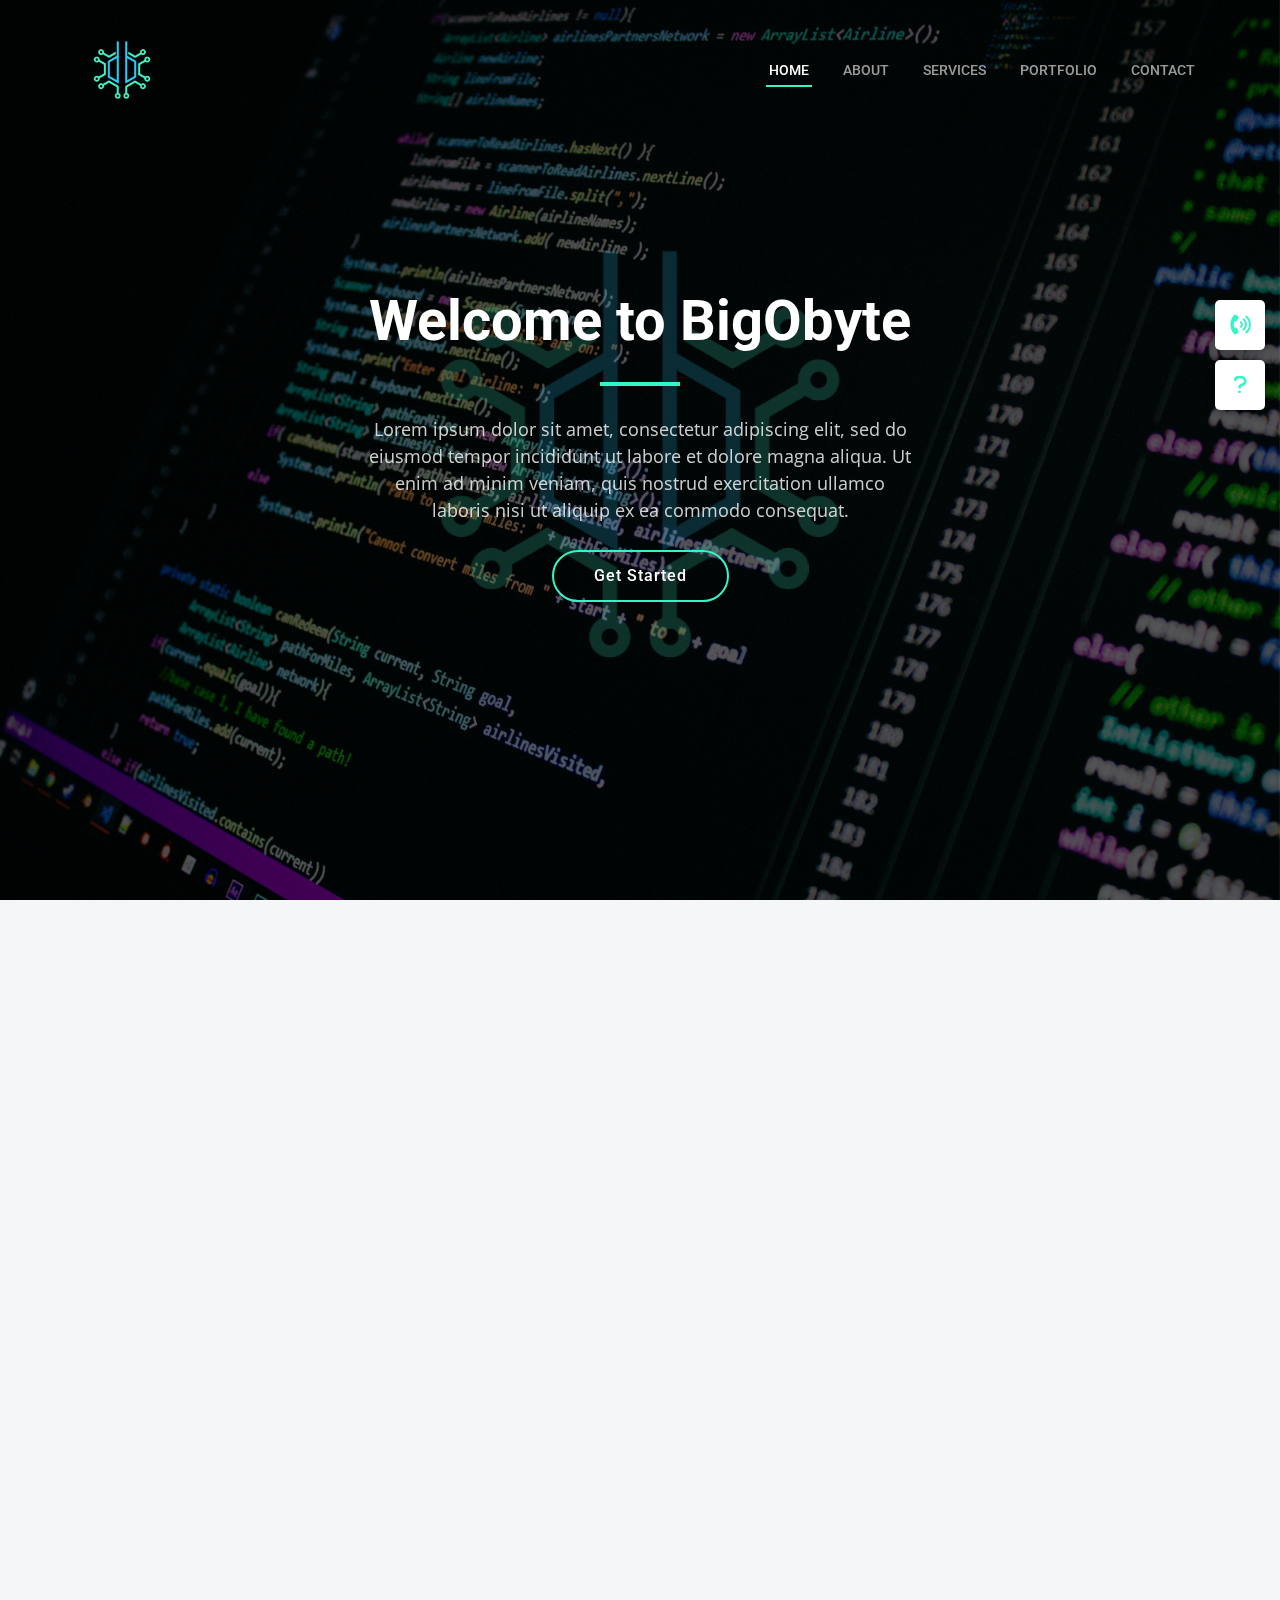
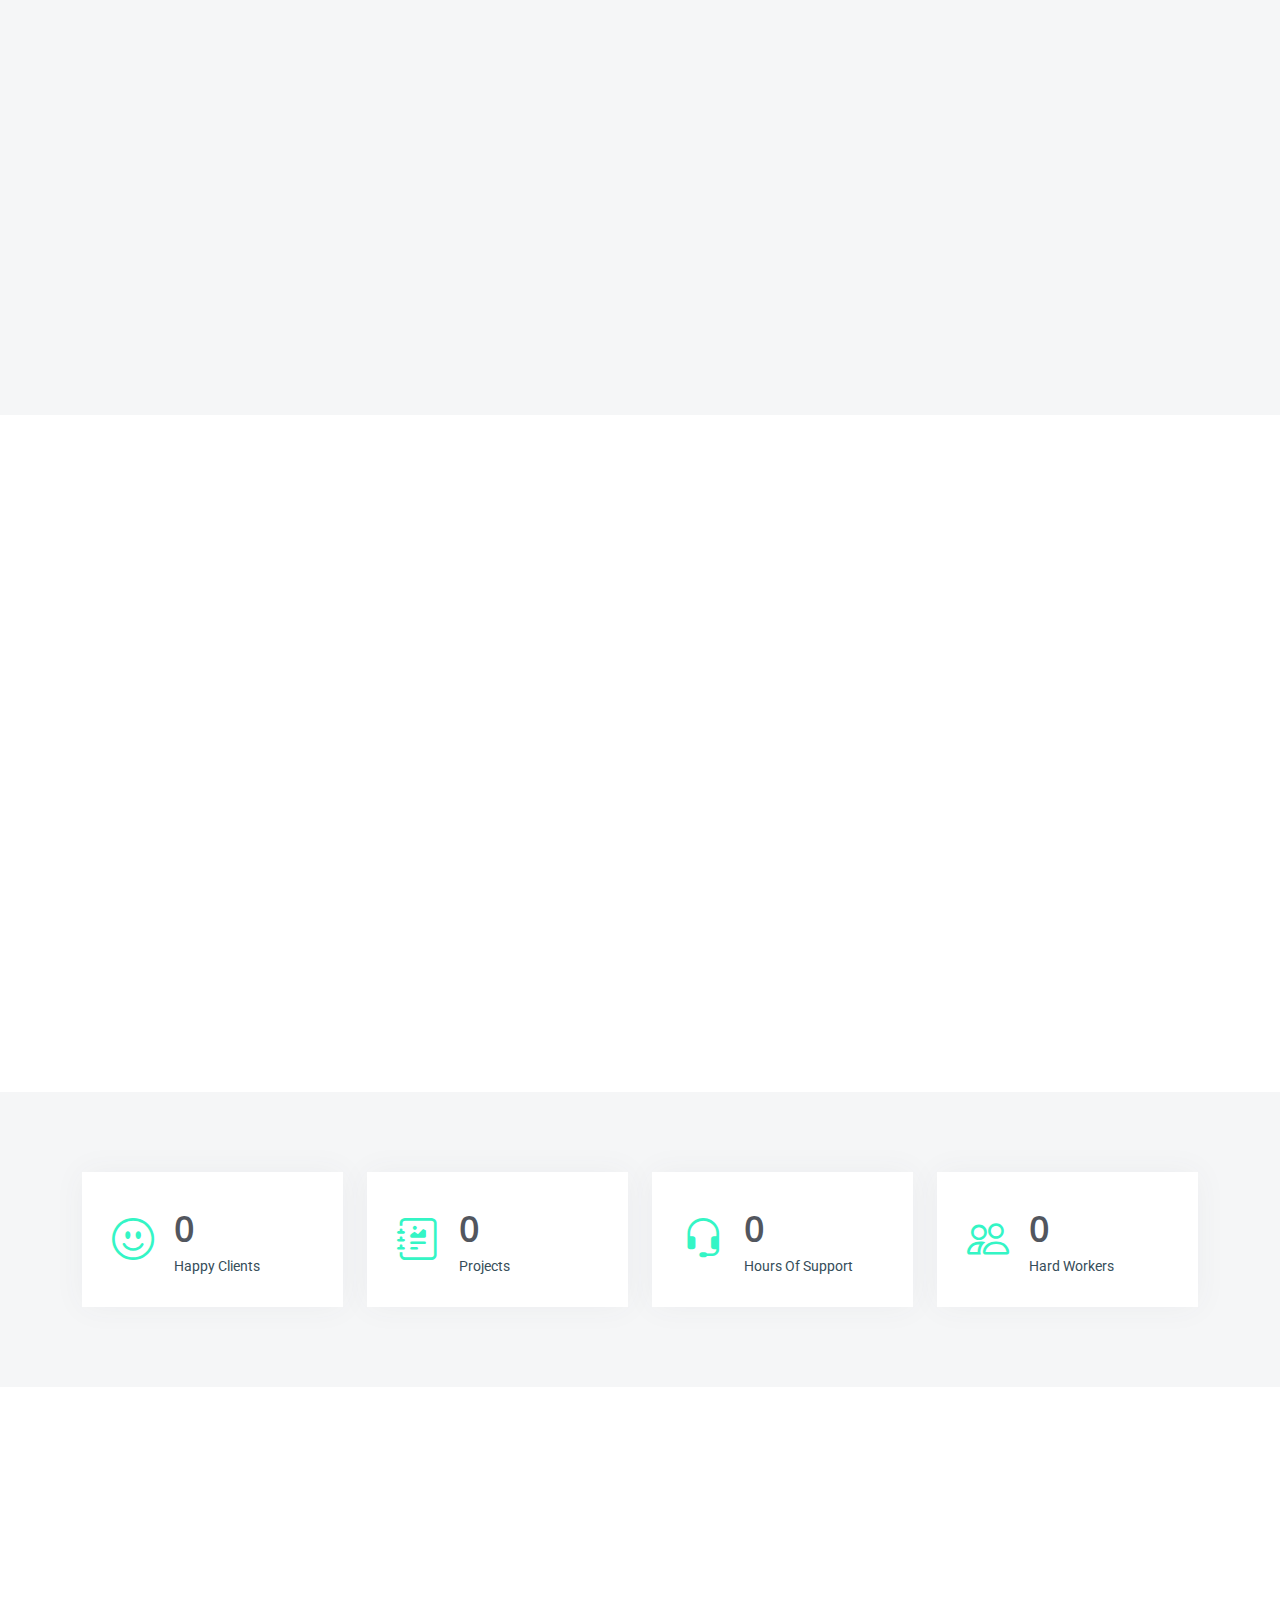
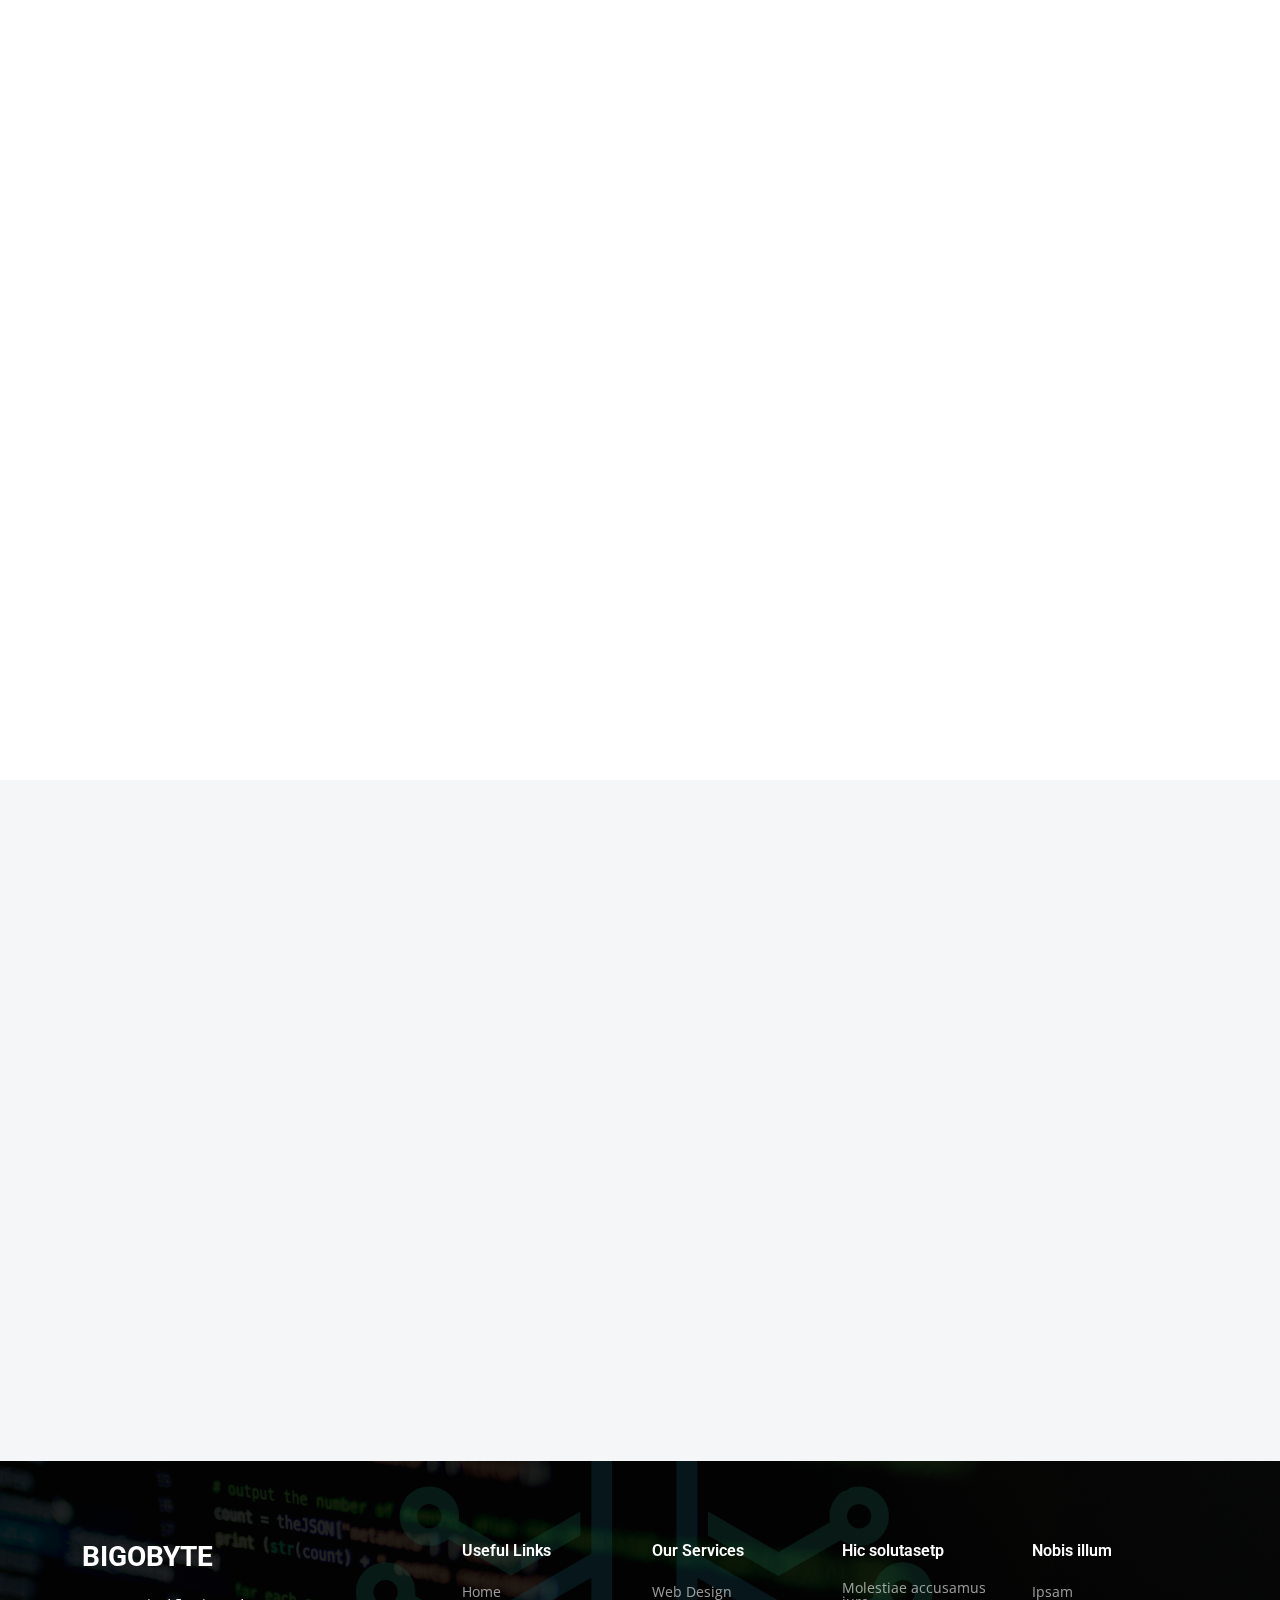
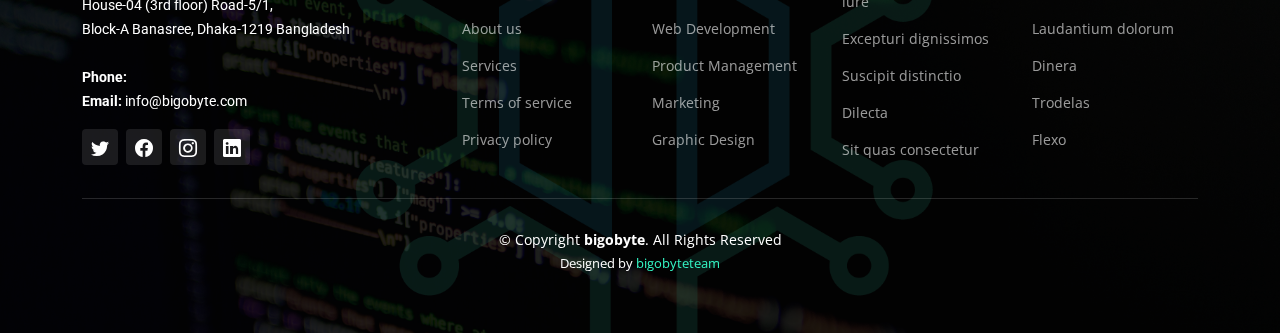
<file: index.html>
<!DOCTYPE html>
<html lang="en">

<head>
  <meta charset="utf-8">
  <meta content="width=device-width, initial-scale=1.0" name="viewport">

  <title>BigO byte</title>
  <meta content="" name="description">
  <meta content="" name="keywords">

  <!-- Favicons -->
  <link href="assets/img/favicon.png" rel="icon">
  <link href="assets/img/apple-touch-icon.png" rel="apple-touch-icon">

  <!-- Google Fonts -->
  <link rel="preconnect" href="https://fonts.googleapis.com">
  <link rel="preconnect" href="https://fonts.gstatic.com" crossorigin>
  <link
    href="https://fonts.googleapis.com/css2?family=Open+Sans:ital,wght@0,300;0,400;0,500;0,600;0,700;1,300;1,400;1,600;1,700&family=Roboto:ital,wght@0,300;0,400;0,500;0,600;0,700;1,300;1,400;1,500;1,600;1,700&family=Work+Sans:ital,wght@0,300;0,400;0,500;0,600;0,700;1,300;1,400;1,500;1,600;1,700&display=swap"
    rel="stylesheet">

  <!-- Vendor CSS Files -->
  <link href="assets/vendor/bootstrap/css/bootstrap.min.css" rel="stylesheet">
  <link href="assets/vendor/bootstrap-icons/bootstrap-icons.css" rel="stylesheet">
  <link href="assets/vendor/fontawesome-free/css/all.min.css" rel="stylesheet">
  <link href="assets/vendor/aos/aos.css" rel="stylesheet">
  <link href="assets/vendor/glightbox/css/glightbox.min.css" rel="stylesheet">
  <link href="assets/vendor/swiper/swiper-bundle.min.css" rel="stylesheet">

  <!-- Template Main CSS File -->
  <link href="assets/css/main.css" rel="stylesheet">

  <!-- =======================================================
  * Template Name: BigObyte - v1.2.1
  * Template URL: https://www.bigobyte.com/
  * License: https://www.bigobyte.com/license/
  ======================================================== -->
</head>

<body>

  <!-- ======= Header ======= -->
  <header id="header" class="header d-flex align-items-center">
    <div class="container-fluid container-xl d-flex align-items-center justify-content-between">

      <a href="index.html" class="logo d-flex align-items-center">
        <!-- Uncomment the line below if you also wish to use an image logo -->
        <img src="assets/img/bigobyte-without-subtitle-transparent.png" alt="">
      </a>

      <i class="mobile-nav-toggle mobile-nav-show bi bi-list"></i>
      <i class="mobile-nav-toggle mobile-nav-hide d-none bi bi-x"></i>
      <nav id="navbar" class="navbar">
        <ul>
          <li><a href="index.html" class="active">Home</a></li>
          <li><a href="about.html">About</a></li>
          <li><a href="services.html">Services</a></li>
          <li><a href="projects.html">Portfolio</a></li>
          <li><a href="contact.html">Contact</a></li>
        </ul>
      </nav><!-- .navbar -->

    </div>
  </header><!-- End Header -->

  <!-- ======= Hero Section ======= -->
  <section id="hero" class="hero">
    <div class="info d-flex align-items-center">
      <div class="container">
        <div class="row justify-content-center">
          <div class="col-lg-6 text-center">
            <h2 data-aos="fade-down">Welcome to <span>BigObyte</span></h2>
            <p data-aos="fade-up">Lorem ipsum dolor sit amet, consectetur adipiscing elit, sed do eiusmod tempor
              incididunt ut labore et dolore magna aliqua. Ut enim ad minim veniam, quis nostrud exercitation ullamco
              laboris nisi ut aliquip ex ea commodo consequat.</p>
            <a data-aos="fade-up" data-aos-delay="200" href="#get-started" class="btn-get-started">Get Started</a>
          </div>
        </div>
      </div>
    </div>

    <div id="hero-carousel" class="carousel slide" data-bs-ride="carousel" data-bs-interval="5000">

      <div class="carousel-item active" style="background-image: url('assets/img/custom-image.png')">
      </div>
      <!-- <div class="carousel-item" style="background-image: url('assets/img/custom-image\ \(2\).png')"></div> -->
      <!-- <div class="carousel-item" style="background-image: url('assets/img/custom-image-two.png')"></div> -->
      

      <a class="carousel-control-prev" href="#hero-carousel" role="button" data-bs-slide="prev">
        <span class="carousel-control-prev-icon bi bi-chevron-left" aria-hidden="true"></span>
      </a>

      <a class="carousel-control-next" href="#hero-carousel" role="button" data-bs-slide="next">
        <span class="carousel-control-next-icon bi bi-chevron-right" aria-hidden="true"></span>
      </a>

    </div>

  </section><!-- End Hero Section -->

  <main id="main">

    <!-- ======= Services Section ======= -->
    <section id="services" class="services section-bg">
      <div class="container" data-aos="fade-up">
        <div class="section-header">
          <h2>Services</h2>
          <p>Voluptatem quibusdam ut ullam perferendis repellat non ut consequuntur est eveniet deleniti fignissimos eos
            quam</p>
        </div>
        <div class="row gy-4 justify-content-center">
          <div class="col-lg-4 col-md-6" data-aos="fade-up" data-aos-delay="100">
            <div class="service-item  position-relative">
              <div class="icon">
                <i class="fa-solid fa-code"></i>
              </div>
              <h3>Web Design & Development</h3>
              <p>BigObyte Delivers full-cycle of web development services.</p>
              <a href="service-details.html" class="readmore stretched-link">See more <i
                  class="bi bi-arrow-right"></i></a>
            </div>
          </div><!-- End Service Item -->

          <div class="col-lg-4 col-md-6" data-aos="fade-up" data-aos-delay="200">
            <div class="service-item position-relative">
              <div class="icon">
                <i class="fa-solid fa-mobile-screen-button"></i>
              </div>
              <h3>Mobile Development</h3>
              <p>BigObyte delivers all types of mobile application.</p>
              <a href="service-details.html" class="readmore stretched-link">See more <i
                  class="bi bi-arrow-right"></i></a>
            </div>
          </div><!-- End Service Item -->

          <div class="col-lg-4 col-md-6" data-aos="fade-up" data-aos-delay="300">
            <div class="service-item position-relative">
              <div class="icon">
                <i class="fa-solid fa-compass-drafting"></i>
              </div>
              <h3>UI/UX Design</h3>
              <p>Our experts create useful and usable UI/UX designs for software, including visual, interactive, and informative designs that provide better accessibility.</p>
              <a href="service-details.html" class="readmore stretched-link">See more <i
                  class="bi bi-arrow-right"></i></a>
            </div>
          </div><!-- End Service Item -->

          <div class="col-lg-4 col-md-6" data-aos="fade-up" data-aos-delay="400">
            <div class="service-item position-relative">
              <div class="icon">
                <i class="fa-solid fa-briefcase"></i>
              </div>
              <h3>Support Services</h3>
              <p>The team works with all three levels of support for your business or corporate infrastructure and provides system monitoring of all support channels.</p>
              <a href="service-details.html" class="readmore stretched-link">See more <i
                  class="bi bi-arrow-right"></i></a>
            </div>
          </div><!-- End Service Item -->

          <div class="col-lg-4 col-md-6" data-aos="fade-up" data-aos-delay="500">
            <div class="service-item position-relative">
              <div class="icon">
                <i class="fa-solid fa-lock"></i>
              </div>
              <h3>Security Consulting</h3>
              <p>BigObyte ensures business continuity and risk management of your software by integrating testing and auditing into the Software Solution Development lifecycle.</p>
              <a href="service-details.html" class="readmore stretched-link">See more <i
                  class="bi bi-arrow-right"></i></a>
            </div>
          </div><!-- End Service Item -->
        </div>

      </div>
    </section><!-- End Services Section -->

    <!-- ======= Our Projects Section ======= -->
    
    <!-- ======= Alt Services Section ======= -->
    <section id="alt-services" class="alt-services">
      <div class="container" data-aos="fade-up">
        <div class="section-header">
          <h2>Our Projects</h2>
          
        </div>

        <div class="row justify-content-around gy-4">
          <div class="col-lg-6 img-bg" style="background-image: url(assets/img/custom-image.png);" data-aos="zoom-in"
            data-aos-delay="100"></div>

          <div class="col-lg-5 d-flex flex-column justify-content-center">
            <h3>Enim quis est voluptatibus aliquid consequatur fugiat</h3>
            <p>Lorem ipsum dolor sit amet consectetur adipisicing elit. Doloribus repellendus et rerum error! Aperiam quo quidem distinctio mollitia omnis similique tempora tempore fugit, amet natus sit rerum porro numquam molestiae! Tempore porro a laboriosam.</p>
            <a href="projects.html" class="bob_show_more_btn">Show More</a>

            

          </div>
        </div>

      </div>
    </section><!-- End Alt Services Section -->
    
    
    <!-- End Our Projects Section -->

    <!-- ======= Stats Counter Section ======= -->
    <section id="stats-counter" class="stats-counter section-bg">
      <div class="container">

        <div class="row gy-4">

          <div class="col-lg-3 col-md-6">
            <div class="stats-item d-flex align-items-center w-100 h-100">
              <i class="bi bi-emoji-smile color-blue flex-shrink-0"></i>
              <div>
                <span data-purecounter-start="0" data-purecounter-end="232" data-purecounter-duration="1" class="purecounter"></span>
                <p>Happy Clients</p>
              </div>
            </div>
          </div><!-- End Stats Item -->

          <div class="col-lg-3 col-md-6">
            <div class="stats-item d-flex align-items-center w-100 h-100">
              <i class="bi bi-journal-richtext color-orange flex-shrink-0"></i>
              <div>
                <span data-purecounter-start="0" data-purecounter-end="521" data-purecounter-duration="1" class="purecounter"></span>
                <p>Projects</p>
              </div>
            </div>
          </div><!-- End Stats Item -->

          <div class="col-lg-3 col-md-6">
            <div class="stats-item d-flex align-items-center w-100 h-100">
              <i class="bi bi-headset color-green flex-shrink-0"></i>
              <div>
                <span data-purecounter-start="0" data-purecounter-end="1463" data-purecounter-duration="1" class="purecounter"></span>
                <p>Hours Of Support</p>
              </div>
            </div>
          </div><!-- End Stats Item -->

          <div class="col-lg-3 col-md-6">
            <div class="stats-item d-flex align-items-center w-100 h-100">
              <i class="bi bi-people color-pink flex-shrink-0"></i>
              <div>
                <span data-purecounter-start="0" data-purecounter-end="15" data-purecounter-duration="1" class="purecounter"></span>
                <p>Hard Workers</p>
              </div>
            </div>
          </div><!-- End Stats Item -->

        </div>

      </div>
    </section><!-- End Stats Counter Section -->

    <!-- ======= Get Started Section ======= -->
    
    <!-- End Get Started Section -->

    <!-- ======= Alt Services Section ======= -->
    <section id="alt-services" class="alt-services">
      <div class="container" data-aos="fade-up">

        <div class="row justify-content-around gy-4">
          <div class="col-lg-6 img-bg" style="background-image: url(assets/img/custom-image.png);" data-aos="zoom-in"
            data-aos-delay="100"></div>

          <div class="col-lg-5 d-flex flex-column justify-content-center">
            <h3>Enim quis est voluptatibus aliquid consequatur fugiat</h3>
            <p>Esse voluptas cumque vel exercitationem. Reiciendis est hic accusamus. Non ipsam et sed minima temporibus
              laudantium. Soluta voluptate sed facere corporis dolores excepturi</p>

            <div class="icon-box d-flex position-relative" data-aos="fade-up" data-aos-delay="100">
              <i class="bi bi-easel flex-shrink-0"></i>
              <div>
                <h4><a href="" class="stretched-link">Lorem Ipsum</a></h4>
                <p>Voluptatum deleniti atque corrupti quos dolores et quas molestias excepturi sint occaecati cupiditate
                  non provident</p>
              </div>
            </div><!-- End Icon Box -->

            <div class="icon-box d-flex position-relative" data-aos="fade-up" data-aos-delay="200">
              <i class="bi bi-patch-check flex-shrink-0"></i>
              <div>
                <h4><a href="" class="stretched-link">Nemo Enim</a></h4>
                <p>At vero eos et accusamus et iusto odio dignissimos ducimus qui blanditiis praesentium voluptatum
                  deleniti atque</p>
              </div>
            </div><!-- End Icon Box -->

            <div class="icon-box d-flex position-relative" data-aos="fade-up" data-aos-delay="300">
              <i class="bi bi-brightness-high flex-shrink-0"></i>
              <div>
                <h4><a href="" class="stretched-link">Dine Pad</a></h4>
                <p>Explicabo est voluptatum asperiores consequatur magnam. Et veritatis odit. Sunt aut deserunt minus
                  aut eligendi omnis</p>
              </div>
            </div><!-- End Icon Box -->

            <div class="icon-box d-flex position-relative" data-aos="fade-up" data-aos-delay="400">
              <i class="bi bi-brightness-high flex-shrink-0"></i>
              <div>
                <h4><a href="" class="stretched-link">Tride clov</a></h4>
                <p>Est voluptatem labore deleniti quis a delectus et. Saepe dolorem libero sit non aspernatur odit amet.
                  Et eligendi</p>
              </div>
            </div><!-- End Icon Box -->

          </div>
        </div>

      </div>
    </section><!-- End Alt Services Section -->


    <!-- ======= Testimonials Section ======= -->
    <section id="testimonials" class="testimonials section-bg">
      <div class="container" data-aos="fade-up">

        <div class="section-header">
          <h2>Testimonials</h2>
          <p>Quam sed id excepturi ccusantium dolorem ut quis dolores nisi llum nostrum enim velit qui ut et autem uia
            reprehenderit sunt deleniti</p>
        </div>

        <div class="slides-2 swiper">
          <div class="swiper-wrapper">

            <div class="swiper-slide">
              <div class="testimonial-wrap">
                <div class="testimonial-item">
                  <img src="assets/img/testimonials/testimonials-1.jpg" class="testimonial-img" alt="">
                  <h3>Saul Goodman</h3>
                  <h4>Ceo &amp; Founder</h4>
                  <div class="stars">
                    <i class="bi bi-star-fill"></i><i class="bi bi-star-fill"></i><i class="bi bi-star-fill"></i><i
                      class="bi bi-star-fill"></i><i class="bi bi-star-fill"></i>
                  </div>
                  <p>
                    <i class="bi bi-quote quote-icon-left"></i>
                    Proin iaculis purus consequat sem cure digni ssim donec porttitora entum suscipit rhoncus.
                    Accusantium quam, ultricies eget id, aliquam eget nibh et. Maecen aliquam, risus at semper.
                    <i class="bi bi-quote quote-icon-right"></i>
                  </p>
                </div>
              </div>
            </div><!-- End testimonial item -->

            <div class="swiper-slide">
              <div class="testimonial-wrap">
                <div class="testimonial-item">
                  <img src="assets/img/testimonials/testimonials-2.jpg" class="testimonial-img" alt="">
                  <h3>Sara Wilsson</h3>
                  <h4>Designer</h4>
                  <div class="stars">
                    <i class="bi bi-star-fill"></i><i class="bi bi-star-fill"></i><i class="bi bi-star-fill"></i><i
                      class="bi bi-star-fill"></i><i class="bi bi-star-fill"></i>
                  </div>
                  <p>
                    <i class="bi bi-quote quote-icon-left"></i>
                    Export tempor illum tamen malis malis eram quae irure esse labore quem cillum quid cillum eram malis
                    quorum velit fore eram velit sunt aliqua noster fugiat irure amet legam anim culpa.
                    <i class="bi bi-quote quote-icon-right"></i>
                  </p>
                </div>
              </div>
            </div><!-- End testimonial item -->

            <div class="swiper-slide">
              <div class="testimonial-wrap">
                <div class="testimonial-item">
                  <img src="assets/img/testimonials/testimonials-3.jpg" class="testimonial-img" alt="">
                  <h3>Jena Karlis</h3>
                  <h4>Store Owner</h4>
                  <div class="stars">
                    <i class="bi bi-star-fill"></i><i class="bi bi-star-fill"></i><i class="bi bi-star-fill"></i><i
                      class="bi bi-star-fill"></i><i class="bi bi-star-fill"></i>
                  </div>
                  <p>
                    <i class="bi bi-quote quote-icon-left"></i>
                    Enim nisi quem export duis labore cillum quae magna enim sint quorum nulla quem veniam duis minim
                    tempor labore quem eram duis noster aute amet eram fore quis sint minim.
                    <i class="bi bi-quote quote-icon-right"></i>
                  </p>
                </div>
              </div>
            </div><!-- End testimonial item -->

            <div class="swiper-slide">
              <div class="testimonial-wrap">
                <div class="testimonial-item">
                  <img src="assets/img/testimonials/testimonials-4.jpg" class="testimonial-img" alt="">
                  <h3>Matt Brandon</h3>
                  <h4>Freelancer</h4>
                  <div class="stars">
                    <i class="bi bi-star-fill"></i><i class="bi bi-star-fill"></i><i class="bi bi-star-fill"></i><i
                      class="bi bi-star-fill"></i><i class="bi bi-star-fill"></i>
                  </div>
                  <p>
                    <i class="bi bi-quote quote-icon-left"></i>
                    Fugiat enim eram quae cillum dolore dolor amet nulla culpa multos export minim fugiat minim velit
                    minim dolor enim duis veniam ipsum anim magna sunt elit fore quem dolore labore illum veniam.
                    <i class="bi bi-quote quote-icon-right"></i>
                  </p>
                </div>
              </div>
            </div><!-- End testimonial item -->

            <div class="swiper-slide">
              <div class="testimonial-wrap">
                <div class="testimonial-item">
                  <img src="assets/img/testimonials/testimonials-5.jpg" class="testimonial-img" alt="">
                  <h3>John Larson</h3>
                  <h4>Entrepreneur</h4>
                  <div class="stars">
                    <i class="bi bi-star-fill"></i><i class="bi bi-star-fill"></i><i class="bi bi-star-fill"></i><i
                      class="bi bi-star-fill"></i><i class="bi bi-star-fill"></i>
                  </div>
                  <p>
                    <i class="bi bi-quote quote-icon-left"></i>
                    Quis quorum aliqua sint quem legam fore sunt eram irure aliqua veniam tempor noster veniam enim
                    culpa labore duis sunt culpa nulla illum cillum fugiat legam esse veniam culpa fore nisi cillum
                    quid.
                    <i class="bi bi-quote quote-icon-right"></i>
                  </p>
                </div>
              </div>
            </div><!-- End testimonial item -->

          </div>
          <div class="swiper-pagination"></div>
        </div>

      </div>
    </section><!-- End Testimonials Section -->

  </main><!-- End #main -->

  <!-- ======= Footer ======= -->
  <footer id="footer" class="footer">

    <div class="footer-content position-relative">
      <div class="container">
        <div class="row">

          <div class="col-lg-4 col-md-6">
            <div class="footer-info">
              <h3>BIGOBYTE</h3>
              <p>
                House-04 (3rd floor) Road-5/1,<br>
                Block-A Banasree, Dhaka-1219 Bangladesh<br><br>
                <strong>Phone:</strong> <br>
                <strong>Email:</strong> info@bigobyte.com<br>
              </p>
              <div class="social-links d-flex mt-3">
                <a href="https://twitter.com/bytebigo/" target="_blank" class="d-flex align-items-center justify-content-center"><i class="bi bi-twitter"></i></a>
                <a href="https://www.facebook.com/profile.php?id=100088198250264" target="_blank" class="d-flex align-items-center justify-content-center"><i class="bi bi-facebook"></i></a>
                <a href="https://www.instagram.com/bigobyte/" target="_blank" class="d-flex align-items-center justify-content-center"><i class="bi bi-instagram"></i></a>
                <a href="https://www.linkedin.com/bigobyte/" target="_blank" class="d-flex align-items-center justify-content-center"><i class="bi bi-linkedin"></i></a>
              </div>
            </div>
          </div><!-- End footer info column-->

          <div class="col-lg-2 col-md-3 footer-links">
            <h4>Useful Links</h4>
            <ul>
              <li><a href="#">Home</a></li>
              <li><a href="#">About us</a></li>
              <li><a href="#">Services</a></li>
              <li><a href="#">Terms of service</a></li>
              <li><a href="#">Privacy policy</a></li>
            </ul>
          </div><!-- End footer links column-->

          <div class="col-lg-2 col-md-3 footer-links">
            <h4>Our Services</h4>
            <ul>
              <li><a href="#">Web Design</a></li>
              <li><a href="#">Web Development</a></li>
              <li><a href="#">Product Management</a></li>
              <li><a href="#">Marketing</a></li>
              <li><a href="#">Graphic Design</a></li>
            </ul>
          </div><!-- End footer links column-->

          <div class="col-lg-2 col-md-3 footer-links">
            <h4>Hic solutasetp</h4>
            <ul>
              <li><a href="#">Molestiae accusamus iure</a></li>
              <li><a href="#">Excepturi dignissimos</a></li>
              <li><a href="#">Suscipit distinctio</a></li>
              <li><a href="#">Dilecta</a></li>
              <li><a href="#">Sit quas consectetur</a></li>
            </ul>
          </div><!-- End footer links column-->

          <div class="col-lg-2 col-md-3 footer-links">
            <h4>Nobis illum</h4>
            <ul>
              <li><a href="#">Ipsam</a></li>
              <li><a href="#">Laudantium dolorum</a></li>
              <li><a href="#">Dinera</a></li>
              <li><a href="#">Trodelas</a></li>
              <li><a href="#">Flexo</a></li>
            </ul>
          </div><!-- End footer links column-->

        </div>
      </div>
    </div>

    <div class="footer-legal text-center position-relative">
      <div class="container">
        <div class="copyright">
          &copy; Copyright <strong><span>bigobyte</span></strong>. All Rights Reserved
        </div>
        <div class="credits">
          <!-- All the links in the footer should remain intact. -->
          <!-- You can delete the links only if you purchased the pro version. -->
          <!-- Licensing information: https://bootstrapmade.com/license/ -->
          <!-- Purchase the pro version with working PHP/AJAX contact form: https://bootstrapmade.com/BigObyte-bootstrap-BigObyte-website-template/ -->
          Designed by <a href="https://bigobyte.com/">bigobyteteam</a>
        </div>
      </div>
    </div>

  </footer>
  <!-- End Footer -->

  <a href="#" class="scroll-top d-flex align-items-center justify-content-center"><i
      class="bi bi-arrow-up-short"></i></a>

  <div id="preloader"></div>

 
  <div class="bob_float_action_btn_parent">
    <a href="contact.html" class="btn btn-primary bob_float_action_btn">
      <i class="fa-solid fa-phone-volume"></i>
    </a>
    <button type="button" class="btn btn-primary bob_float_action_btn bob_float_action_btn_question">
      <i class="fa-solid fa-question"></i>
    </button>
  </div>
  
  <!-- Modal -->
  <div class="bob_model_form_parent">
    <div class="bob_model_form_header">
      <h3>Contact Us</h3>
      <button class="bob_cross_btn"><i class="fa-solid fa-caret-right"></i></button>
    </div>
    <form action="" class="bob_model_form" >
      <div class="bob_model_input_parent_double">
        <div class="bob_model_input_parent">
          <label for="">First Name</label>
          <input type="text">
        </div>
        <div class="bob_model_input_parent">
          <label for="">Last Name</label>
          <input type="text">
        </div>
      </div>
      <div class="bob_model_input_parent">
        <label for="">Email</label>
        <input type="email">
      </div>
      <div class="bob_model_input_parent">
        <label for="">Phone Number</label>
        <input type="text">
      </div>
      <div class="bob_model_input_parent">
        <label for="">Project Type</label>
        <select name="" id="">
          <option value="web-design">Web Design</option>
          <option value="web-development">Web Development</option>
          <option value="mobile-development">Mobile Development</option>
        </select>
      </div>
      <div class="bob_model_input_parent">
        <label for="">Message</label>
        <textarea name="" id="" cols="30" rows="10"></textarea>
      </div>
      <button type="submit">Submit</button>
    </form>
  </div>

  <!-- Vendor JS Files -->
  <script src="https://code.jquery.com/jquery-3.6.3.min.js" integrity="sha256-pvPw+upLPUjgMXY0G+8O0xUf+/Im1MZjXxxgOcBQBXU=" crossorigin="anonymous"></script>
  <script src="assets/vendor/bootstrap/js/bootstrap.bundle.min.js"></script>
  <script src="assets/vendor/aos/aos.js"></script>
  <script src="assets/vendor/glightbox/js/glightbox.min.js"></script>
  <script src="assets/vendor/isotope-layout/isotope.pkgd.min.js"></script>
  <script src="assets/vendor/swiper/swiper-bundle.min.js"></script>
  <script src="assets/vendor/purecounter/purecounter_vanilla.js"></script>
  <script src="assets/vendor/php-email-form/validate.js"></script>

  <!-- Template Main JS File -->
  <script src="assets/js/main.js"></script>

</body>

</html>
</file>
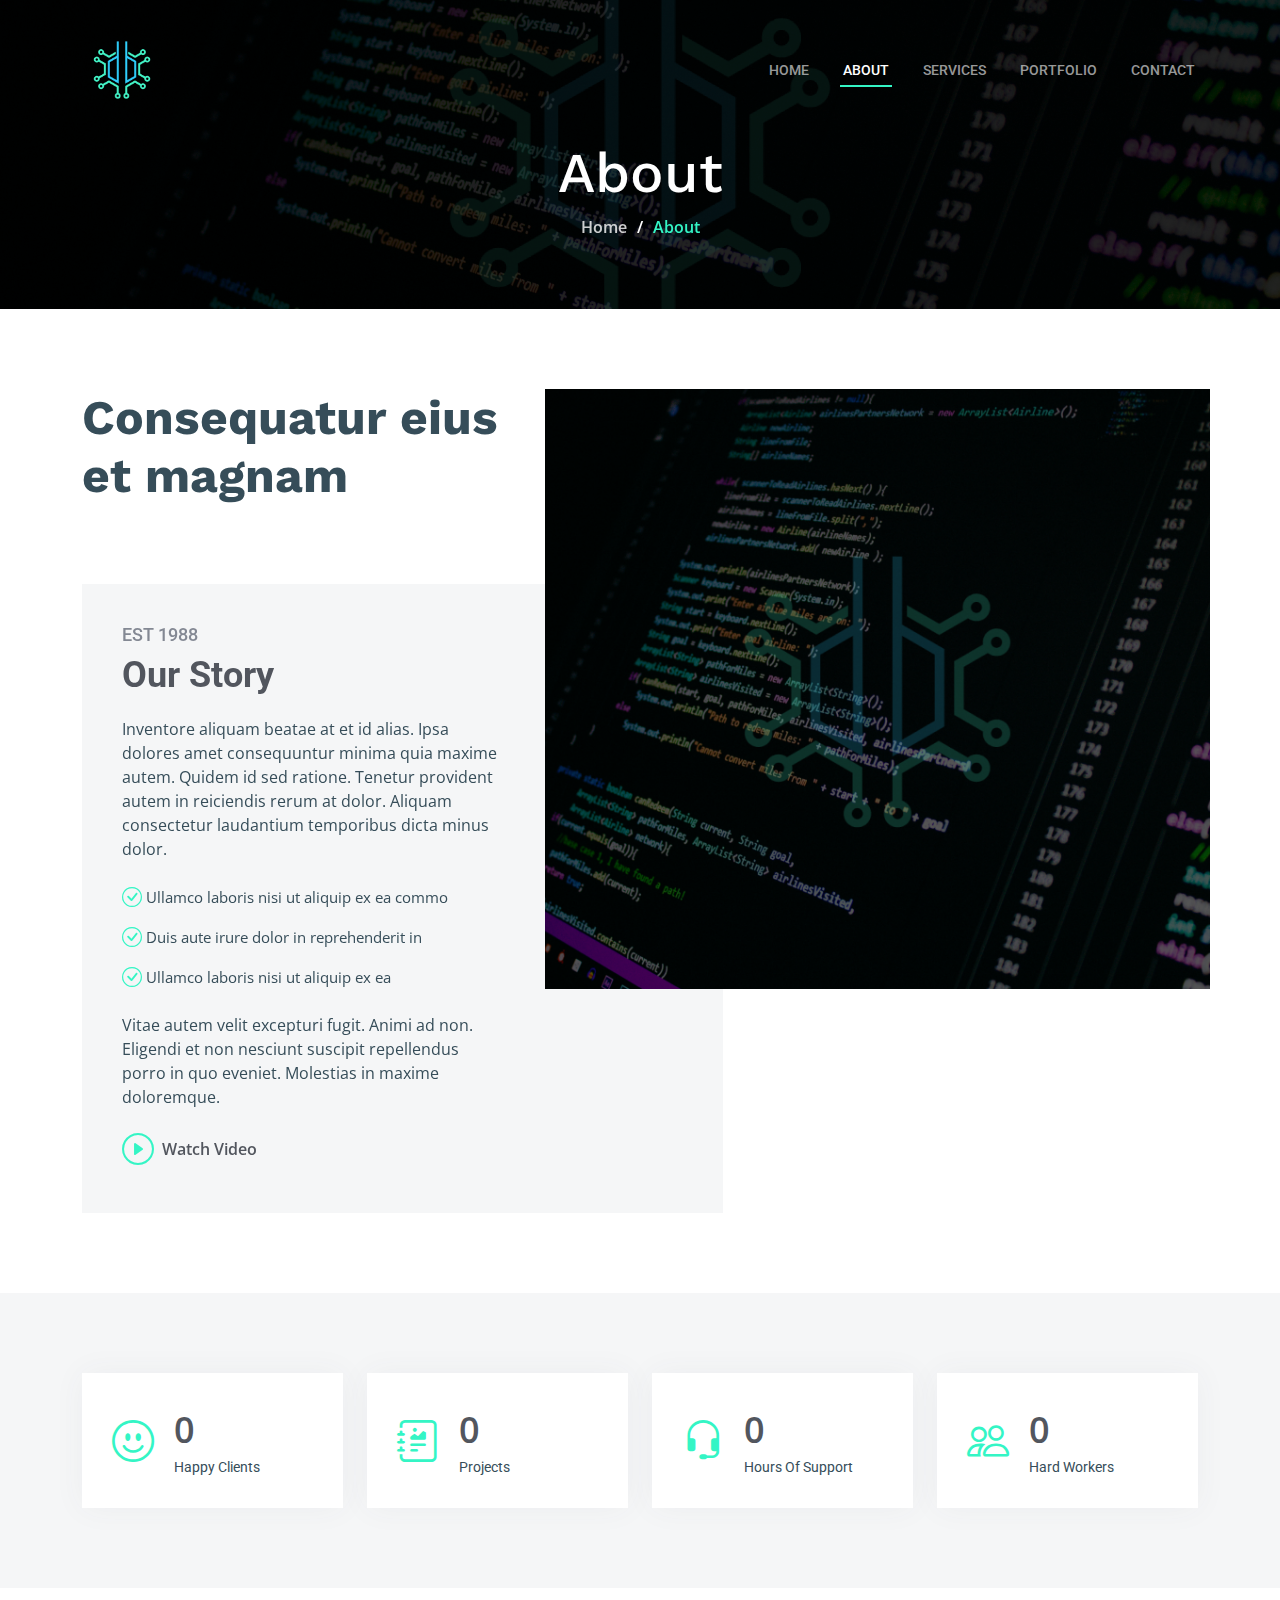
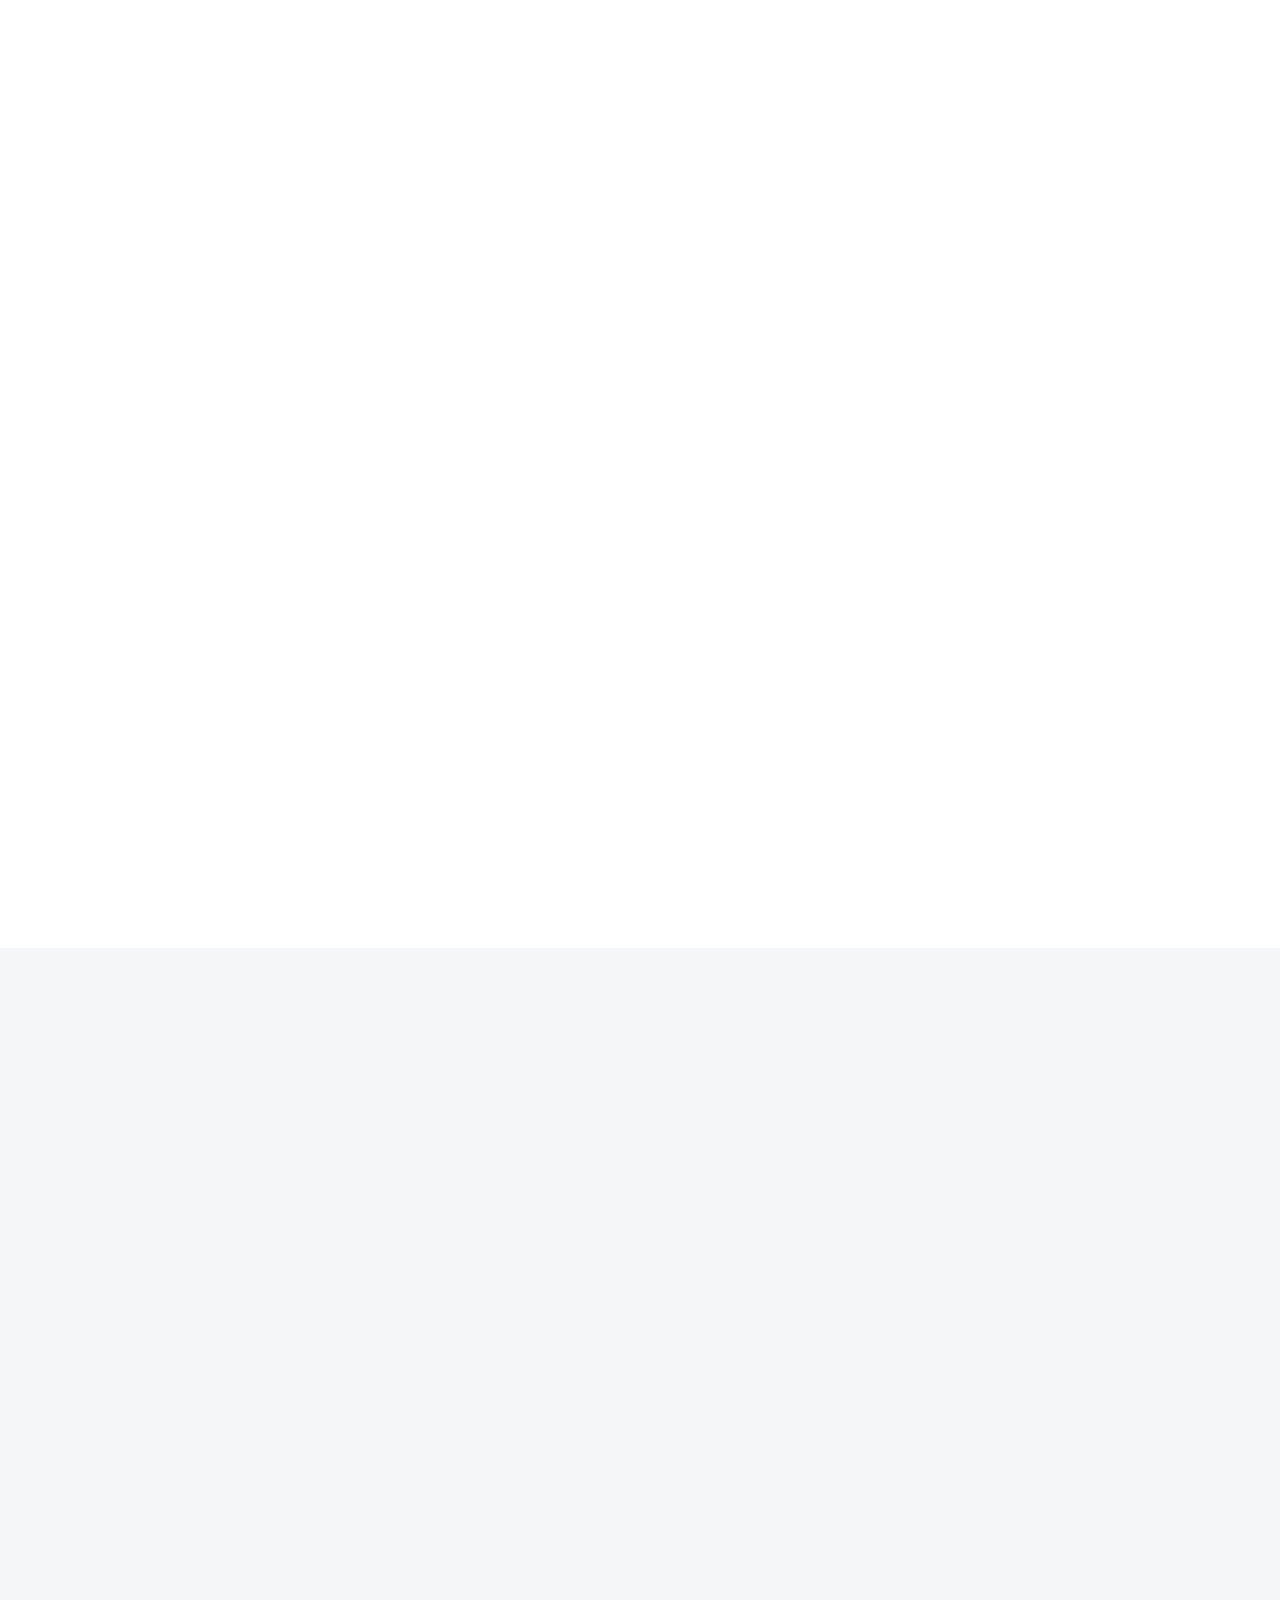
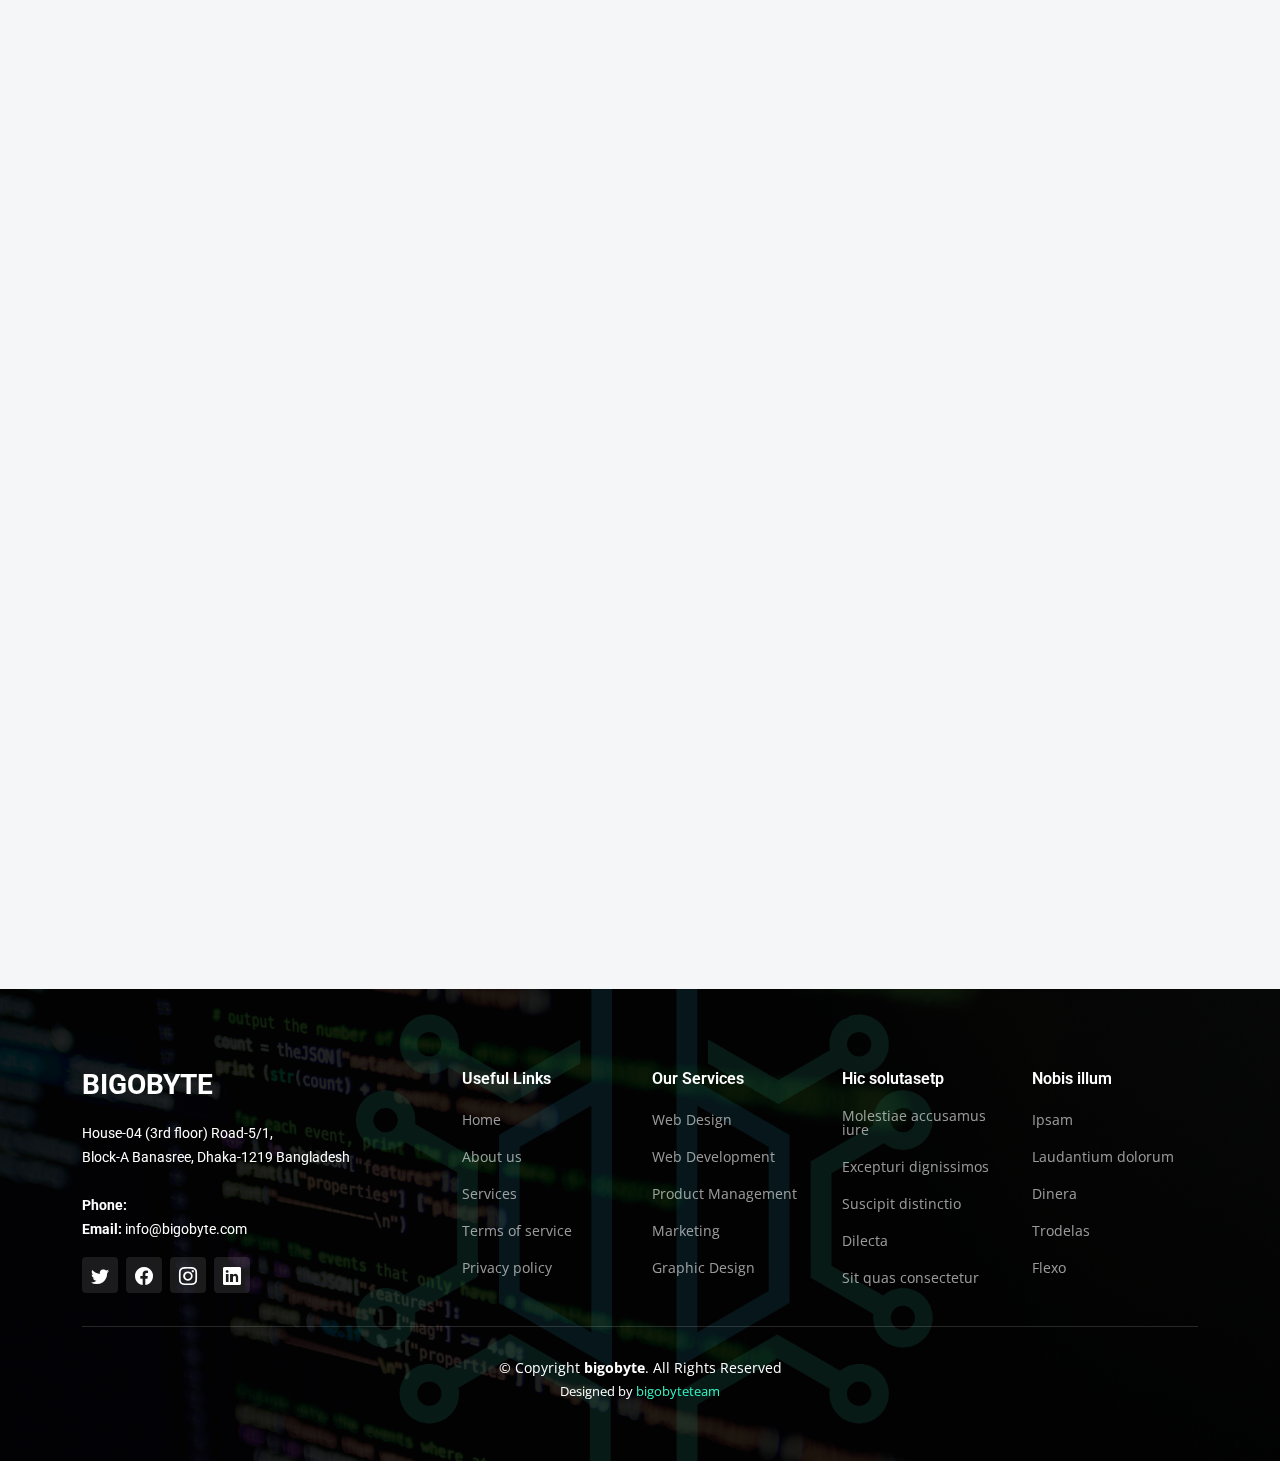
<file: about.html>
<!DOCTYPE html>
<html lang="en">

<head>
  <meta charset="utf-8">
  <meta content="width=device-width, initial-scale=1.0" name="viewport">

  <title>BigObyte Bootstrap Template - About</title>
  <meta content="" name="description">
  <meta content="" name="keywords">

  <!-- Favicons -->
  <link href="assets/img/favicon.png" rel="icon">
  <link href="assets/img/apple-touch-icon.png" rel="apple-touch-icon">

  <!-- Google Fonts -->
  <link rel="preconnect" href="https://fonts.googleapis.com">
  <link rel="preconnect" href="https://fonts.gstatic.com" crossorigin>
  <link href="https://fonts.googleapis.com/css2?family=Open+Sans:ital,wght@0,300;0,400;0,500;0,600;0,700;1,300;1,400;1,600;1,700&family=Roboto:ital,wght@0,300;0,400;0,500;0,600;0,700;1,300;1,400;1,500;1,600;1,700&family=Work+Sans:ital,wght@0,300;0,400;0,500;0,600;0,700;1,300;1,400;1,500;1,600;1,700&display=swap" rel="stylesheet">

  <!-- Vendor CSS Files -->
  <link href="assets/vendor/bootstrap/css/bootstrap.min.css" rel="stylesheet">
  <link href="assets/vendor/bootstrap-icons/bootstrap-icons.css" rel="stylesheet">
  <link href="assets/vendor/fontawesome-free/css/all.min.css" rel="stylesheet">
  <link href="assets/vendor/aos/aos.css" rel="stylesheet">
  <link href="assets/vendor/glightbox/css/glightbox.min.css" rel="stylesheet">
  <link href="assets/vendor/swiper/swiper-bundle.min.css" rel="stylesheet">

  <!-- Template Main CSS File -->
  <link href="assets/css/main.css" rel="stylesheet">

  <!-- =======================================================
  * Template Name: BigObyte - v1.2.1
  * Template URL: https://bootstrapmade.com/BigObyte-bootstrap-BigObyte-website-template/
  * Author: BootstrapMade.com
  * License: https://bootstrapmade.com/license/
  ======================================================== -->
</head>

<body>

  <!-- ======= Header ======= -->
  <header id="header" class="header d-flex align-items-center">
    <div class="container-fluid container-xl d-flex align-items-center justify-content-between">

      <a href="index.html" class="logo d-flex align-items-center">
        <!-- Uncomment the line below if you also wish to use an image logo -->
        <img src="assets/img/bigobyte-without-subtitle-transparent.png" alt="">
      </a>

      <i class="mobile-nav-toggle mobile-nav-show bi bi-list"></i>
      <i class="mobile-nav-toggle mobile-nav-hide d-none bi bi-x"></i>
      <nav id="navbar" class="navbar">
        <ul>
          <li><a href="index.html">Home</a></li>
          <li><a href="about.html" class="active">About</a></li>
          <li><a href="services.html">Services</a></li>
          <li><a href="projects.html">Portfolio</a></li>
          <li><a href="contact.html">Contact</a></li>
        </ul>
      </nav><!-- .navbar -->

    </div>
  </header><!-- End Header -->

  <main id="main">

    <!-- ======= Breadcrumbs ======= -->
    <div class="breadcrumbs d-flex align-items-center" style="background-image: url('assets/img/custom-image.png');">
      <div class="container position-relative d-flex flex-column align-items-center" data-aos="fade">

        <h2>About</h2>
        <ol>
          <li><a href="index.html">Home</a></li>
          <li>About</li>
        </ol>

      </div>
    </div><!-- End Breadcrumbs -->

    <!-- ======= About Section ======= -->
    <section id="about" class="about">
      <div class="container" data-aos="fade-up">

        <div class="row position-relative">

          <div class="col-lg-7 about-img" style="background-image: url(assets/img/custom-image.png);"></div>

          <div class="col-lg-7">
            <h2>Consequatur eius et magnam</h2>
            <div class="our-story">
              <h4>Est 1988</h4>
              <h3>Our Story</h3>
              <p>Inventore aliquam beatae at et id alias. Ipsa dolores amet consequuntur minima quia maxime autem. Quidem id sed ratione. Tenetur provident autem in reiciendis rerum at dolor. Aliquam consectetur laudantium temporibus dicta minus dolor.</p>
              <ul>
                <li><i class="bi bi-check-circle"></i> <span>Ullamco laboris nisi ut aliquip ex ea commo</span></li>
                <li><i class="bi bi-check-circle"></i> <span>Duis aute irure dolor in reprehenderit in</span></li>
                <li><i class="bi bi-check-circle"></i> <span>Ullamco laboris nisi ut aliquip ex ea</span></li>
              </ul>
              <p>Vitae autem velit excepturi fugit. Animi ad non. Eligendi et non nesciunt suscipit repellendus porro in quo eveniet. Molestias in maxime doloremque.</p>

              <div class="watch-video d-flex align-items-center position-relative">
                <i class="bi bi-play-circle"></i>
                <a href="https://www.youtube.com/watch?v=LXb3EKWsInQ" class="glightbox stretched-link">Watch Video</a>
              </div>
            </div>
          </div>

        </div>

      </div>
    </section>
    <!-- End About Section -->

    <!-- ======= Stats Counter Section ======= -->
    <section id="stats-counter" class="stats-counter section-bg">
      <div class="container">

        <div class="row gy-4">

          <div class="col-lg-3 col-md-6">
            <div class="stats-item d-flex align-items-center w-100 h-100">
              <i class="bi bi-emoji-smile color-blue flex-shrink-0"></i>
              <div>
                <span data-purecounter-start="0" data-purecounter-end="232" data-purecounter-duration="1" class="purecounter"></span>
                <p>Happy Clients</p>
              </div>
            </div>
          </div><!-- End Stats Item -->

          <div class="col-lg-3 col-md-6">
            <div class="stats-item d-flex align-items-center w-100 h-100">
              <i class="bi bi-journal-richtext color-orange flex-shrink-0"></i>
              <div>
                <span data-purecounter-start="0" data-purecounter-end="521" data-purecounter-duration="1" class="purecounter"></span>
                <p>Projects</p>
              </div>
            </div>
          </div><!-- End Stats Item -->

          <div class="col-lg-3 col-md-6">
            <div class="stats-item d-flex align-items-center w-100 h-100">
              <i class="bi bi-headset color-green flex-shrink-0"></i>
              <div>
                <span data-purecounter-start="0" data-purecounter-end="1463" data-purecounter-duration="1" class="purecounter"></span>
                <p>Hours Of Support</p>
              </div>
            </div>
          </div><!-- End Stats Item -->

          <div class="col-lg-3 col-md-6">
            <div class="stats-item d-flex align-items-center w-100 h-100">
              <i class="bi bi-people color-pink flex-shrink-0"></i>
              <div>
                <span data-purecounter-start="0" data-purecounter-end="15" data-purecounter-duration="1" class="purecounter"></span>
                <p>Hard Workers</p>
              </div>
            </div>
          </div><!-- End Stats Item -->

        </div>

      </div>
    </section><!-- End Stats Counter Section -->

    <!-- ======= Alt Services Section ======= -->
    <section id="alt-services" class="alt-services">
      <div class="container" data-aos="fade-up">

        <div class="row justify-content-around gy-4">
          <div class="col-lg-6 img-bg" style="background-image: url(assets/img/custom-image.png);" data-aos="zoom-in" data-aos-delay="100"></div>

          <div class="col-lg-5 d-flex flex-column justify-content-center">
            <h3>Our Mission</h3>
            <p>Esse voluptas cumque vel exercitationem. Reiciendis est hic accusamus. Non ipsam et sed minima temporibus laudantium. Soluta voluptate sed facere corporis dolores excepturi</p>

            <div class="icon-box d-flex position-relative" data-aos="fade-up" data-aos-delay="100">
              <i class="bi bi-easel flex-shrink-0"></i>
              <div>
                <h4><a href="" class="stretched-link">Lorem Ipsum</a></h4>
                <p>Voluptatum deleniti atque corrupti quos dolores et quas molestias excepturi sint occaecati cupiditate non provident</p>
              </div>
            </div><!-- End Icon Box -->

            <div class="icon-box d-flex position-relative" data-aos="fade-up" data-aos-delay="200">
              <i class="bi bi-patch-check flex-shrink-0"></i>
              <div>
                <h4><a href="" class="stretched-link">Nemo Enim</a></h4>
                <p>At vero eos et accusamus et iusto odio dignissimos ducimus qui blanditiis praesentium voluptatum deleniti atque</p>
              </div>
            </div><!-- End Icon Box -->

            <div class="icon-box d-flex position-relative" data-aos="fade-up" data-aos-delay="300">
              <i class="bi bi-brightness-high flex-shrink-0"></i>
              <div>
                <h4><a href="" class="stretched-link">Dine Pad</a></h4>
                <p>Explicabo est voluptatum asperiores consequatur magnam. Et veritatis odit. Sunt aut deserunt minus aut eligendi omnis</p>
              </div>
            </div><!-- End Icon Box -->

            <div class="icon-box d-flex position-relative" data-aos="fade-up" data-aos-delay="400">
              <i class="bi bi-brightness-high flex-shrink-0"></i>
              <div>
                <h4><a href="" class="stretched-link">Tride clov</a></h4>
                <p>Est voluptatem labore deleniti quis a delectus et. Saepe dolorem libero sit non aspernatur odit amet. Et eligendi</p>
              </div>
            </div><!-- End Icon Box -->

          </div>
        </div>

      </div>
    </section><!-- End Alt Services Section -->

    <!-- ======= Alt Services Section 2 ======= -->
    <section id="alt-services-2" class="alt-services section-bg">
      <div class="container" data-aos="fade-up">

        <div class="row justify-content-around gy-4">
          <div class="col-lg-5 d-flex flex-column justify-content-center">
            <h3>Our Vision</h3>
            <p>Maxime quia dolorum alias perspiciatis. Earum voluptatem sint at non. Ducimus maxime minima iste magni sit praesentium assumenda minus. Amet rerum saepe tempora vero.</p>

            <div class="icon-box d-flex position-relative" data-aos="fade-up" data-aos-delay="100">
              <i class="bi bi-easel flex-shrink-0"></i>
              <div>
                <h4><a href="" class="stretched-link">Lorem Ipsum</a></h4>
                <p>Voluptatum deleniti atque corrupti quos dolores et quas molestias excepturi sint occaecati cupiditate non provident</p>
              </div>
            </div><!-- End Icon Box -->

            <div class="icon-box d-flex position-relative" data-aos="fade-up" data-aos-delay="200">
              <i class="bi bi-patch-check flex-shrink-0"></i>
              <div>
                <h4><a href="" class="stretched-link">Nemo Enim</a></h4>
                <p>At vero eos et accusamus et iusto odio dignissimos ducimus qui blanditiis praesentium voluptatum deleniti atque</p>
              </div>
            </div><!-- End Icon Box -->

            <div class="icon-box d-flex position-relative" data-aos="fade-up" data-aos-delay="300">
              <i class="bi bi-brightness-high flex-shrink-0"></i>
              <div>
                <h4><a href="" class="stretched-link">Dine Pad</a></h4>
                <p>Explicabo est voluptatum asperiores consequatur magnam. Et veritatis odit. Sunt aut deserunt minus aut eligendi omnis</p>
              </div>
            </div><!-- End Icon Box -->

            <div class="icon-box d-flex position-relative" data-aos="fade-up" data-aos-delay="400">
              <i class="bi bi-brightness-high flex-shrink-0"></i>
              <div>
                <h4><a href="" class="stretched-link">Tride clov</a></h4>
                <p>Est voluptatem labore deleniti quis a delectus et. Saepe dolorem libero sit non aspernatur odit amet. Et eligendi</p>
              </div>
            </div><!-- End Icon Box -->
          </div>

          <div class="col-lg-6 img-bg" style="background-image: url(assets/img/custom-image.png);" data-aos="zoom-in" data-aos-delay="100"></div>
        </div>

      </div>
    </section><!-- End Alt Services Section 2 -->


    <!-- ======= Testimonials Section ======= -->
    <section id="testimonials" class="testimonials section-bg">
      <div class="container" data-aos="fade-up">

        <div class="section-header">
          <h2>Testimonials</h2>
          <p>Quam sed id excepturi ccusantium dolorem ut quis dolores nisi llum nostrum enim velit qui ut et autem uia reprehenderit sunt deleniti</p>
        </div>

        <div class="slides-2 swiper">
          <div class="swiper-wrapper">

            <div class="swiper-slide">
              <div class="testimonial-wrap">
                <div class="testimonial-item">
                  <img src="assets/img/testimonials/testimonials-1.jpg" class="testimonial-img" alt="">
                  <h3>Saul Goodman</h3>
                  <h4>Ceo &amp; Founder</h4>
                  <div class="stars">
                    <i class="bi bi-star-fill"></i><i class="bi bi-star-fill"></i><i class="bi bi-star-fill"></i><i class="bi bi-star-fill"></i><i class="bi bi-star-fill"></i>
                  </div>
                  <p>
                    <i class="bi bi-quote quote-icon-left"></i>
                    Proin iaculis purus consequat sem cure digni ssim donec porttitora entum suscipit rhoncus. Accusantium quam, ultricies eget id, aliquam eget nibh et. Maecen aliquam, risus at semper.
                    <i class="bi bi-quote quote-icon-right"></i>
                  </p>
                </div>
              </div>
            </div><!-- End testimonial item -->

            <div class="swiper-slide">
              <div class="testimonial-wrap">
                <div class="testimonial-item">
                  <img src="assets/img/testimonials/testimonials-2.jpg" class="testimonial-img" alt="">
                  <h3>Sara Wilsson</h3>
                  <h4>Designer</h4>
                  <div class="stars">
                    <i class="bi bi-star-fill"></i><i class="bi bi-star-fill"></i><i class="bi bi-star-fill"></i><i class="bi bi-star-fill"></i><i class="bi bi-star-fill"></i>
                  </div>
                  <p>
                    <i class="bi bi-quote quote-icon-left"></i>
                    Export tempor illum tamen malis malis eram quae irure esse labore quem cillum quid cillum eram malis quorum velit fore eram velit sunt aliqua noster fugiat irure amet legam anim culpa.
                    <i class="bi bi-quote quote-icon-right"></i>
                  </p>
                </div>
              </div>
            </div><!-- End testimonial item -->

            <div class="swiper-slide">
              <div class="testimonial-wrap">
                <div class="testimonial-item">
                  <img src="assets/img/testimonials/testimonials-3.jpg" class="testimonial-img" alt="">
                  <h3>Jena Karlis</h3>
                  <h4>Store Owner</h4>
                  <div class="stars">
                    <i class="bi bi-star-fill"></i><i class="bi bi-star-fill"></i><i class="bi bi-star-fill"></i><i class="bi bi-star-fill"></i><i class="bi bi-star-fill"></i>
                  </div>
                  <p>
                    <i class="bi bi-quote quote-icon-left"></i>
                    Enim nisi quem export duis labore cillum quae magna enim sint quorum nulla quem veniam duis minim tempor labore quem eram duis noster aute amet eram fore quis sint minim.
                    <i class="bi bi-quote quote-icon-right"></i>
                  </p>
                </div>
              </div>
            </div><!-- End testimonial item -->

            <div class="swiper-slide">
              <div class="testimonial-wrap">
                <div class="testimonial-item">
                  <img src="assets/img/testimonials/testimonials-4.jpg" class="testimonial-img" alt="">
                  <h3>Matt Brandon</h3>
                  <h4>Freelancer</h4>
                  <div class="stars">
                    <i class="bi bi-star-fill"></i><i class="bi bi-star-fill"></i><i class="bi bi-star-fill"></i><i class="bi bi-star-fill"></i><i class="bi bi-star-fill"></i>
                  </div>
                  <p>
                    <i class="bi bi-quote quote-icon-left"></i>
                    Fugiat enim eram quae cillum dolore dolor amet nulla culpa multos export minim fugiat minim velit minim dolor enim duis veniam ipsum anim magna sunt elit fore quem dolore labore illum veniam.
                    <i class="bi bi-quote quote-icon-right"></i>
                  </p>
                </div>
              </div>
            </div><!-- End testimonial item -->

            <div class="swiper-slide">
              <div class="testimonial-wrap">
                <div class="testimonial-item">
                  <img src="assets/img/testimonials/testimonials-5.jpg" class="testimonial-img" alt="">
                  <h3>John Larson</h3>
                  <h4>Entrepreneur</h4>
                  <div class="stars">
                    <i class="bi bi-star-fill"></i><i class="bi bi-star-fill"></i><i class="bi bi-star-fill"></i><i class="bi bi-star-fill"></i><i class="bi bi-star-fill"></i>
                  </div>
                  <p>
                    <i class="bi bi-quote quote-icon-left"></i>
                    Quis quorum aliqua sint quem legam fore sunt eram irure aliqua veniam tempor noster veniam enim culpa labore duis sunt culpa nulla illum cillum fugiat legam esse veniam culpa fore nisi cillum quid.
                    <i class="bi bi-quote quote-icon-right"></i>
                  </p>
                </div>
              </div>
            </div><!-- End testimonial item -->

          </div>
          <div class="swiper-pagination"></div>
        </div>

      </div>
    </section><!-- End Testimonials Section -->

  </main><!-- End #main -->

  <!-- ======= Footer ======= -->
  <footer id="footer" class="footer">

    <div class="footer-content position-relative">
      <div class="container">
        <div class="row">

          <div class="col-lg-4 col-md-6">
            <div class="footer-info">
              <h3>BIGOBYTE</h3>
              <p>
                House-04 (3rd floor) Road-5/1,<br>
                Block-A Banasree, Dhaka-1219 Bangladesh<br><br>
                <strong>Phone:</strong> <br>
                <strong>Email:</strong> info@bigobyte.com<br>
              </p>
              <div class="social-links d-flex mt-3">
                <a href="https://twitter.com/bytebigo/" target="_blank" class="d-flex align-items-center justify-content-center"><i class="bi bi-twitter"></i></a>
                <a href="https://www.facebook.com/profile.php?id=100088198250264" target="_blank" class="d-flex align-items-center justify-content-center"><i class="bi bi-facebook"></i></a>
                <a href="https://www.instagram.com/bigobyte/" target="_blank" class="d-flex align-items-center justify-content-center"><i class="bi bi-instagram"></i></a>
                <a href="https://www.linkedin.com/bigobyte/" target="_blank" class="d-flex align-items-center justify-content-center"><i class="bi bi-linkedin"></i></a>
              </div>
            </div>
          </div><!-- End footer info column-->

          <div class="col-lg-2 col-md-3 footer-links">
            <h4>Useful Links</h4>
            <ul>
              <li><a href="#">Home</a></li>
              <li><a href="#">About us</a></li>
              <li><a href="#">Services</a></li>
              <li><a href="#">Terms of service</a></li>
              <li><a href="#">Privacy policy</a></li>
            </ul>
          </div><!-- End footer links column-->

          <div class="col-lg-2 col-md-3 footer-links">
            <h4>Our Services</h4>
            <ul>
              <li><a href="#">Web Design</a></li>
              <li><a href="#">Web Development</a></li>
              <li><a href="#">Product Management</a></li>
              <li><a href="#">Marketing</a></li>
              <li><a href="#">Graphic Design</a></li>
            </ul>
          </div><!-- End footer links column-->

          <div class="col-lg-2 col-md-3 footer-links">
            <h4>Hic solutasetp</h4>
            <ul>
              <li><a href="#">Molestiae accusamus iure</a></li>
              <li><a href="#">Excepturi dignissimos</a></li>
              <li><a href="#">Suscipit distinctio</a></li>
              <li><a href="#">Dilecta</a></li>
              <li><a href="#">Sit quas consectetur</a></li>
            </ul>
          </div><!-- End footer links column-->

          <div class="col-lg-2 col-md-3 footer-links">
            <h4>Nobis illum</h4>
            <ul>
              <li><a href="#">Ipsam</a></li>
              <li><a href="#">Laudantium dolorum</a></li>
              <li><a href="#">Dinera</a></li>
              <li><a href="#">Trodelas</a></li>
              <li><a href="#">Flexo</a></li>
            </ul>
          </div><!-- End footer links column-->

        </div>
      </div>
    </div>

    <div class="footer-legal text-center position-relative">
      <div class="container">
        <div class="copyright">
          &copy; Copyright <strong><span>bigobyte</span></strong>. All Rights Reserved
        </div>
        <div class="credits">
          <!-- All the links in the footer should remain intact. -->
          <!-- You can delete the links only if you purchased the pro version. -->
          <!-- Licensing information: https://bootstrapmade.com/license/ -->
          <!-- Purchase the pro version with working PHP/AJAX contact form: https://bootstrapmade.com/BigObyte-bootstrap-BigObyte-website-template/ -->
          Designed by <a href="https://bigobyte.com/">bigobyteteam</a>
        </div>
      </div>
    </div>

  </footer>
  <!-- End Footer -->

  <a href="#" class="scroll-top d-flex align-items-center justify-content-center"><i class="bi bi-arrow-up-short"></i></a>

  <div id="preloader"></div>

  <!-- Vendor JS Files -->
  <script src="assets/vendor/bootstrap/js/bootstrap.bundle.min.js"></script>
  <script src="assets/vendor/aos/aos.js"></script>
  <script src="assets/vendor/glightbox/js/glightbox.min.js"></script>
  <script src="assets/vendor/isotope-layout/isotope.pkgd.min.js"></script>
  <script src="assets/vendor/swiper/swiper-bundle.min.js"></script>
  <script src="assets/vendor/purecounter/purecounter_vanilla.js"></script>
  <script src="assets/vendor/php-email-form/validate.js"></script>

  <!-- Template Main JS File -->
  <script src="assets/js/main.js"></script>

</body>

</html>
</file>
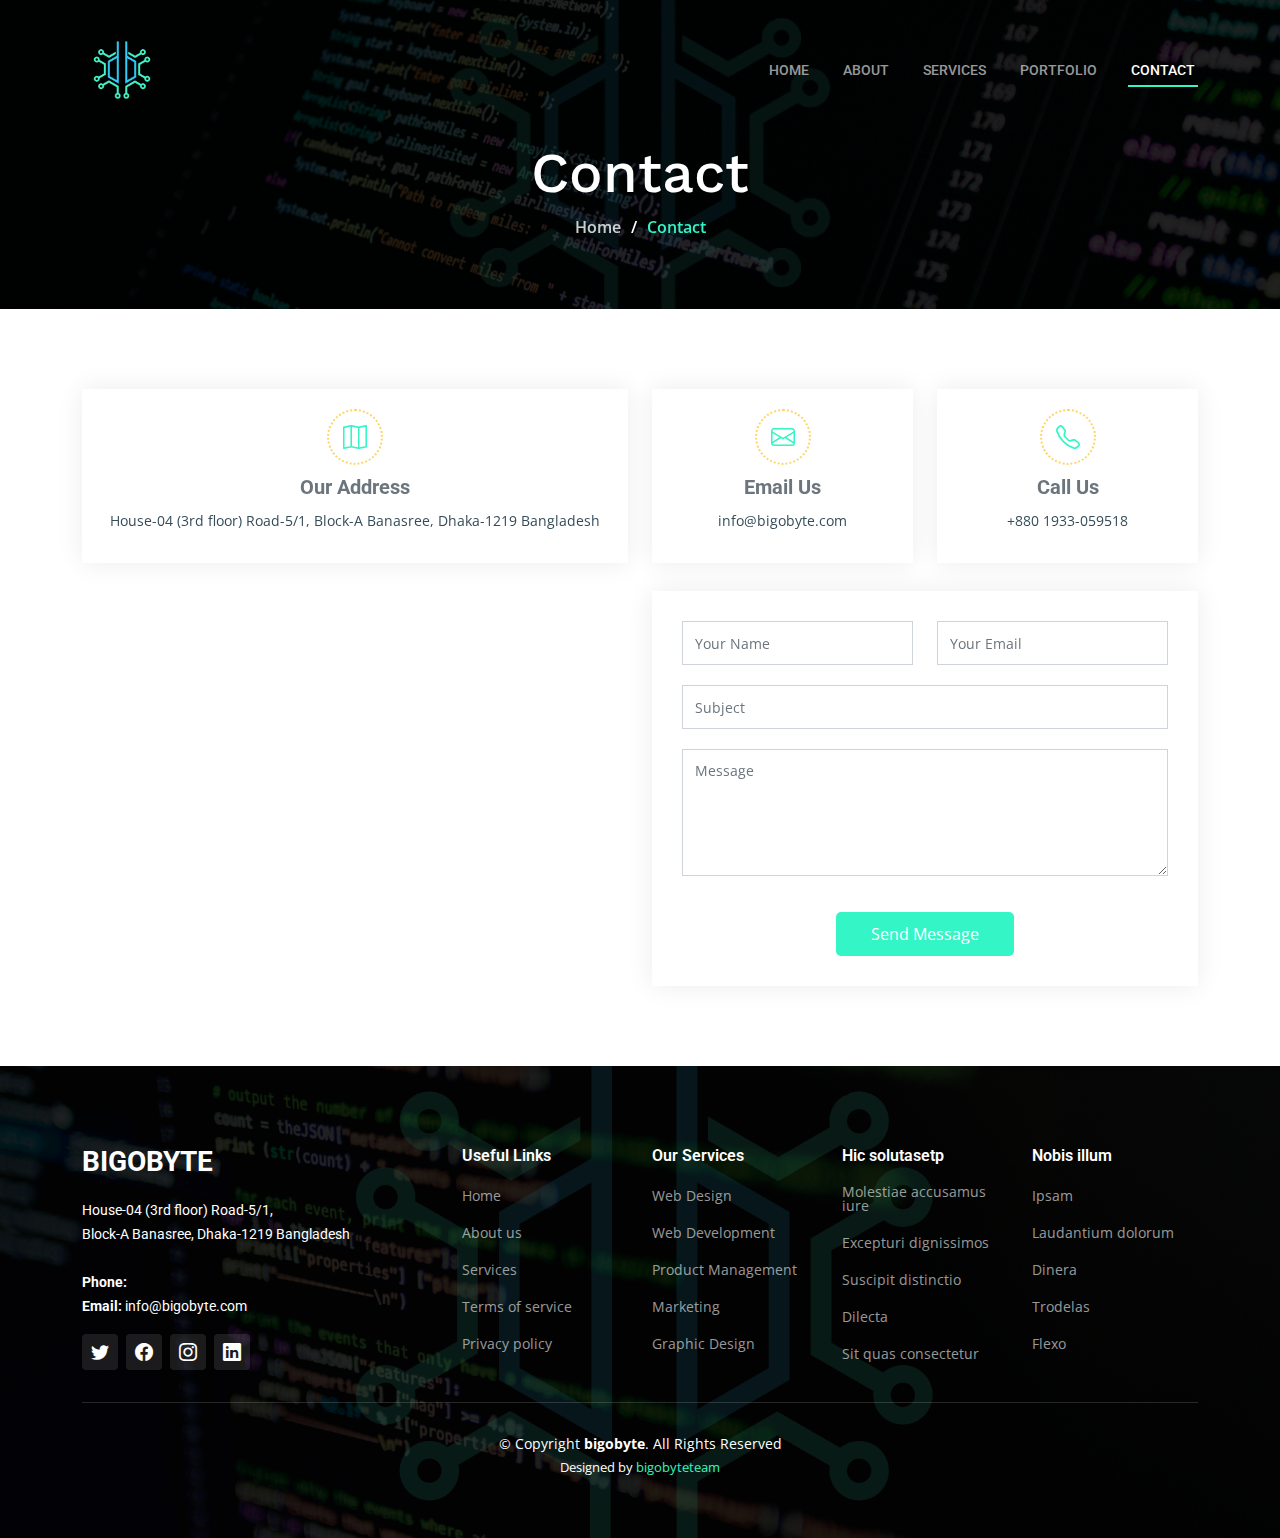
<file: contact.html>
<!DOCTYPE html>
<html lang="en">

<head>
  <meta charset="utf-8">
  <meta content="width=device-width, initial-scale=1.0" name="viewport">

  <title>BigObyte Bootstrap Template - Contact</title>
  <meta content="" name="description">
  <meta content="" name="keywords">

  <!-- Favicons -->
  <link href="assets/img/favicon.png" rel="icon">
  <link href="assets/img/apple-touch-icon.png" rel="apple-touch-icon">

  <!-- Google Fonts -->
  <link rel="preconnect" href="https://fonts.googleapis.com">
  <link rel="preconnect" href="https://fonts.gstatic.com" crossorigin>
  <link href="https://fonts.googleapis.com/css2?family=Open+Sans:ital,wght@0,300;0,400;0,500;0,600;0,700;1,300;1,400;1,600;1,700&family=Roboto:ital,wght@0,300;0,400;0,500;0,600;0,700;1,300;1,400;1,500;1,600;1,700&family=Work+Sans:ital,wght@0,300;0,400;0,500;0,600;0,700;1,300;1,400;1,500;1,600;1,700&display=swap" rel="stylesheet">

  <!-- Vendor CSS Files -->
  <link href="assets/vendor/bootstrap/css/bootstrap.min.css" rel="stylesheet">
  <link href="assets/vendor/bootstrap-icons/bootstrap-icons.css" rel="stylesheet">
  <link href="assets/vendor/fontawesome-free/css/all.min.css" rel="stylesheet">
  <link href="assets/vendor/aos/aos.css" rel="stylesheet">
  <link href="assets/vendor/glightbox/css/glightbox.min.css" rel="stylesheet">
  <link href="assets/vendor/swiper/swiper-bundle.min.css" rel="stylesheet">

  <!-- Template Main CSS File -->
  <link href="assets/css/main.css" rel="stylesheet">

  <!-- =======================================================
  * Template Name: BigObyte - v1.2.1
  * Template URL: https://bootstrapmade.com/BigObyte-bootstrap-BigObyte-website-template/
  * Author: BootstrapMade.com
  * License: https://bootstrapmade.com/license/
  ======================================================== -->
</head>

<body>

  <!-- ======= Header ======= -->
  <header id="header" class="header d-flex align-items-center">
    <div class="container-fluid container-xl d-flex align-items-center justify-content-between">

      <a href="index.html" class="logo d-flex align-items-center">
        <!-- Uncomment the line below if you also wish to use an image logo -->
        <img src="assets/img/bigobyte-without-subtitle-transparent.png" alt="">
      </a>

      <i class="mobile-nav-toggle mobile-nav-show bi bi-list"></i>
      <i class="mobile-nav-toggle mobile-nav-hide d-none bi bi-x"></i>
      <nav id="navbar" class="navbar">
        <ul>
          <li><a href="index.html">Home</a></li>
          <li><a href="about.html">About</a></li>
          <li><a href="services.html">Services</a></li>
          <li><a href="projects.html">Portfolio</a></li>
          <li><a href="contact.html" class="active">Contact</a></li>
        </ul>
      </nav><!-- .navbar -->

    </div>
  </header><!-- End Header -->

  <main id="main">

    <!-- ======= Breadcrumbs ======= -->
    <div class="breadcrumbs d-flex align-items-center" style="background-image: url('assets/img/custom-image.png');">
      <div class="container position-relative d-flex flex-column align-items-center" data-aos="fade">

        <h2>Contact</h2>
        <ol>
          <li><a href="index.html">Home</a></li>
          <li>Contact</li>
        </ol>

      </div>
    </div><!-- End Breadcrumbs -->

    <!-- ======= Contact Section ======= -->
    <section id="contact" class="contact">
      <div class="container" data-aos="fade-up" data-aos-delay="100">

        <div class="row gy-4">
          <div class="col-lg-6">
            <div class="info-item  d-flex flex-column justify-content-center align-items-center">
              <i class="bi bi-map"></i>
              <h3>Our Address</h3>
              <p>House-04 (3rd floor) Road-5/1, Block-A Banasree, Dhaka-1219 Bangladesh</p>
            </div>
          </div><!-- End Info Item -->

          <div class="col-lg-3 col-md-6">
            <a href="mailto:info@bigobyte.com" class="info-item d-flex flex-column justify-content-center align-items-center">
              <i class="bi bi-envelope"></i>
              <h3>Email Us</h3>
              <p>info@bigobyte.com</p>
            </a>
          </div><!-- End Info Item -->

          <a href="tel:01933059518" class="col-lg-3 col-md-6">
            <div class="info-item  d-flex flex-column justify-content-center align-items-center">
              <i class="bi bi-telephone"></i>
              <h3>Call Us</h3>
              <p>+880 1933-059518</p>
            </div>
          </a><!-- End Info Item -->

        </div>

        <div class="row gy-4 mt-1">

          <div class="col-lg-6 ">
            <iframe src="https://www.google.com/maps/embed?pb=!1m18!1m12!1m3!1d912.8847694030226!2d90.42534662920231!3d23.763810599036443!2m3!1f0!2f0!3f0!3m2!1i1024!2i768!4f13.1!3m3!1m2!1s0x3755c7a0104b6e4d%3A0xf0d9bc8cf6551f12!2sBanasree%20&#39;A%20Block&#39;%20Kacha%20Bazar!5e0!3m2!1sen!2sbd!4v1671515840125!5m2!1sen!2sbd" width="600" height="450" style="border:0; width: 100%; height: 384px;" allowfullscreen="" loading="lazy" referrerpolicy="no-referrer-when-downgrade"></iframe>
          </div><!-- End Google Maps -->

          <div class="col-lg-6">
            <form action="forms/contact.php" method="post" role="form" class="php-email-form">
              <div class="row gy-4">
                <div class="col-lg-6 form-group">
                  <input type="text" name="name" class="form-control" id="name" placeholder="Your Name" required>
                </div>
                <div class="col-lg-6 form-group">
                  <input type="email" class="form-control" name="email" id="email" placeholder="Your Email" required>
                </div>
              </div>
              <div class="form-group">
                <input type="text" class="form-control" name="subject" id="subject" placeholder="Subject" required>
              </div>
              <div class="form-group">
                <textarea class="form-control" name="message" rows="5" placeholder="Message" required></textarea>
              </div>
              <div class="my-3">
                <div class="loading">Loading</div>
                <div class="error-message"></div>
                <div class="sent-message">Your message has been sent. Thank you!</div>
              </div>
              <div class="text-center"><button type="submit">Send Message</button></div>
            </form>
          </div><!-- End Contact Form -->

        </div>

      </div>
    </section><!-- End Contact Section -->

  </main><!-- End #main -->

  <!-- ======= Footer ======= -->
  <footer id="footer" class="footer">

    <div class="footer-content position-relative">
      <div class="container">
        <div class="row">

          <div class="col-lg-4 col-md-6">
            <div class="footer-info">
              <h3>BIGOBYTE</h3>
              <p>
                House-04 (3rd floor) Road-5/1,<br>
                Block-A Banasree, Dhaka-1219 Bangladesh<br><br>
                <strong>Phone:</strong> <br>
                <strong>Email:</strong> info@bigobyte.com<br>
              </p>
              <div class="social-links d-flex mt-3">
                <a href="https://twitter.com/bytebigo/" target="_blank" class="d-flex align-items-center justify-content-center"><i class="bi bi-twitter"></i></a>
                <a href="https://www.facebook.com/profile.php?id=100088198250264" target="_blank" class="d-flex align-items-center justify-content-center"><i class="bi bi-facebook"></i></a>
                <a href="https://www.instagram.com/bigobyte/" target="_blank" class="d-flex align-items-center justify-content-center"><i class="bi bi-instagram"></i></a>
                <a href="https://www.linkedin.com/bigobyte/" target="_blank" class="d-flex align-items-center justify-content-center"><i class="bi bi-linkedin"></i></a>
              </div>
            </div>
          </div><!-- End footer info column-->

          <div class="col-lg-2 col-md-3 footer-links">
            <h4>Useful Links</h4>
            <ul>
              <li><a href="#">Home</a></li>
              <li><a href="#">About us</a></li>
              <li><a href="#">Services</a></li>
              <li><a href="#">Terms of service</a></li>
              <li><a href="#">Privacy policy</a></li>
            </ul>
          </div><!-- End footer links column-->

          <div class="col-lg-2 col-md-3 footer-links">
            <h4>Our Services</h4>
            <ul>
              <li><a href="#">Web Design</a></li>
              <li><a href="#">Web Development</a></li>
              <li><a href="#">Product Management</a></li>
              <li><a href="#">Marketing</a></li>
              <li><a href="#">Graphic Design</a></li>
            </ul>
          </div><!-- End footer links column-->

          <div class="col-lg-2 col-md-3 footer-links">
            <h4>Hic solutasetp</h4>
            <ul>
              <li><a href="#">Molestiae accusamus iure</a></li>
              <li><a href="#">Excepturi dignissimos</a></li>
              <li><a href="#">Suscipit distinctio</a></li>
              <li><a href="#">Dilecta</a></li>
              <li><a href="#">Sit quas consectetur</a></li>
            </ul>
          </div><!-- End footer links column-->

          <div class="col-lg-2 col-md-3 footer-links">
            <h4>Nobis illum</h4>
            <ul>
              <li><a href="#">Ipsam</a></li>
              <li><a href="#">Laudantium dolorum</a></li>
              <li><a href="#">Dinera</a></li>
              <li><a href="#">Trodelas</a></li>
              <li><a href="#">Flexo</a></li>
            </ul>
          </div><!-- End footer links column-->

        </div>
      </div>
    </div>

    <div class="footer-legal text-center position-relative">
      <div class="container">
        <div class="copyright">
          &copy; Copyright <strong><span>bigobyte</span></strong>. All Rights Reserved
        </div>
        <div class="credits">
          <!-- All the links in the footer should remain intact. -->
          <!-- You can delete the links only if you purchased the pro version. -->
          <!-- Licensing information: https://bootstrapmade.com/license/ -->
          <!-- Purchase the pro version with working PHP/AJAX contact form: https://bootstrapmade.com/BigObyte-bootstrap-BigObyte-website-template/ -->
          Designed by <a href="https://bigobyte.com/">bigobyteteam</a>
        </div>
      </div>
    </div>

  </footer>
  <!-- End Footer -->

  <a href="#" class="scroll-top d-flex align-items-center justify-content-center"><i class="bi bi-arrow-up-short"></i></a>

  <div id="preloader"></div>

  <!-- Vendor JS Files -->
  <script src="assets/vendor/bootstrap/js/bootstrap.bundle.min.js"></script>
  <script src="assets/vendor/aos/aos.js"></script>
  <script src="assets/vendor/glightbox/js/glightbox.min.js"></script>
  <script src="assets/vendor/isotope-layout/isotope.pkgd.min.js"></script>
  <script src="assets/vendor/swiper/swiper-bundle.min.js"></script>
  <script src="assets/vendor/purecounter/purecounter_vanilla.js"></script>
  <script src="assets/vendor/php-email-form/validate.js"></script>

  <!-- Template Main JS File -->
  <script src="assets/js/main.js"></script>

</body>

</html>
</file>
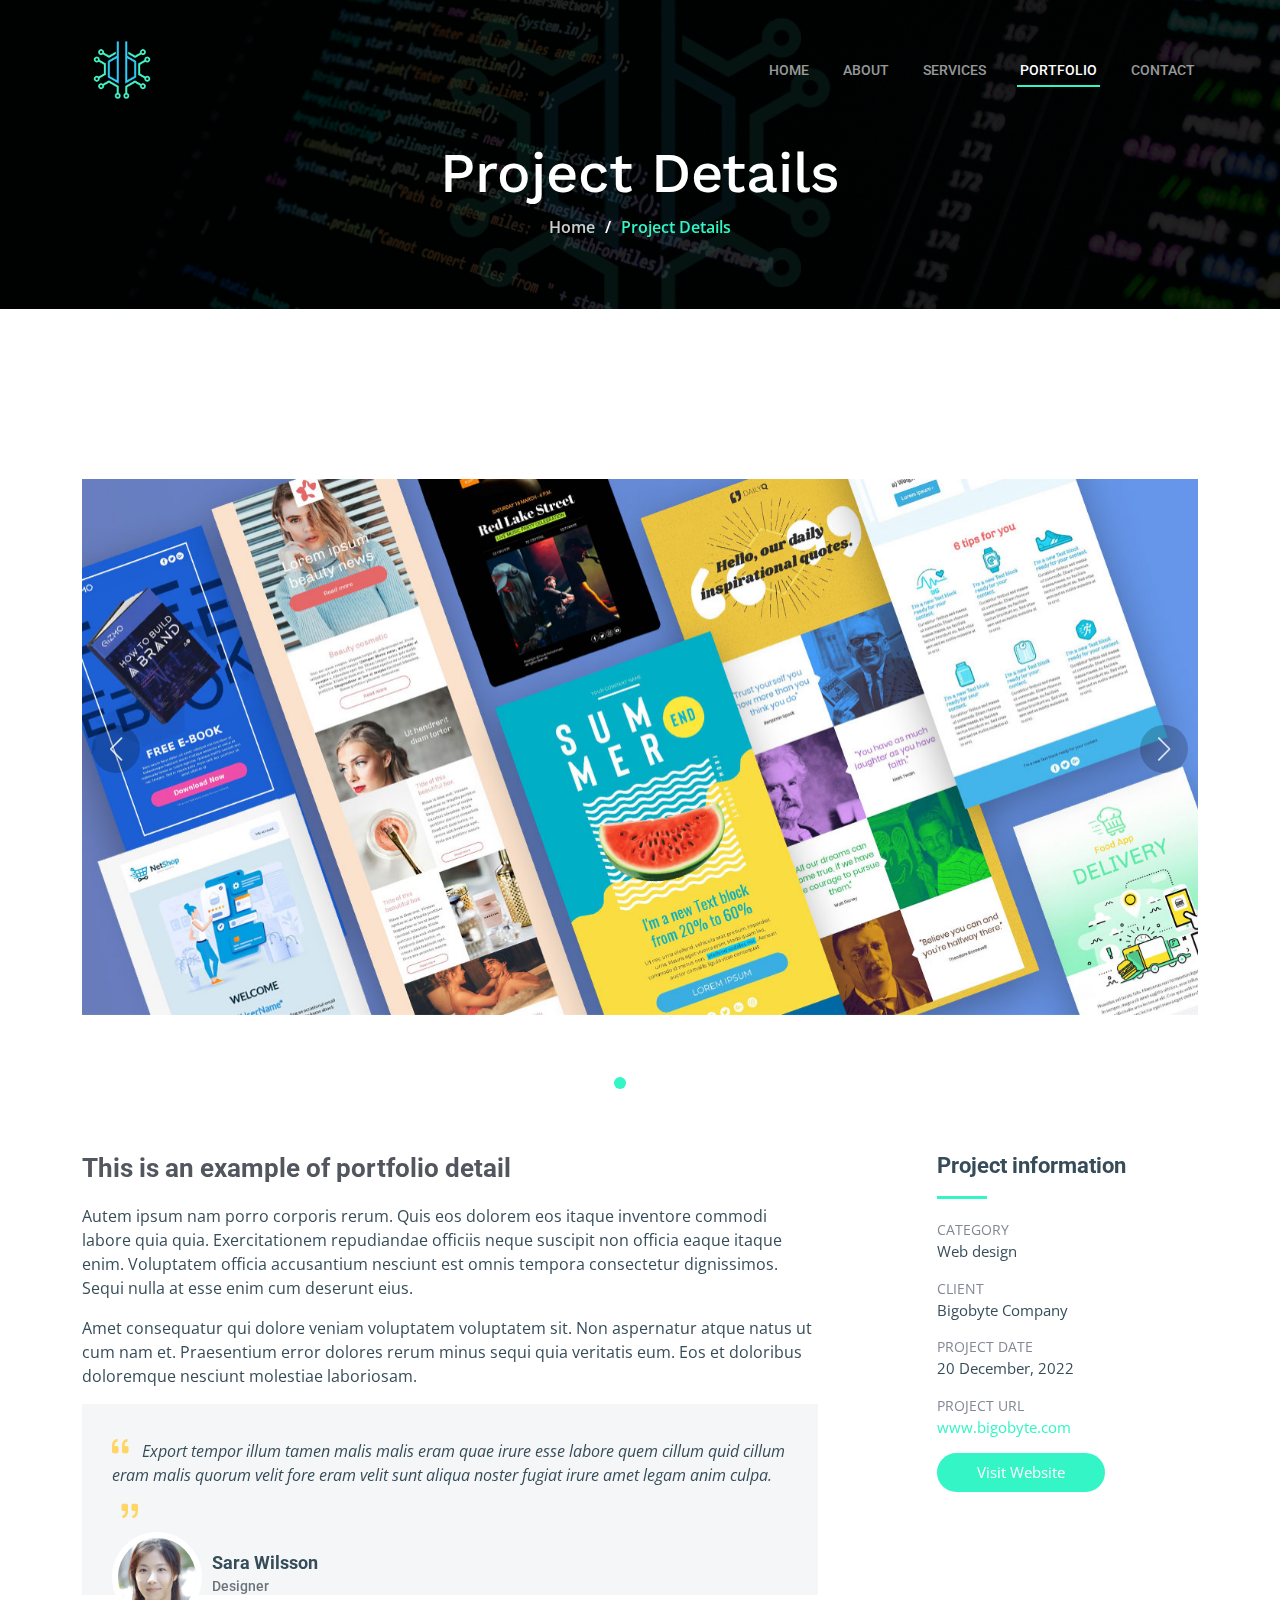
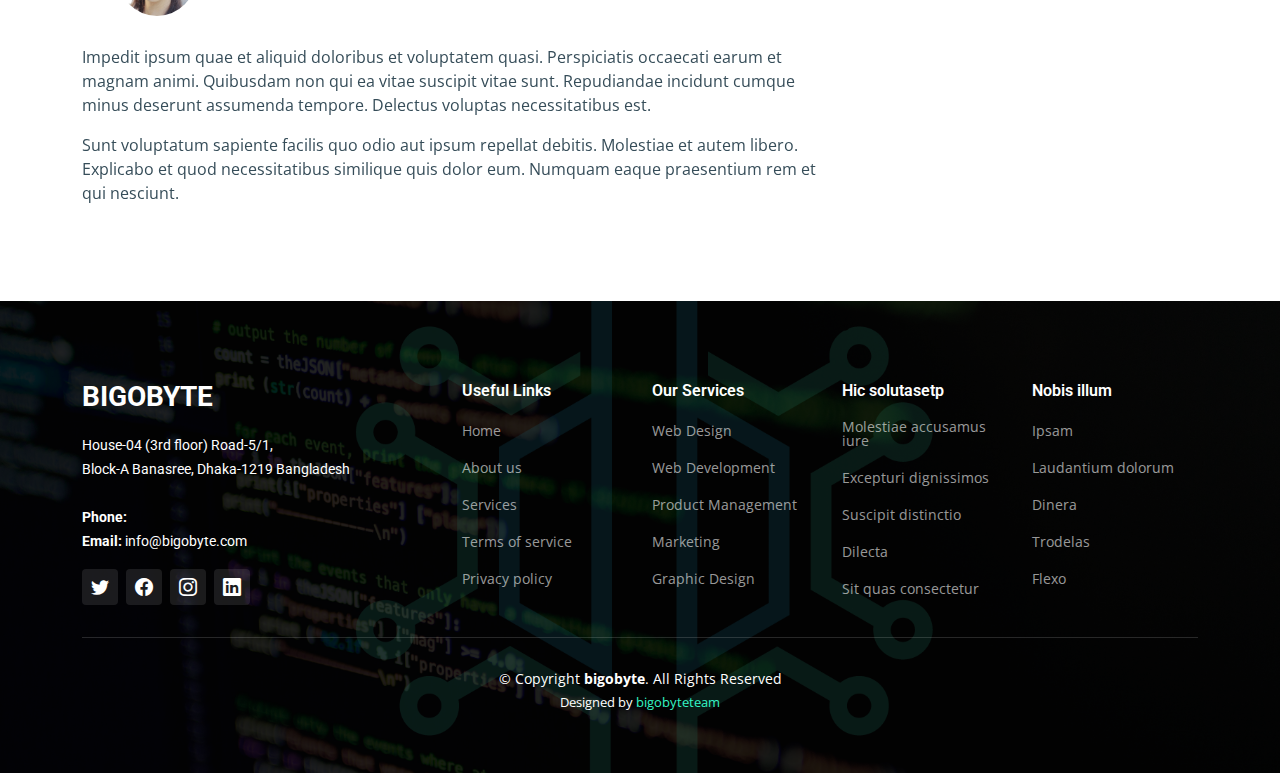
<file: project-details.html>
<!DOCTYPE html>
<html lang="en">

<head>
  <meta charset="utf-8">
  <meta content="width=device-width, initial-scale=1.0" name="viewport">

  <title>BigObyte Bootstrap Template - Project Details</title>
  <meta content="" name="description">
  <meta content="" name="keywords">

  <!-- Favicons -->
  <link href="assets/img/favicon.png" rel="icon">
  <link href="assets/img/apple-touch-icon.png" rel="apple-touch-icon">

  <!-- Google Fonts -->
  <link rel="preconnect" href="https://fonts.googleapis.com">
  <link rel="preconnect" href="https://fonts.gstatic.com" crossorigin>
  <link href="https://fonts.googleapis.com/css2?family=Open+Sans:ital,wght@0,300;0,400;0,500;0,600;0,700;1,300;1,400;1,600;1,700&family=Roboto:ital,wght@0,300;0,400;0,500;0,600;0,700;1,300;1,400;1,500;1,600;1,700&family=Work+Sans:ital,wght@0,300;0,400;0,500;0,600;0,700;1,300;1,400;1,500;1,600;1,700&display=swap" rel="stylesheet">

  <!-- Vendor CSS Files -->
  <link href="assets/vendor/bootstrap/css/bootstrap.min.css" rel="stylesheet">
  <link href="assets/vendor/bootstrap-icons/bootstrap-icons.css" rel="stylesheet">
  <link href="assets/vendor/fontawesome-free/css/all.min.css" rel="stylesheet">
  <link href="assets/vendor/aos/aos.css" rel="stylesheet">
  <link href="assets/vendor/glightbox/css/glightbox.min.css" rel="stylesheet">
  <link href="assets/vendor/swiper/swiper-bundle.min.css" rel="stylesheet">

  <!-- Template Main CSS File -->
  <link href="assets/css/main.css" rel="stylesheet">

  <!-- =======================================================
  * Template Name: BigObyte - v1.2.1
  * Template URL: https://bootstrapmade.com/BigObyte-bootstrap-BigObyte-website-template/
  * Author: BootstrapMade.com
  * License: https://bootstrapmade.com/license/
  ======================================================== -->
</head>

<body>

  <!-- ======= Header ======= -->
  <header id="header" class="header d-flex align-items-center">
    <div class="container-fluid container-xl d-flex align-items-center justify-content-between">

      <a href="index.html" class="logo d-flex align-items-center">
        <!-- Uncomment the line below if you also wish to use an image logo -->
        <img src="assets/img/bigobyte-without-subtitle-transparent.png" alt="">
      </a>

      <i class="mobile-nav-toggle mobile-nav-show bi bi-list"></i>
      <i class="mobile-nav-toggle mobile-nav-hide d-none bi bi-x"></i>
      <nav id="navbar" class="navbar">
        <ul>
          <li><a href="index.html">Home</a></li>
          <li><a href="about.html">About</a></li>
          <li><a href="services.html">Services</a></li>
          <li><a href="projects.html" class="active">Portfolio</a></li>
          <li><a href="contact.html">Contact</a></li>
        </ul>
      </nav><!-- .navbar -->

    </div>
  </header><!-- End Header -->

  <main id="main">

    <!-- ======= Breadcrumbs ======= -->
    <div class="breadcrumbs d-flex align-items-center" style="background-image: url('assets/img/custom-image.png');">
      <div class="container position-relative d-flex flex-column align-items-center" data-aos="fade">

        <h2>Project Details</h2>
        <ol>
          <li><a href="index.html">Home</a></li>
          <li>Project Details</li>
        </ol>

      </div>
    </div><!-- End Breadcrumbs -->

    <!-- ======= Projet Details Section ======= -->
    <section id="project-details" class="project-details">
      <div class="container" data-aos="fade-up" data-aos-delay="100">

        <div class="position-relative h-100">
          <div class="slides-1 portfolio-details-slider swiper">
            <div class="swiper-wrapper align-items-center">

              <div class="swiper-slide">
                <img src="assets/img/portfolio-template (1).jpg" alt="">
              </div>

              <div class="swiper-slide">
                <img src="assets/img/portfolio-template (1).png" alt="">
              </div>

              <div class="swiper-slide">
                <img src="assets/img/portfolio-template (2).png" alt="">
              </div>

            </div>
            <div class="swiper-pagination"></div>
          </div>
          <div class="swiper-button-prev"></div>
          <div class="swiper-button-next"></div>

        </div>

        <div class="row justify-content-between gy-4 mt-4">

          <div class="col-lg-8">
            <div class="portfolio-description">
              <h2>This is an example of portfolio detail</h2>
              <p>
                Autem ipsum nam porro corporis rerum. Quis eos dolorem eos itaque inventore commodi labore quia quia. Exercitationem repudiandae officiis neque suscipit non officia eaque itaque enim. Voluptatem officia accusantium nesciunt est omnis tempora consectetur dignissimos. Sequi nulla at esse enim cum deserunt eius.
              </p>
              <p>
                Amet consequatur qui dolore veniam voluptatem voluptatem sit. Non aspernatur atque natus ut cum nam et. Praesentium error dolores rerum minus sequi quia veritatis eum. Eos et doloribus doloremque nesciunt molestiae laboriosam.
              </p>

              <div class="testimonial-item">
                <p>
                  <i class="bi bi-quote quote-icon-left"></i>
                  Export tempor illum tamen malis malis eram quae irure esse labore quem cillum quid cillum eram malis quorum velit fore eram velit sunt aliqua noster fugiat irure amet legam anim culpa.
                  <i class="bi bi-quote quote-icon-right"></i>
                </p>
                <div>
                  <img src="assets/img/testimonials/testimonials-2.jpg" class="testimonial-img" alt="">
                  <h3>Sara Wilsson</h3>
                  <h4>Designer</h4>
                </div>
              </div>

              <p>
                Impedit ipsum quae et aliquid doloribus et voluptatem quasi. Perspiciatis occaecati earum et magnam animi. Quibusdam non qui ea vitae suscipit vitae sunt. Repudiandae incidunt cumque minus deserunt assumenda tempore. Delectus voluptas necessitatibus est.

              <p>
                Sunt voluptatum sapiente facilis quo odio aut ipsum repellat debitis. Molestiae et autem libero. Explicabo et quod necessitatibus similique quis dolor eum. Numquam eaque praesentium rem et qui nesciunt.
              </p>

            </div>
          </div>

          <div class="col-lg-3">
            <div class="portfolio-info">
              <h3>Project information</h3>
              <ul>
                <li><strong>Category</strong> <span>Web design</span></li>
                <li><strong>Client</strong> <span>Bigobyte Company</span></li>
                <li><strong>Project date</strong> <span>20 December, 2022</span></li>
                <li><strong>Project URL</strong> <a href="#">www.bigobyte.com</a></li>
                <li><a href="#" class="btn-visit align-self-start">Visit Website</a></li>
              </ul>
            </div>
          </div>

        </div>

      </div>
    </section><!-- End Projet Details Section -->

  </main><!-- End #main -->

  <!-- ======= Footer ======= -->
  <footer id="footer" class="footer">

    <div class="footer-content position-relative">
      <div class="container">
        <div class="row">

          <div class="col-lg-4 col-md-6">
            <div class="footer-info">
              <h3>BIGOBYTE</h3>
              <p>
                House-04 (3rd floor) Road-5/1,<br>
                Block-A Banasree, Dhaka-1219 Bangladesh<br><br>
                <strong>Phone:</strong> <br>
                <strong>Email:</strong> info@bigobyte.com<br>
              </p>
              <div class="social-links d-flex mt-3">
                <a href="https://twitter.com/bytebigo/" target="_blank" class="d-flex align-items-center justify-content-center"><i class="bi bi-twitter"></i></a>
                <a href="https://www.facebook.com/profile.php?id=100088198250264" target="_blank" class="d-flex align-items-center justify-content-center"><i class="bi bi-facebook"></i></a>
                <a href="https://www.instagram.com/bigobyte/" target="_blank" class="d-flex align-items-center justify-content-center"><i class="bi bi-instagram"></i></a>
                <a href="https://www.linkedin.com/bigobyte/" target="_blank" class="d-flex align-items-center justify-content-center"><i class="bi bi-linkedin"></i></a>
              </div>
            </div>
          </div><!-- End footer info column-->

          <div class="col-lg-2 col-md-3 footer-links">
            <h4>Useful Links</h4>
            <ul>
              <li><a href="#">Home</a></li>
              <li><a href="#">About us</a></li>
              <li><a href="#">Services</a></li>
              <li><a href="#">Terms of service</a></li>
              <li><a href="#">Privacy policy</a></li>
            </ul>
          </div><!-- End footer links column-->

          <div class="col-lg-2 col-md-3 footer-links">
            <h4>Our Services</h4>
            <ul>
              <li><a href="#">Web Design</a></li>
              <li><a href="#">Web Development</a></li>
              <li><a href="#">Product Management</a></li>
              <li><a href="#">Marketing</a></li>
              <li><a href="#">Graphic Design</a></li>
            </ul>
          </div><!-- End footer links column-->

          <div class="col-lg-2 col-md-3 footer-links">
            <h4>Hic solutasetp</h4>
            <ul>
              <li><a href="#">Molestiae accusamus iure</a></li>
              <li><a href="#">Excepturi dignissimos</a></li>
              <li><a href="#">Suscipit distinctio</a></li>
              <li><a href="#">Dilecta</a></li>
              <li><a href="#">Sit quas consectetur</a></li>
            </ul>
          </div><!-- End footer links column-->

          <div class="col-lg-2 col-md-3 footer-links">
            <h4>Nobis illum</h4>
            <ul>
              <li><a href="#">Ipsam</a></li>
              <li><a href="#">Laudantium dolorum</a></li>
              <li><a href="#">Dinera</a></li>
              <li><a href="#">Trodelas</a></li>
              <li><a href="#">Flexo</a></li>
            </ul>
          </div><!-- End footer links column-->

        </div>
      </div>
    </div>

    <div class="footer-legal text-center position-relative">
      <div class="container">
        <div class="copyright">
          &copy; Copyright <strong><span>bigobyte</span></strong>. All Rights Reserved
        </div>
        <div class="credits">
          <!-- All the links in the footer should remain intact. -->
          <!-- You can delete the links only if you purchased the pro version. -->
          <!-- Licensing information: https://bootstrapmade.com/license/ -->
          <!-- Purchase the pro version with working PHP/AJAX contact form: https://bootstrapmade.com/BigObyte-bootstrap-BigObyte-website-template/ -->
          Designed by <a href="https://bigobyte.com/">bigobyteteam</a>
        </div>
      </div>
    </div>

  </footer>
  <!-- End Footer -->

  <a href="#" class="scroll-top d-flex align-items-center justify-content-center"><i class="bi bi-arrow-up-short"></i></a>

  <div id="preloader"></div>

  <!-- Vendor JS Files -->
  <script src="assets/vendor/bootstrap/js/bootstrap.bundle.min.js"></script>
  <script src="assets/vendor/aos/aos.js"></script>
  <script src="assets/vendor/glightbox/js/glightbox.min.js"></script>
  <script src="assets/vendor/isotope-layout/isotope.pkgd.min.js"></script>
  <script src="assets/vendor/swiper/swiper-bundle.min.js"></script>
  <script src="assets/vendor/purecounter/purecounter_vanilla.js"></script>
  <script src="assets/vendor/php-email-form/validate.js"></script>

  <!-- Template Main JS File -->
  <script src="assets/js/main.js"></script>

</body>

</html>
</file>
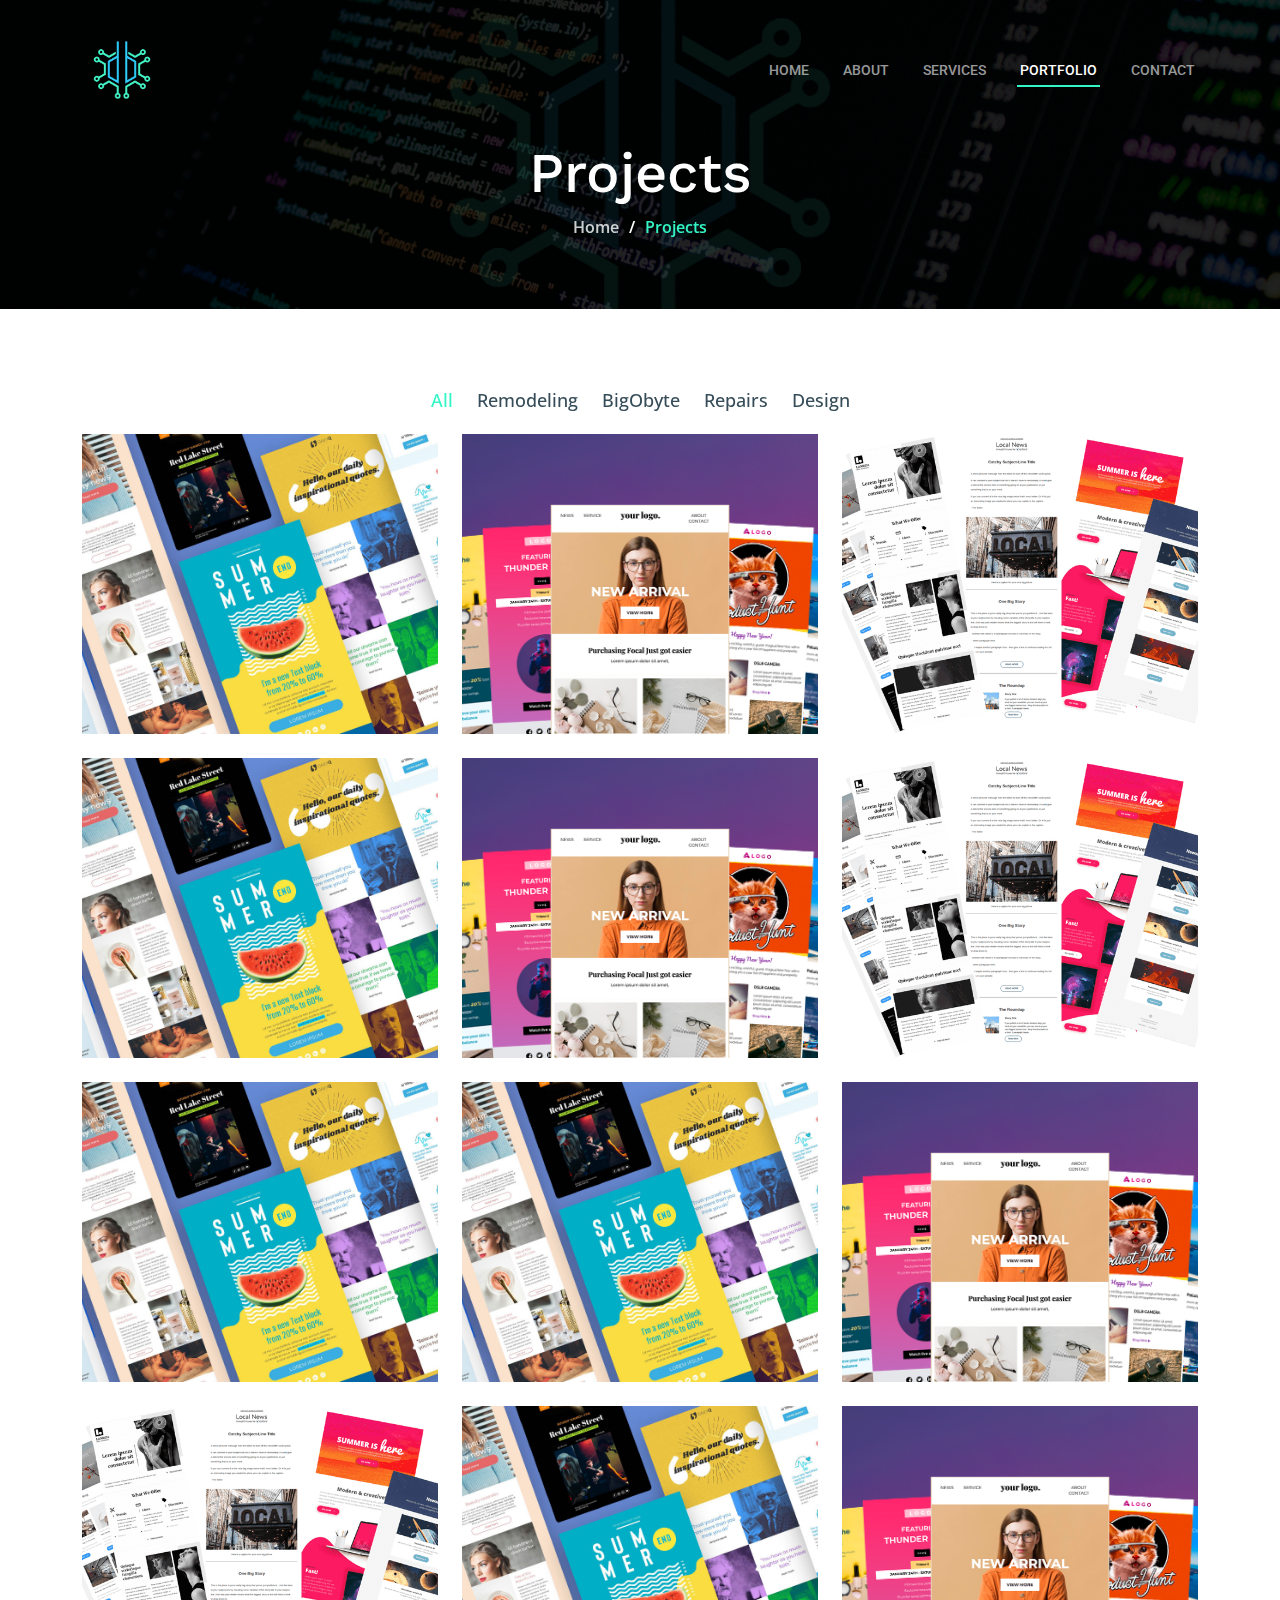
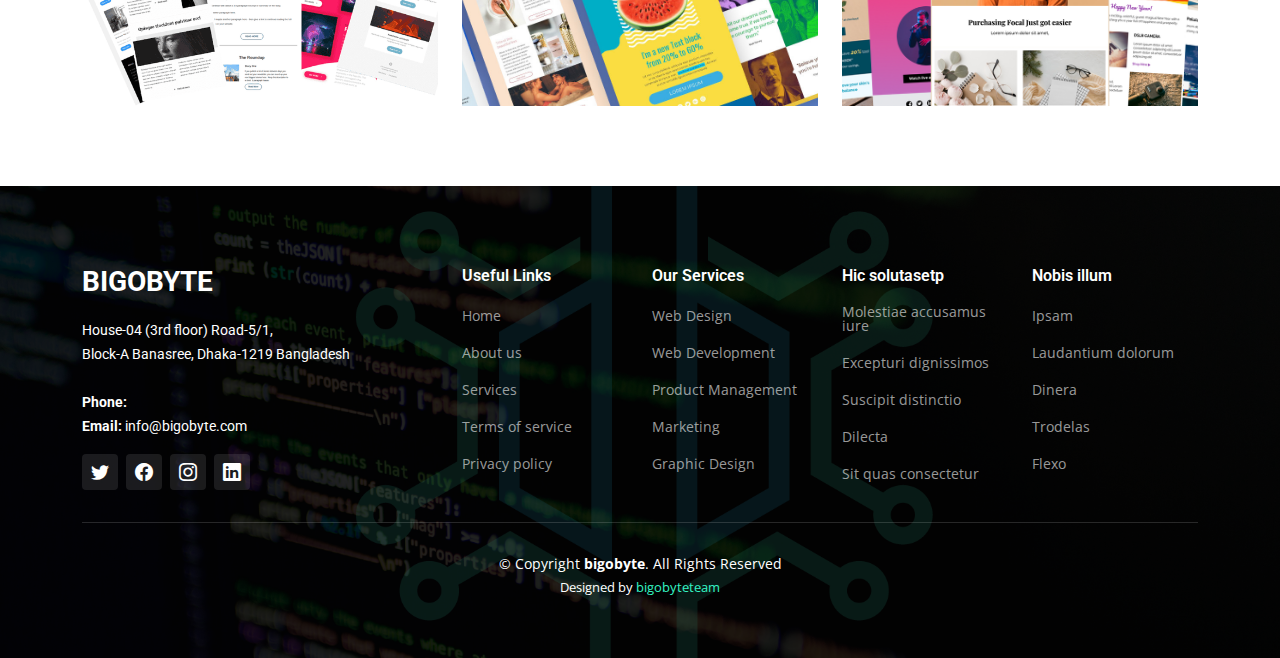
<file: projects.html>
<!DOCTYPE html>
<html lang="en">

<head>
  <meta charset="utf-8">
  <meta content="width=device-width, initial-scale=1.0" name="viewport">

  <title>BigObyte Bootstrap Template - Projects</title>
  <meta content="" name="description">
  <meta content="" name="keywords">

  <!-- Favicons -->
  <link href="assets/img/favicon.png" rel="icon">
  <link href="assets/img/apple-touch-icon.png" rel="apple-touch-icon">

  <!-- Google Fonts -->
  <link rel="preconnect" href="https://fonts.googleapis.com">
  <link rel="preconnect" href="https://fonts.gstatic.com" crossorigin>
  <link href="https://fonts.googleapis.com/css2?family=Open+Sans:ital,wght@0,300;0,400;0,500;0,600;0,700;1,300;1,400;1,600;1,700&family=Roboto:ital,wght@0,300;0,400;0,500;0,600;0,700;1,300;1,400;1,500;1,600;1,700&family=Work+Sans:ital,wght@0,300;0,400;0,500;0,600;0,700;1,300;1,400;1,500;1,600;1,700&display=swap" rel="stylesheet">

  <!-- Vendor CSS Files -->
  <link href="assets/vendor/bootstrap/css/bootstrap.min.css" rel="stylesheet">
  <link href="assets/vendor/bootstrap-icons/bootstrap-icons.css" rel="stylesheet">
  <link href="assets/vendor/fontawesome-free/css/all.min.css" rel="stylesheet">
  <link href="assets/vendor/aos/aos.css" rel="stylesheet">
  <link href="assets/vendor/glightbox/css/glightbox.min.css" rel="stylesheet">
  <link href="assets/vendor/swiper/swiper-bundle.min.css" rel="stylesheet">

  <!-- Template Main CSS File -->
  <link href="assets/css/main.css" rel="stylesheet">

  <!-- =======================================================
  * Template Name: BigObyte - v1.2.1
  * Template URL: https://bootstrapmade.com/BigObyte-bootstrap-BigObyte-website-template/
  * Author: BootstrapMade.com
  * License: https://bootstrapmade.com/license/
  ======================================================== -->
</head>

<body>

  <!-- ======= Header ======= -->
  <header id="header" class="header d-flex align-items-center">
    <div class="container-fluid container-xl d-flex align-items-center justify-content-between">

      <a href="index.html" class="logo d-flex align-items-center">
        <!-- Uncomment the line below if you also wish to use an image logo -->
        <img src="assets/img/bigobyte-without-subtitle-transparent.png" alt="">
      </a>

      <i class="mobile-nav-toggle mobile-nav-show bi bi-list"></i>
      <i class="mobile-nav-toggle mobile-nav-hide d-none bi bi-x"></i>
      <nav id="navbar" class="navbar">
        <ul>
          <li><a href="index.html">Home</a></li>
          <li><a href="about.html">About</a></li>
          <li><a href="services.html">Services</a></li>
          <li><a href="projects.html" class="active">Portfolio</a></li>
          <li><a href="contact.html">Contact</a></li>
        </ul>
      </nav><!-- .navbar -->

    </div>
  </header><!-- End Header -->

  <main id="main">

    <!-- ======= Breadcrumbs ======= -->
    <div class="breadcrumbs d-flex align-items-center" style="background-image: url('assets/img/custom-image.png');">
      <div class="container position-relative d-flex flex-column align-items-center" data-aos="fade">

        <h2>Projects</h2>
        <ol>
          <li><a href="index.html">Home</a></li>
          <li>Projects</li>
        </ol>

      </div>
    </div><!-- End Breadcrumbs -->

    <!-- ======= Our Projects Section ======= -->
    <section id="projects" class="projects">
      <div class="container" data-aos="fade-up">

        

        <div class="portfolio-isotope" data-portfolio-filter="*" data-portfolio-layout="masonry"
          data-portfolio-sort="original-order">

          <ul class="portfolio-flters" data-aos="fade-up" data-aos-delay="100">
            <li data-filter="*" class="filter-active">All</li>
            <li data-filter=".filter-remodeling">Remodeling</li>
            <li data-filter=".filter-BigObyte">BigObyte</li>
            <li data-filter=".filter-repairs">Repairs</li>
            <li data-filter=".filter-design">Design</li>
          </ul><!-- End Projects Filters -->

          <div class="row gy-4 portfolio-container" data-aos="fade-up" data-aos-delay="200">

            <div class="col-lg-4 col-md-6 portfolio-item filter-remodeling">
              <div class="portfolio-content bob-portfolio-content">
                <img src="assets/img/portfolio-template (1).jpg" class="img-fluid" alt="">
                <div class="portfolio-info">
                  <h4>Remodeling 1</h4>
                  <p>Lorem ipsum, dolor sit amet consectetur</p>
                  <a href="assets/img/portfolio-template (1).jpg" title="Remodeling 1"
                    data-gallery="portfolio-gallery-remodeling" class="glightbox preview-link"><i
                      class="bi bi-zoom-in"></i></a>
                  <a href="project-details.html" title="More Details" class="details-link"><i
                      class="bi bi-link-45deg"></i></a>
                </div>
              </div>
            </div><!-- End Projects Item -->

            <div class="col-lg-4 col-md-6 portfolio-item filter-BigObyte">
              <div class="portfolio-content bob-portfolio-content h-100">
                <img src="assets/img/portfolio-template (1).png" class="img-fluid" alt="">
                <div class="portfolio-info">
                  <h4>BigObyte 1</h4>
                  <p>Lorem ipsum, dolor sit amet consectetur</p>
                  <a href="assets/img/projects/BigObyte-1.jpg" title="BigObyte 1"
                    data-gallery="portfolio-gallery-BigObyte" class="glightbox preview-link"><i
                      class="bi bi-zoom-in"></i></a>
                  <a href="project-details.html" title="More Details" class="details-link"><i
                      class="bi bi-link-45deg"></i></a>
                </div>
              </div>
            </div><!-- End Projects Item -->

            <div class="col-lg-4 col-md-6 portfolio-item filter-repairs">
              <div class="portfolio-content bob-portfolio-content h-100">
                <img src="assets/img/portfolio-template (2).png" class="img-fluid" alt="">
                <div class="portfolio-info">
                  <h4>Repairs 1</h4>
                  <p>Lorem ipsum, dolor sit amet consectetur</p>
                  <a href="assets/img/projects/repairs-1.jpg" title="Repairs 1" data-gallery="portfolio-gallery-repairs"
                    class="glightbox preview-link"><i class="bi bi-zoom-in"></i></a>
                  <a href="project-details.html" title="More Details" class="details-link"><i
                      class="bi bi-link-45deg"></i></a>
                </div>
              </div>
            </div><!-- End Projects Item -->

            <div class="col-lg-4 col-md-6 portfolio-item filter-design">
              <div class="portfolio-content bob-portfolio-content h-100">
                <img src="assets/img/portfolio-template (1).jpg" class="img-fluid" alt="">
                <div class="portfolio-info">
                  <h4>Design 1</h4>
                  <p>Lorem ipsum, dolor sit amet consectetur</p>
                  <a href="assets/img/projects/design-1.jpg" title="Repairs 1" data-gallery="portfolio-gallery-book"
                    class="glightbox preview-link"><i class="bi bi-zoom-in"></i></a>
                  <a href="project-details.html" title="More Details" class="details-link"><i
                      class="bi bi-link-45deg"></i></a>
                </div>
              </div>
            </div><!-- End Projects Item -->

            <div class="col-lg-4 col-md-6 portfolio-item filter-remodeling">
              <div class="portfolio-content bob-portfolio-content h-100">
                <img src="assets/img/portfolio-template (1).png" class="img-fluid" alt="">
                <div class="portfolio-info">
                  <h4>Remodeling 2</h4>
                  <p>Lorem ipsum, dolor sit amet consectetur</p>
                  <a href="assets/img/projects/remodeling-2.jpg" title="Remodeling 2"
                    data-gallery="portfolio-gallery-remodeling" class="glightbox preview-link"><i
                      class="bi bi-zoom-in"></i></a>
                  <a href="project-details.html" title="More Details" class="details-link"><i
                      class="bi bi-link-45deg"></i></a>
                </div>
              </div>
            </div><!-- End Projects Item -->

            <div class="col-lg-4 col-md-6 portfolio-item filter-BigObyte">
              <div class="portfolio-content bob-portfolio-content h-100">
                <img src="assets/img/portfolio-template (2).png" class="img-fluid" alt="">
                <div class="portfolio-info">
                  <h4>BigObyte 2</h4>
                  <p>Lorem ipsum, dolor sit amet consectetur</p>
                  <a href="assets/img/projects/BigObyte-2.jpg" title="BigObyte 2"
                    data-gallery="portfolio-gallery-BigObyte" class="glightbox preview-link"><i
                      class="bi bi-zoom-in"></i></a>
                  <a href="project-details.html" title="More Details" class="details-link"><i
                      class="bi bi-link-45deg"></i></a>
                </div>
              </div>
            </div><!-- End Projects Item -->

            <div class="col-lg-4 col-md-6 portfolio-item filter-repairs">
              <div class="portfolio-content bob-portfolio-content h-100">
                <img src="assets/img/portfolio-template (1).jpg" class="img-fluid" alt="">
                <div class="portfolio-info">
                  <h4>Repairs 2</h4>
                  <p>Lorem ipsum, dolor sit amet consectetur</p>
                  <a href="assets/img/projects/repairs-2.jpg" title="Repairs 2" data-gallery="portfolio-gallery-repairs"
                    class="glightbox preview-link"><i class="bi bi-zoom-in"></i></a>
                  <a href="project-details.html" title="More Details" class="details-link"><i
                      class="bi bi-link-45deg"></i></a>
                </div>
              </div>
            </div><!-- End Projects Item -->

            <div class="col-lg-4 col-md-6 portfolio-item filter-design">
              <div class="portfolio-content bob-portfolio-content h-100">
                <img src="assets/img/portfolio-template (1).jpg" class="img-fluid" alt="">
                <div class="portfolio-info">
                  <h4>Design 2</h4>
                  <p>Lorem ipsum, dolor sit amet consectetur</p>
                  <a href="assets/img/projects/design-2.jpg" title="Repairs 2" data-gallery="portfolio-gallery-book"
                    class="glightbox preview-link"><i class="bi bi-zoom-in"></i></a>
                  <a href="project-details.html" title="More Details" class="details-link"><i
                      class="bi bi-link-45deg"></i></a>
                </div>
              </div>
            </div><!-- End Projects Item -->

            <div class="col-lg-4 col-md-6 portfolio-item filter-remodeling">
              <div class="portfolio-content bob-portfolio-content h-100">
                <img src="assets/img/portfolio-template (1).png" class="img-fluid" alt="">
                <div class="portfolio-info">
                  <h4>Remodeling 3</h4>
                  <p>Lorem ipsum, dolor sit amet consectetur</p>
                  <a href="assets/img/projects/remodeling-3.jpg" title="Remodeling 3"
                    data-gallery="portfolio-gallery-remodeling" class="glightbox preview-link"><i
                      class="bi bi-zoom-in"></i></a>
                  <a href="project-details.html" title="More Details" class="details-link"><i
                      class="bi bi-link-45deg"></i></a>
                </div>
              </div>
            </div><!-- End Projects Item -->

            <div class="col-lg-4 col-md-6 portfolio-item filter-BigObyte">
              <div class="portfolio-content bob-portfolio-content h-100">
                <img src="assets/img/portfolio-template (2).png" class="img-fluid" alt="">
                <div class="portfolio-info">
                  <h4>BigObyte 3</h4>
                  <p>Lorem ipsum, dolor sit amet consectetur</p>
                  <a href="assets/img/projects/BigObyte-3.jpg" title="BigObyte 3"
                    data-gallery="portfolio-gallery-BigObyte" class="glightbox preview-link"><i
                      class="bi bi-zoom-in"></i></a>
                  <a href="project-details.html" title="More Details" class="details-link"><i
                      class="bi bi-link-45deg"></i></a>
                </div>
              </div>
            </div><!-- End Projects Item -->

            <div class="col-lg-4 col-md-6 portfolio-item filter-repairs">
              <div class="portfolio-content bob-portfolio-content h-100">
                <img src="assets/img/portfolio-template (1).jpg" class="img-fluid" alt="">
                <div class="portfolio-info">
                  <h4>Repairs 3</h4>
                  <p>Lorem ipsum, dolor sit amet consectetur</p>
                  <a href="assets/img/projects/repairs-3.jpg" title="Repairs 2" data-gallery="portfolio-gallery-repairs"
                    class="glightbox preview-link"><i class="bi bi-zoom-in"></i></a>
                  <a href="project-details.html" title="More Details" class="details-link"><i
                      class="bi bi-link-45deg"></i></a>
                </div>
              </div>
            </div><!-- End Projects Item -->

            <div class="col-lg-4 col-md-6 portfolio-item filter-design">
              <div class="portfolio-content bob-portfolio-content h-100">
                <img src="assets/img/portfolio-template (1).png" class="img-fluid" alt="">
                <div class="portfolio-info">
                  <h4>Design 3</h4>
                  <p>Lorem ipsum, dolor sit amet consectetur</p>
                  <a href="assets/img/projects/design-3.jpg" title="Repairs 3" data-gallery="portfolio-gallery-book"
                    class="glightbox preview-link"><i class="bi bi-zoom-in"></i></a>
                  <a href="project-details.html" title="More Details" class="details-link"><i
                      class="bi bi-link-45deg"></i></a>
                </div>
              </div>
            </div><!-- End Projects Item -->

          </div><!-- End Projects Container -->

        </div>

      </div>
    </section><!-- End Our Projects Section -->

  </main><!-- End #main -->

 <!-- ======= Footer ======= -->
 <footer id="footer" class="footer">

  <div class="footer-content position-relative">
    <div class="container">
      <div class="row">

        <div class="col-lg-4 col-md-6">
          <div class="footer-info">
            <h3>BIGOBYTE</h3>
            <p>
              House-04 (3rd floor) Road-5/1,<br>
              Block-A Banasree, Dhaka-1219 Bangladesh<br><br>
              <strong>Phone:</strong> <br>
              <strong>Email:</strong> info@bigobyte.com<br>
            </p>
            <div class="social-links d-flex mt-3">
              <a href="https://twitter.com/bytebigo/" target="_blank" class="d-flex align-items-center justify-content-center"><i class="bi bi-twitter"></i></a>
              <a href="https://www.facebook.com/profile.php?id=100088198250264" target="_blank" class="d-flex align-items-center justify-content-center"><i class="bi bi-facebook"></i></a>
              <a href="https://www.instagram.com/bigobyte/" target="_blank" class="d-flex align-items-center justify-content-center"><i class="bi bi-instagram"></i></a>
              <a href="https://www.linkedin.com/bigobyte/" target="_blank" class="d-flex align-items-center justify-content-center"><i class="bi bi-linkedin"></i></a>
            </div>
          </div>
        </div><!-- End footer info column-->

        <div class="col-lg-2 col-md-3 footer-links">
          <h4>Useful Links</h4>
          <ul>
            <li><a href="#">Home</a></li>
            <li><a href="#">About us</a></li>
            <li><a href="#">Services</a></li>
            <li><a href="#">Terms of service</a></li>
            <li><a href="#">Privacy policy</a></li>
          </ul>
        </div><!-- End footer links column-->

        <div class="col-lg-2 col-md-3 footer-links">
          <h4>Our Services</h4>
          <ul>
            <li><a href="#">Web Design</a></li>
            <li><a href="#">Web Development</a></li>
            <li><a href="#">Product Management</a></li>
            <li><a href="#">Marketing</a></li>
            <li><a href="#">Graphic Design</a></li>
          </ul>
        </div><!-- End footer links column-->

        <div class="col-lg-2 col-md-3 footer-links">
          <h4>Hic solutasetp</h4>
          <ul>
            <li><a href="#">Molestiae accusamus iure</a></li>
            <li><a href="#">Excepturi dignissimos</a></li>
            <li><a href="#">Suscipit distinctio</a></li>
            <li><a href="#">Dilecta</a></li>
            <li><a href="#">Sit quas consectetur</a></li>
          </ul>
        </div><!-- End footer links column-->

        <div class="col-lg-2 col-md-3 footer-links">
          <h4>Nobis illum</h4>
          <ul>
            <li><a href="#">Ipsam</a></li>
            <li><a href="#">Laudantium dolorum</a></li>
            <li><a href="#">Dinera</a></li>
            <li><a href="#">Trodelas</a></li>
            <li><a href="#">Flexo</a></li>
          </ul>
        </div><!-- End footer links column-->

      </div>
    </div>
  </div>

  <div class="footer-legal text-center position-relative">
    <div class="container">
      <div class="copyright">
        &copy; Copyright <strong><span>bigobyte</span></strong>. All Rights Reserved
      </div>
      <div class="credits">
        <!-- All the links in the footer should remain intact. -->
        <!-- You can delete the links only if you purchased the pro version. -->
        <!-- Licensing information: https://bootstrapmade.com/license/ -->
        <!-- Purchase the pro version with working PHP/AJAX contact form: https://bootstrapmade.com/BigObyte-bootstrap-BigObyte-website-template/ -->
        Designed by <a href="https://bigobyte.com/">bigobyteteam</a>
      </div>
    </div>
  </div>

</footer>
<!-- End Footer -->

  <a href="#" class="scroll-top d-flex align-items-center justify-content-center"><i class="bi bi-arrow-up-short"></i></a>

  <div id="preloader"></div>

  <!-- Vendor JS Files -->
  <script src="assets/vendor/bootstrap/js/bootstrap.bundle.min.js"></script>
  <script src="assets/vendor/aos/aos.js"></script>
  <script src="assets/vendor/glightbox/js/glightbox.min.js"></script>
  <script src="assets/vendor/isotope-layout/isotope.pkgd.min.js"></script>
  <script src="assets/vendor/swiper/swiper-bundle.min.js"></script>
  <script src="assets/vendor/purecounter/purecounter_vanilla.js"></script>
  <script src="assets/vendor/php-email-form/validate.js"></script>

  <!-- Template Main JS File -->
  <script src="assets/js/main.js"></script>

</body>

</html>
</file>
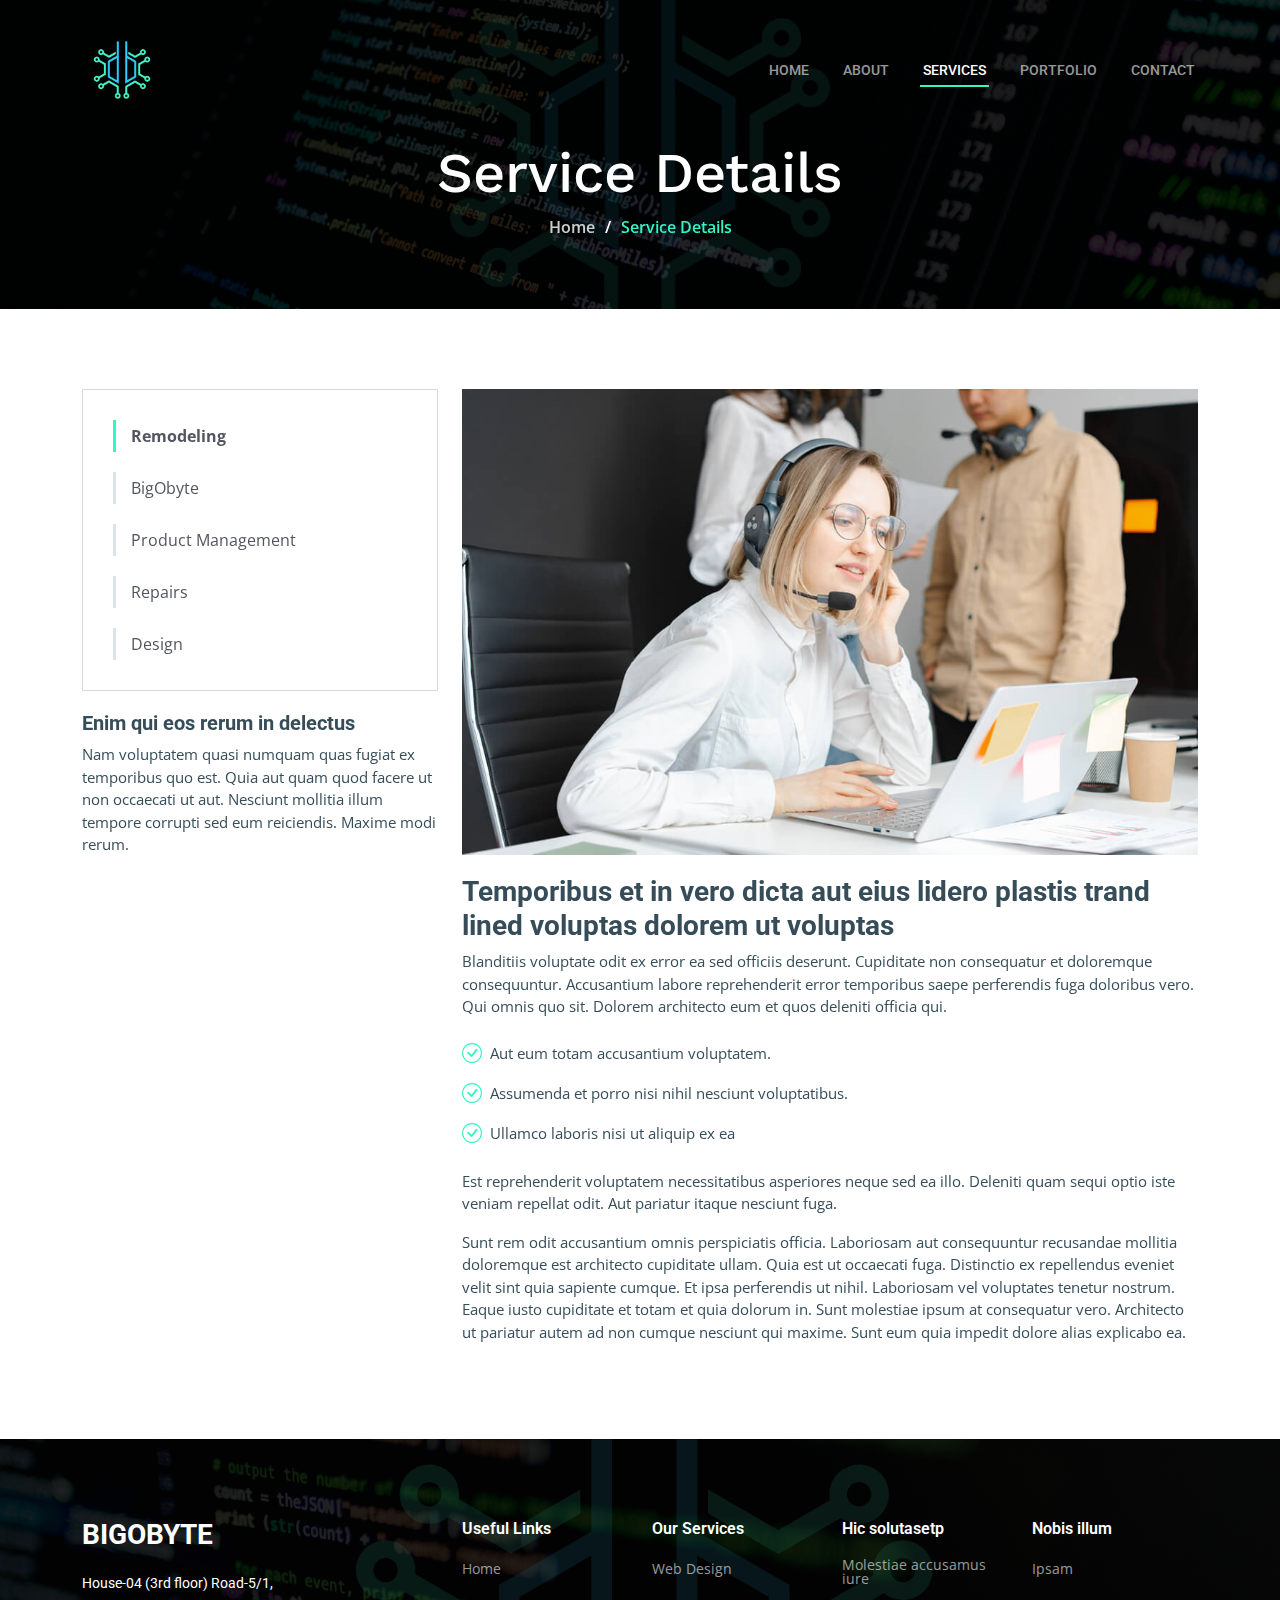
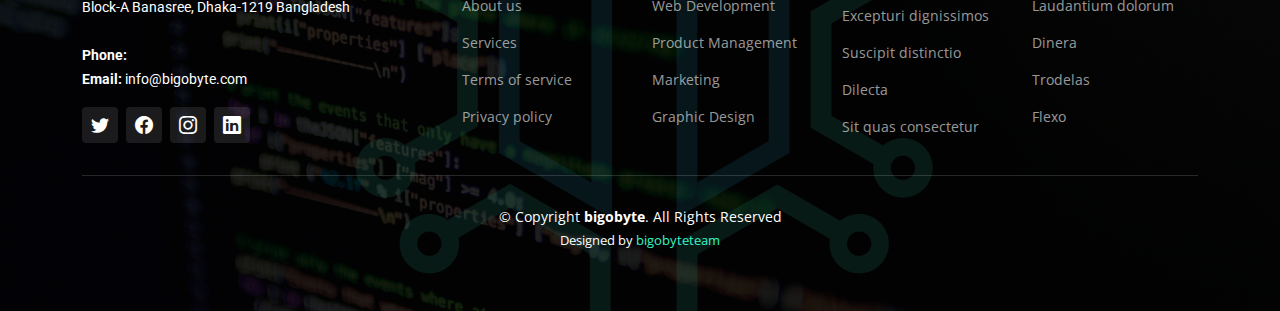
<file: service-details.html>
<!DOCTYPE html>
<html lang="en">

<head>
  <meta charset="utf-8">
  <meta content="width=device-width, initial-scale=1.0" name="viewport">

  <title>BigObyte Bootstrap Template - Service Details</title>
  <meta content="" name="description">
  <meta content="" name="keywords">

  <!-- Favicons -->
  <link href="assets/img/favicon.png" rel="icon">
  <link href="assets/img/apple-touch-icon.png" rel="apple-touch-icon">

  <!-- Google Fonts -->
  <link rel="preconnect" href="https://fonts.googleapis.com">
  <link rel="preconnect" href="https://fonts.gstatic.com" crossorigin>
  <link href="https://fonts.googleapis.com/css2?family=Open+Sans:ital,wght@0,300;0,400;0,500;0,600;0,700;1,300;1,400;1,600;1,700&family=Roboto:ital,wght@0,300;0,400;0,500;0,600;0,700;1,300;1,400;1,500;1,600;1,700&family=Work+Sans:ital,wght@0,300;0,400;0,500;0,600;0,700;1,300;1,400;1,500;1,600;1,700&display=swap" rel="stylesheet">

  <!-- Vendor CSS Files -->
  <link href="assets/vendor/bootstrap/css/bootstrap.min.css" rel="stylesheet">
  <link href="assets/vendor/bootstrap-icons/bootstrap-icons.css" rel="stylesheet">
  <link href="assets/vendor/fontawesome-free/css/all.min.css" rel="stylesheet">
  <link href="assets/vendor/aos/aos.css" rel="stylesheet">
  <link href="assets/vendor/glightbox/css/glightbox.min.css" rel="stylesheet">
  <link href="assets/vendor/swiper/swiper-bundle.min.css" rel="stylesheet">

  <!-- Template Main CSS File -->
  <link href="assets/css/main.css" rel="stylesheet">

  <!-- =======================================================
  * Template Name: BigObyte - v1.2.1
  * Template URL: https://bootstrapmade.com/BigObyte-bootstrap-BigObyte-website-template/
  * Author: BootstrapMade.com
  * License: https://bootstrapmade.com/license/
  ======================================================== -->
</head>

<body>

  <!-- ======= Header ======= -->
  <header id="header" class="header d-flex align-items-center">
    <div class="container-fluid container-xl d-flex align-items-center justify-content-between">

      <a href="index.html" class="logo d-flex align-items-center">
        <!-- Uncomment the line below if you also wish to use an image logo -->
        <img src="assets/img/bigobyte-without-subtitle-transparent.png" alt="">
      </a>

      <i class="mobile-nav-toggle mobile-nav-show bi bi-list"></i>
      <i class="mobile-nav-toggle mobile-nav-hide d-none bi bi-x"></i>
      <nav id="navbar" class="navbar">
        <ul>
          <li><a href="index.html">Home</a></li>
          <li><a href="about.html">About</a></li>
          <li><a href="services.html" class="active">Services</a></li>
          <li><a href="projects.html">Portfolio</a></li>
          <li><a href="contact.html">Contact</a></li>
        </ul>
      </nav><!-- .navbar -->

    </div>
  </header><!-- End Header -->

  <main id="main">

    <!-- ======= Breadcrumbs ======= -->
    <div class="breadcrumbs d-flex align-items-center" style="background-image: url('assets/img/custom-image.png');">
      <div class="container position-relative d-flex flex-column align-items-center" data-aos="fade">

        <h2>Service Details</h2>
        <ol>
          <li><a href="index.html">Home</a></li>
          <li>Service Details</li>
        </ol>

      </div>
    </div><!-- End Breadcrumbs -->

    <!-- ======= Service Details Section ======= -->
    <section id="service-details" class="service-details">
      <div class="container" data-aos="fade-up" data-aos-delay="100">

        <div class="row gy-4">

          <div class="col-lg-4">
            <div class="services-list">
              <a href="#" class="active">Remodeling</a>
              <a href="#">BigObyte</a>
              <a href="#">Product Management</a>
              <a href="#">Repairs</a>
              <a href="#">Design</a>
            </div>

            <h4>Enim qui eos rerum in delectus</h4>
            <p>Nam voluptatem quasi numquam quas fugiat ex temporibus quo est. Quia aut quam quod facere ut non occaecati ut aut. Nesciunt mollitia illum tempore corrupti sed eum reiciendis. Maxime modi rerum.</p>
          </div>

          <div class="col-lg-8">
            <img src="assets/img/services.jpg" alt="" class="img-fluid services-img">
            <h3>Temporibus et in vero dicta aut eius lidero plastis trand lined voluptas dolorem ut voluptas</h3>
            <p>
              Blanditiis voluptate odit ex error ea sed officiis deserunt. Cupiditate non consequatur et doloremque consequuntur. Accusantium labore reprehenderit error temporibus saepe perferendis fuga doloribus vero. Qui omnis quo sit. Dolorem architecto eum et quos deleniti officia qui.
            </p>
            <ul>
              <li><i class="bi bi-check-circle"></i> <span>Aut eum totam accusantium voluptatem.</span></li>
              <li><i class="bi bi-check-circle"></i> <span>Assumenda et porro nisi nihil nesciunt voluptatibus.</span></li>
              <li><i class="bi bi-check-circle"></i> <span>Ullamco laboris nisi ut aliquip ex ea</span></li>
            </ul>
            <p>
              Est reprehenderit voluptatem necessitatibus asperiores neque sed ea illo. Deleniti quam sequi optio iste veniam repellat odit. Aut pariatur itaque nesciunt fuga.
            </p>
            <p>
              Sunt rem odit accusantium omnis perspiciatis officia. Laboriosam aut consequuntur recusandae mollitia doloremque est architecto cupiditate ullam. Quia est ut occaecati fuga. Distinctio ex repellendus eveniet velit sint quia sapiente cumque. Et ipsa perferendis ut nihil. Laboriosam vel voluptates tenetur nostrum. Eaque iusto cupiditate et totam et quia dolorum in. Sunt molestiae ipsum at consequatur vero. Architecto ut pariatur autem ad non cumque nesciunt qui maxime. Sunt eum quia impedit dolore alias explicabo ea.
            </p>
          </div>

        </div>

      </div>
    </section><!-- End Service Details Section -->

  </main><!-- End #main -->

  <!-- ======= Footer ======= -->
  <footer id="footer" class="footer">

    <div class="footer-content position-relative">
      <div class="container">
        <div class="row">

          <div class="col-lg-4 col-md-6">
            <div class="footer-info">
              <h3>BIGOBYTE</h3>
              <p>
                House-04 (3rd floor) Road-5/1,<br>
                Block-A Banasree, Dhaka-1219 Bangladesh<br><br>
                <strong>Phone:</strong> <br>
                <strong>Email:</strong> info@bigobyte.com<br>
              </p>
              <div class="social-links d-flex mt-3">
                <a href="https://twitter.com/bytebigo/" target="_blank" class="d-flex align-items-center justify-content-center"><i class="bi bi-twitter"></i></a>
                <a href="https://www.facebook.com/profile.php?id=100088198250264" target="_blank" class="d-flex align-items-center justify-content-center"><i class="bi bi-facebook"></i></a>
                <a href="https://www.instagram.com/bigobyte/" target="_blank" class="d-flex align-items-center justify-content-center"><i class="bi bi-instagram"></i></a>
                <a href="https://www.linkedin.com/bigobyte/" target="_blank" class="d-flex align-items-center justify-content-center"><i class="bi bi-linkedin"></i></a>
              </div>
            </div>
          </div><!-- End footer info column-->

          <div class="col-lg-2 col-md-3 footer-links">
            <h4>Useful Links</h4>
            <ul>
              <li><a href="#">Home</a></li>
              <li><a href="#">About us</a></li>
              <li><a href="#">Services</a></li>
              <li><a href="#">Terms of service</a></li>
              <li><a href="#">Privacy policy</a></li>
            </ul>
          </div><!-- End footer links column-->

          <div class="col-lg-2 col-md-3 footer-links">
            <h4>Our Services</h4>
            <ul>
              <li><a href="#">Web Design</a></li>
              <li><a href="#">Web Development</a></li>
              <li><a href="#">Product Management</a></li>
              <li><a href="#">Marketing</a></li>
              <li><a href="#">Graphic Design</a></li>
            </ul>
          </div><!-- End footer links column-->

          <div class="col-lg-2 col-md-3 footer-links">
            <h4>Hic solutasetp</h4>
            <ul>
              <li><a href="#">Molestiae accusamus iure</a></li>
              <li><a href="#">Excepturi dignissimos</a></li>
              <li><a href="#">Suscipit distinctio</a></li>
              <li><a href="#">Dilecta</a></li>
              <li><a href="#">Sit quas consectetur</a></li>
            </ul>
          </div><!-- End footer links column-->

          <div class="col-lg-2 col-md-3 footer-links">
            <h4>Nobis illum</h4>
            <ul>
              <li><a href="#">Ipsam</a></li>
              <li><a href="#">Laudantium dolorum</a></li>
              <li><a href="#">Dinera</a></li>
              <li><a href="#">Trodelas</a></li>
              <li><a href="#">Flexo</a></li>
            </ul>
          </div><!-- End footer links column-->

        </div>
      </div>
    </div>

    <div class="footer-legal text-center position-relative">
      <div class="container">
        <div class="copyright">
          &copy; Copyright <strong><span>bigobyte</span></strong>. All Rights Reserved
        </div>
        <div class="credits">
          <!-- All the links in the footer should remain intact. -->
          <!-- You can delete the links only if you purchased the pro version. -->
          <!-- Licensing information: https://bootstrapmade.com/license/ -->
          <!-- Purchase the pro version with working PHP/AJAX contact form: https://bootstrapmade.com/BigObyte-bootstrap-BigObyte-website-template/ -->
          Designed by <a href="https://bigobyte.com/">bigobyteteam</a>
        </div>
      </div>
    </div>

  </footer>
  <!-- End Footer -->

  <a href="#" class="scroll-top d-flex align-items-center justify-content-center"><i class="bi bi-arrow-up-short"></i></a>

  <div id="preloader"></div>

  <!-- Vendor JS Files -->
  <script src="assets/vendor/bootstrap/js/bootstrap.bundle.min.js"></script>
  <script src="assets/vendor/aos/aos.js"></script>
  <script src="assets/vendor/glightbox/js/glightbox.min.js"></script>
  <script src="assets/vendor/isotope-layout/isotope.pkgd.min.js"></script>
  <script src="assets/vendor/swiper/swiper-bundle.min.js"></script>
  <script src="assets/vendor/purecounter/purecounter_vanilla.js"></script>
  <script src="assets/vendor/php-email-form/validate.js"></script>

  <!-- Template Main JS File -->
  <script src="assets/js/main.js"></script>

</body>

</html>
</file>
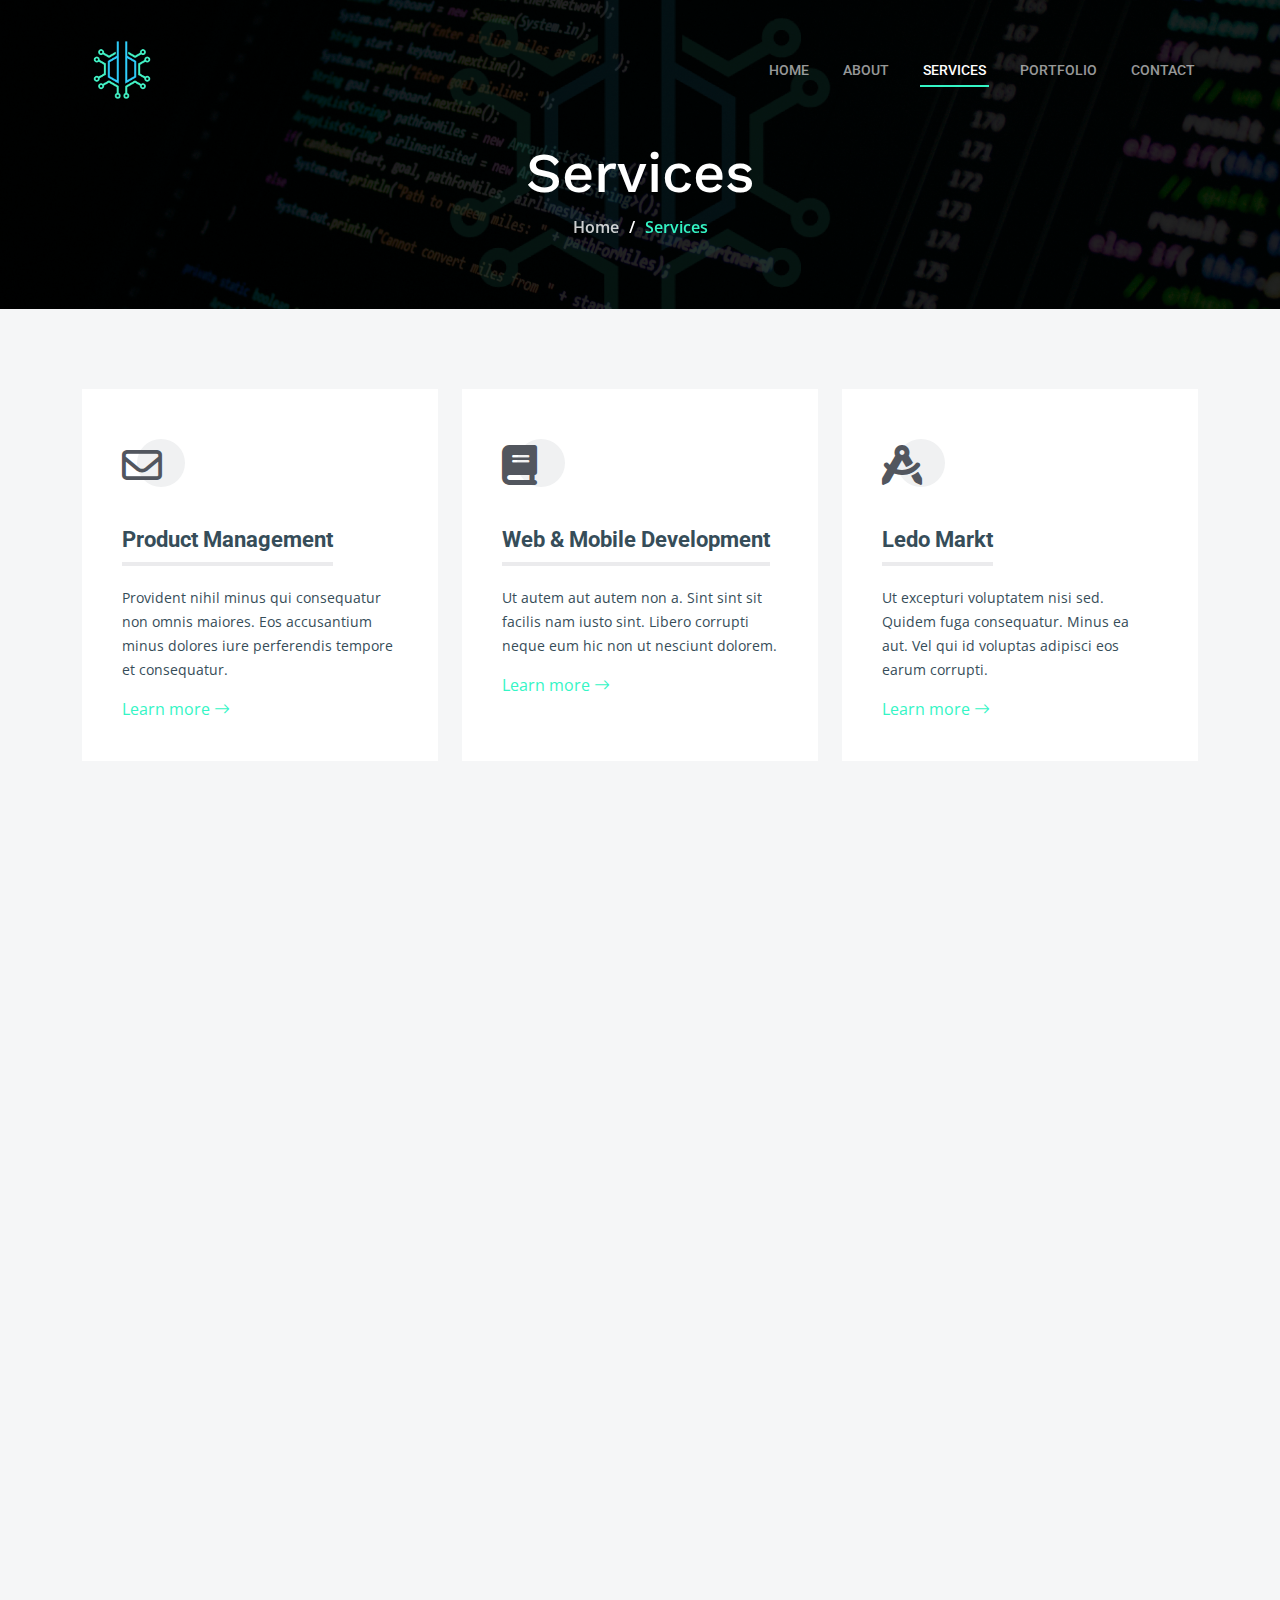
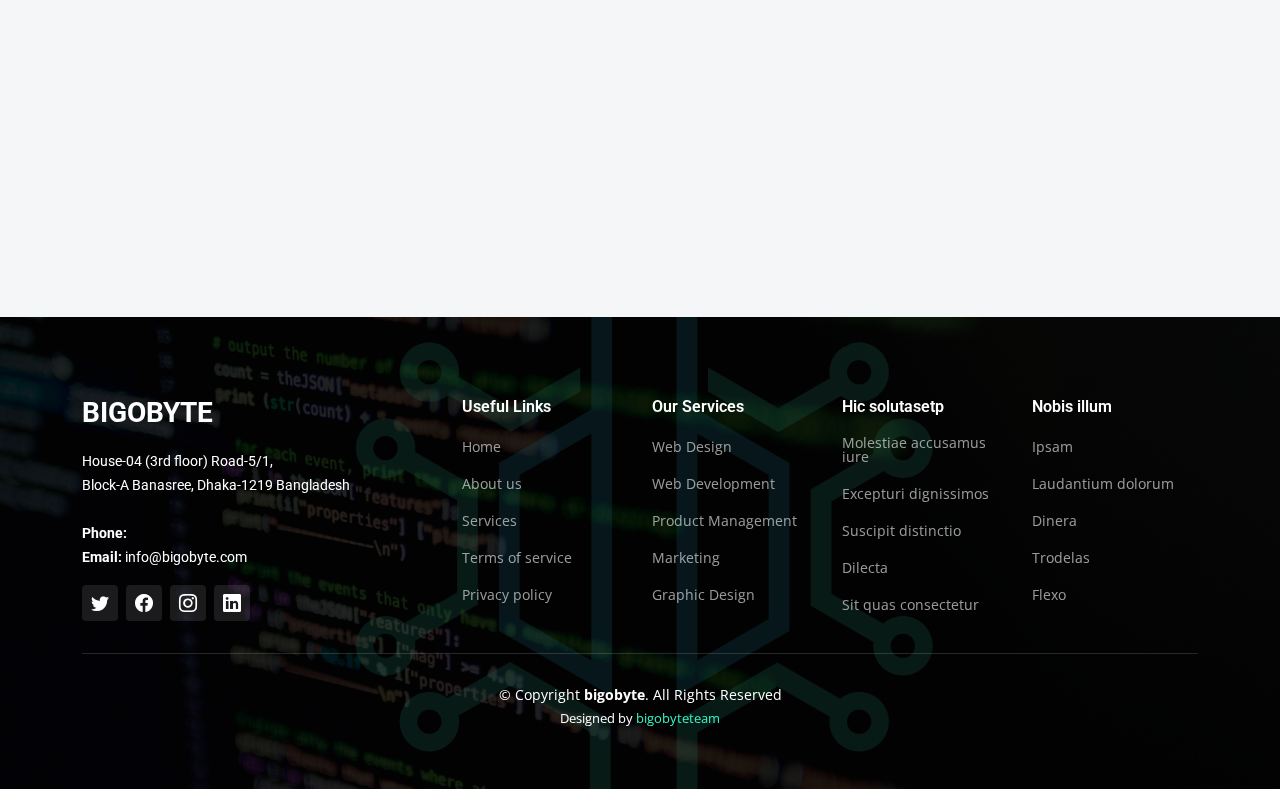
<file: services.html>
<!DOCTYPE html>
<html lang="en">

<head>
  <meta charset="utf-8">
  <meta content="width=device-width, initial-scale=1.0" name="viewport">

  <title>BigObyte Bootstrap Template - Services</title>
  <meta content="" name="description">
  <meta content="" name="keywords">

  <!-- Favicons -->
  <link href="assets/img/favicon.png" rel="icon">
  <link href="assets/img/apple-touch-icon.png" rel="apple-touch-icon">

  <!-- Google Fonts -->
  <link rel="preconnect" href="https://fonts.googleapis.com">
  <link rel="preconnect" href="https://fonts.gstatic.com" crossorigin>
  <link href="https://fonts.googleapis.com/css2?family=Open+Sans:ital,wght@0,300;0,400;0,500;0,600;0,700;1,300;1,400;1,600;1,700&family=Roboto:ital,wght@0,300;0,400;0,500;0,600;0,700;1,300;1,400;1,500;1,600;1,700&family=Work+Sans:ital,wght@0,300;0,400;0,500;0,600;0,700;1,300;1,400;1,500;1,600;1,700&display=swap" rel="stylesheet">

  <!-- Vendor CSS Files -->
  <link href="assets/vendor/bootstrap/css/bootstrap.min.css" rel="stylesheet">
  <link href="assets/vendor/bootstrap-icons/bootstrap-icons.css" rel="stylesheet">
  <link href="assets/vendor/fontawesome-free/css/all.min.css" rel="stylesheet">
  <link href="assets/vendor/aos/aos.css" rel="stylesheet">
  <link href="assets/vendor/glightbox/css/glightbox.min.css" rel="stylesheet">
  <link href="assets/vendor/swiper/swiper-bundle.min.css" rel="stylesheet">

  <!-- Template Main CSS File -->
  <link href="assets/css/main.css" rel="stylesheet">

  <!-- =======================================================
  * Template Name: BigObyte - v1.2.1
  * Template URL: https://bootstrapmade.com/BigObyte-bootstrap-BigObyte-website-template/
  * Author: BootstrapMade.com
  * License: https://bootstrapmade.com/license/
  ======================================================== -->
</head>

<body>

 <!-- ======= Header ======= -->
 <header id="header" class="header d-flex align-items-center">
  <div class="container-fluid container-xl d-flex align-items-center justify-content-between">

    <a href="index.html" class="logo d-flex align-items-center">
      <!-- Uncomment the line below if you also wish to use an image logo -->
      <img src="assets/img/bigobyte-without-subtitle-transparent.png" alt="">
    </a>

    <i class="mobile-nav-toggle mobile-nav-show bi bi-list"></i>
    <i class="mobile-nav-toggle mobile-nav-hide d-none bi bi-x"></i>
    <nav id="navbar" class="navbar">
      <ul>
        <li><a href="index.html">Home</a></li>
        <li><a href="about.html">About</a></li>
        <li><a href="services.html" class="active">Services</a></li>
        <li><a href="projects.html">Portfolio</a></li>
        <li><a href="contact.html">Contact</a></li>
      </ul>
    </nav><!-- .navbar -->

  </div>
</header><!-- End Header -->
  <main id="main">

    <!-- ======= Breadcrumbs ======= -->
    <div class="breadcrumbs d-flex align-items-center" style="background-image: url('assets/img/custom-image.png');">
      <div class="container position-relative d-flex flex-column align-items-center" data-aos="fade">

        <h2>Services</h2>
        <ol>
          <li><a href="index.html">Home</a></li>
          <li>Services</li>
        </ol>

      </div>
    </div><!-- End Breadcrumbs -->

    <!-- ======= Services Section ======= -->
    <section id="services" class="services section-bg">
      <div class="container" data-aos="fade-up">
        <div class="row gy-4">
          <div class="col-lg-4 col-md-6" data-aos="fade-up" data-aos-delay="100">
            <div class="service-item  position-relative">
              <div class="icon">
                <i class="fa-regular fa-envelope"></i>
              </div>
              <h3>Product Management</h3>
              <p>Provident nihil minus qui consequatur non omnis maiores. Eos accusantium minus dolores iure perferendis
                tempore et consequatur.</p>
              <a href="service-details.html" class="readmore stretched-link">Learn more <i
                  class="bi bi-arrow-right"></i></a>
            </div>
          </div><!-- End Service Item -->

          <div class="col-lg-4 col-md-6" data-aos="fade-up" data-aos-delay="200">
            <div class="service-item position-relative">
              <div class="icon">
                <i class="fa-solid fa-book"></i>
              </div>
              <h3>Web & Mobile Development</h3>
              <p>Ut autem aut autem non a. Sint sint sit facilis nam iusto sint. Libero corrupti neque eum hic non ut
                nesciunt dolorem.</p>
              <a href="service-details.html" class="readmore stretched-link">Learn more <i
                  class="bi bi-arrow-right"></i></a>
            </div>
          </div><!-- End Service Item -->

          <div class="col-lg-4 col-md-6" data-aos="fade-up" data-aos-delay="300">
            <div class="service-item position-relative">
              <div class="icon">
                <i class="fa-solid fa-compass-drafting"></i>
              </div>
              <h3>Ledo Markt</h3>
              <p>Ut excepturi voluptatem nisi sed. Quidem fuga consequatur. Minus ea aut. Vel qui id voluptas adipisci
                eos earum corrupti.</p>
              <a href="service-details.html" class="readmore stretched-link">Learn more <i
                  class="bi bi-arrow-right"></i></a>
            </div>
          </div><!-- End Service Item -->

          <div class="col-lg-4 col-md-6" data-aos="fade-up" data-aos-delay="400">
            <div class="service-item position-relative">
              <div class="icon">
                <i class="fa-solid fa-trowel-bricks"></i>
              </div>
              <h3>Asperiores Commodit</h3>
              <p>Non et temporibus minus omnis sed dolor esse consequatur. Cupiditate sed error ea fuga sit provident
                adipisci neque.</p>
              <a href="service-details.html" class="readmore stretched-link">Learn more <i
                  class="bi bi-arrow-right"></i></a>
            </div>
          </div><!-- End Service Item -->

          <div class="col-lg-4 col-md-6" data-aos="fade-up" data-aos-delay="500">
            <div class="service-item position-relative">
              <div class="icon">
                <i class="fa-solid fa-helmet-safety"></i>
              </div>
              <h3>Velit Doloremque</h3>
              <p>Cumque et suscipit saepe. Est maiores autem enim facilis ut aut ipsam corporis aut. Sed animi at autem
                alias eius labore.</p>
              <a href="service-details.html" class="readmore stretched-link">Learn more <i
                  class="bi bi-arrow-right"></i></a>
            </div>
          </div><!-- End Service Item -->

          <div class="col-lg-4 col-md-6" data-aos="fade-up" data-aos-delay="600">
            <div class="service-item position-relative">
              <div class="icon">
                <i class="fa-solid fa-arrow-up-from-ground-water"></i>
              </div>
              <h3>Dolori Architecto</h3>
              <p>Hic molestias ea quibusdam eos. Fugiat enim doloremque aut neque non et debitis iure. Corrupti
                recusandae ducimus enim.</p>
              <a href="service-details.html" class="readmore stretched-link">Learn more <i
                  class="bi bi-arrow-right"></i></a>
            </div>
          </div><!-- End Service Item -->

        </div>

      </div>
    </section><!-- End Services Section -->


    <!-- ======= Testimonials Section ======= -->
    <section id="testimonials" class="testimonials section-bg">
      <div class="container" data-aos="fade-up">

        <div class="section-header">
          <h2>Testimonials</h2>
          <p>Quam sed id excepturi ccusantium dolorem ut quis dolores nisi llum nostrum enim velit qui ut et autem uia reprehenderit sunt deleniti</p>
        </div>

        <div class="slides-2 swiper">
          <div class="swiper-wrapper">

            <div class="swiper-slide">
              <div class="testimonial-wrap">
                <div class="testimonial-item">
                  <img src="assets/img/testimonials/testimonials-1.jpg" class="testimonial-img" alt="">
                  <h3>Saul Goodman</h3>
                  <h4>Ceo &amp; Founder</h4>
                  <div class="stars">
                    <i class="bi bi-star-fill"></i><i class="bi bi-star-fill"></i><i class="bi bi-star-fill"></i><i class="bi bi-star-fill"></i><i class="bi bi-star-fill"></i>
                  </div>
                  <p>
                    <i class="bi bi-quote quote-icon-left"></i>
                    Proin iaculis purus consequat sem cure digni ssim donec porttitora entum suscipit rhoncus. Accusantium quam, ultricies eget id, aliquam eget nibh et. Maecen aliquam, risus at semper.
                    <i class="bi bi-quote quote-icon-right"></i>
                  </p>
                </div>
              </div>
            </div><!-- End testimonial item -->

            <div class="swiper-slide">
              <div class="testimonial-wrap">
                <div class="testimonial-item">
                  <img src="assets/img/testimonials/testimonials-2.jpg" class="testimonial-img" alt="">
                  <h3>Sara Wilsson</h3>
                  <h4>Designer</h4>
                  <div class="stars">
                    <i class="bi bi-star-fill"></i><i class="bi bi-star-fill"></i><i class="bi bi-star-fill"></i><i class="bi bi-star-fill"></i><i class="bi bi-star-fill"></i>
                  </div>
                  <p>
                    <i class="bi bi-quote quote-icon-left"></i>
                    Export tempor illum tamen malis malis eram quae irure esse labore quem cillum quid cillum eram malis quorum velit fore eram velit sunt aliqua noster fugiat irure amet legam anim culpa.
                    <i class="bi bi-quote quote-icon-right"></i>
                  </p>
                </div>
              </div>
            </div><!-- End testimonial item -->

            <div class="swiper-slide">
              <div class="testimonial-wrap">
                <div class="testimonial-item">
                  <img src="assets/img/testimonials/testimonials-3.jpg" class="testimonial-img" alt="">
                  <h3>Jena Karlis</h3>
                  <h4>Store Owner</h4>
                  <div class="stars">
                    <i class="bi bi-star-fill"></i><i class="bi bi-star-fill"></i><i class="bi bi-star-fill"></i><i class="bi bi-star-fill"></i><i class="bi bi-star-fill"></i>
                  </div>
                  <p>
                    <i class="bi bi-quote quote-icon-left"></i>
                    Enim nisi quem export duis labore cillum quae magna enim sint quorum nulla quem veniam duis minim tempor labore quem eram duis noster aute amet eram fore quis sint minim.
                    <i class="bi bi-quote quote-icon-right"></i>
                  </p>
                </div>
              </div>
            </div><!-- End testimonial item -->

            <div class="swiper-slide">
              <div class="testimonial-wrap">
                <div class="testimonial-item">
                  <img src="assets/img/testimonials/testimonials-4.jpg" class="testimonial-img" alt="">
                  <h3>Matt Brandon</h3>
                  <h4>Freelancer</h4>
                  <div class="stars">
                    <i class="bi bi-star-fill"></i><i class="bi bi-star-fill"></i><i class="bi bi-star-fill"></i><i class="bi bi-star-fill"></i><i class="bi bi-star-fill"></i>
                  </div>
                  <p>
                    <i class="bi bi-quote quote-icon-left"></i>
                    Fugiat enim eram quae cillum dolore dolor amet nulla culpa multos export minim fugiat minim velit minim dolor enim duis veniam ipsum anim magna sunt elit fore quem dolore labore illum veniam.
                    <i class="bi bi-quote quote-icon-right"></i>
                  </p>
                </div>
              </div>
            </div><!-- End testimonial item -->

            <div class="swiper-slide">
              <div class="testimonial-wrap">
                <div class="testimonial-item">
                  <img src="assets/img/testimonials/testimonials-5.jpg" class="testimonial-img" alt="">
                  <h3>John Larson</h3>
                  <h4>Entrepreneur</h4>
                  <div class="stars">
                    <i class="bi bi-star-fill"></i><i class="bi bi-star-fill"></i><i class="bi bi-star-fill"></i><i class="bi bi-star-fill"></i><i class="bi bi-star-fill"></i>
                  </div>
                  <p>
                    <i class="bi bi-quote quote-icon-left"></i>
                    Quis quorum aliqua sint quem legam fore sunt eram irure aliqua veniam tempor noster veniam enim culpa labore duis sunt culpa nulla illum cillum fugiat legam esse veniam culpa fore nisi cillum quid.
                    <i class="bi bi-quote quote-icon-right"></i>
                  </p>
                </div>
              </div>
            </div><!-- End testimonial item -->

          </div>
          <div class="swiper-pagination"></div>
        </div>

      </div>
    </section><!-- End Testimonials Section -->

  </main><!-- End #main -->

  <!-- ======= Footer ======= -->
  <footer id="footer" class="footer">

    <div class="footer-content position-relative">
      <div class="container">
        <div class="row">

          <div class="col-lg-4 col-md-6">
            <div class="footer-info">
              <h3>BIGOBYTE</h3>
              <p>
                House-04 (3rd floor) Road-5/1,<br>
                Block-A Banasree, Dhaka-1219 Bangladesh<br><br>
                <strong>Phone:</strong> <br>
                <strong>Email:</strong> info@bigobyte.com<br>
              </p>
              <div class="social-links d-flex mt-3">
                <a href="https://twitter.com/bytebigo/" target="_blank" class="d-flex align-items-center justify-content-center"><i class="bi bi-twitter"></i></a>
                <a href="https://www.facebook.com/profile.php?id=100088198250264" target="_blank" class="d-flex align-items-center justify-content-center"><i class="bi bi-facebook"></i></a>
                <a href="https://www.instagram.com/bigobyte/" target="_blank" class="d-flex align-items-center justify-content-center"><i class="bi bi-instagram"></i></a>
                <a href="https://www.linkedin.com/bigobyte/" target="_blank" class="d-flex align-items-center justify-content-center"><i class="bi bi-linkedin"></i></a>
              </div>
            </div>
          </div><!-- End footer info column-->

          <div class="col-lg-2 col-md-3 footer-links">
            <h4>Useful Links</h4>
            <ul>
              <li><a href="#">Home</a></li>
              <li><a href="#">About us</a></li>
              <li><a href="#">Services</a></li>
              <li><a href="#">Terms of service</a></li>
              <li><a href="#">Privacy policy</a></li>
            </ul>
          </div><!-- End footer links column-->

          <div class="col-lg-2 col-md-3 footer-links">
            <h4>Our Services</h4>
            <ul>
              <li><a href="#">Web Design</a></li>
              <li><a href="#">Web Development</a></li>
              <li><a href="#">Product Management</a></li>
              <li><a href="#">Marketing</a></li>
              <li><a href="#">Graphic Design</a></li>
            </ul>
          </div><!-- End footer links column-->

          <div class="col-lg-2 col-md-3 footer-links">
            <h4>Hic solutasetp</h4>
            <ul>
              <li><a href="#">Molestiae accusamus iure</a></li>
              <li><a href="#">Excepturi dignissimos</a></li>
              <li><a href="#">Suscipit distinctio</a></li>
              <li><a href="#">Dilecta</a></li>
              <li><a href="#">Sit quas consectetur</a></li>
            </ul>
          </div><!-- End footer links column-->

          <div class="col-lg-2 col-md-3 footer-links">
            <h4>Nobis illum</h4>
            <ul>
              <li><a href="#">Ipsam</a></li>
              <li><a href="#">Laudantium dolorum</a></li>
              <li><a href="#">Dinera</a></li>
              <li><a href="#">Trodelas</a></li>
              <li><a href="#">Flexo</a></li>
            </ul>
          </div><!-- End footer links column-->

        </div>
      </div>
    </div>

    <div class="footer-legal text-center position-relative">
      <div class="container">
        <div class="copyright">
          &copy; Copyright <strong><span>bigobyte</span></strong>. All Rights Reserved
        </div>
        <div class="credits">
          <!-- All the links in the footer should remain intact. -->
          <!-- You can delete the links only if you purchased the pro version. -->
          <!-- Licensing information: https://bootstrapmade.com/license/ -->
          <!-- Purchase the pro version with working PHP/AJAX contact form: https://bootstrapmade.com/BigObyte-bootstrap-BigObyte-website-template/ -->
          Designed by <a href="https://bigobyte.com/">bigobyteteam</a>
        </div>
      </div>
    </div>

  </footer>
  <!-- End Footer -->

  <a href="#" class="scroll-top d-flex align-items-center justify-content-center"><i class="bi bi-arrow-up-short"></i></a>

  <div id="preloader"></div>

  <!-- Vendor JS Files -->
  <script src="assets/vendor/bootstrap/js/bootstrap.bundle.min.js"></script>
  <script src="assets/vendor/aos/aos.js"></script>
  <script src="assets/vendor/glightbox/js/glightbox.min.js"></script>
  <script src="assets/vendor/isotope-layout/isotope.pkgd.min.js"></script>
  <script src="assets/vendor/swiper/swiper-bundle.min.js"></script>
  <script src="assets/vendor/purecounter/purecounter_vanilla.js"></script>
  <script src="assets/vendor/php-email-form/validate.js"></script>

  <!-- Template Main JS File -->
  <script src="assets/js/main.js"></script>

</body>

</html>
</file>
<file: assets/css/main.css>
/**
* Template Name: BigObyte - v1.2.1
* Template URL: https://bootstrapmade.com/BigObyte-bootstrap-BigObyte-website-template/
* Author: BootstrapMade.com
* License: https://bootstrapmade.com/license/
*/

/*--------------------------------------------------------------
# Set main reusable colors and fonts using CSS variables
# Learn more about CSS variables at https://developer.mozilla.org/en-US/docs/Web/CSS/Using_CSS_custom_properties
--------------------------------------------------------------*/
/* Fonts */
:root {
  --font-default: "Open Sans", system-ui, -apple-system, "Segoe UI", Roboto, "Helvetica Neue", Arial, "Noto Sans", "Liberation Sans", sans-serif, "Apple Color Emoji", "Segoe UI Emoji", "Segoe UI Symbol", "Noto Color Emoji";
  --font-primary: "Roboto", sans-serif;
  --font-secondary: "Work Sans", sans-serif;
}

/* Colors */
:root {
  --color-default: #364d59;
  --color-primary: #34f5c5;
  --color-secondary: #52565e;
}

/* Smooth scroll behavior */
:root {
  scroll-behavior: smooth;
}

/*--------------------------------------------------------------
# General
--------------------------------------------------------------*/
body {
  font-family: var(--font-default);
  color: var(--color-default);
  overflow-x: hidden;
}

a {
  color: var(--color-primary);
  text-decoration: none;
}

a:hover {
  color: #2FCEFC;
  text-decoration: none;
}

h1,
h2,
h3,
h4,
h5,
h6 {
  font-family: var(--font-primary);
}

img {
  max-width: 100%;
  height: auto;
}

/*--------------------------------------------------------------
# Sections & Section Header
--------------------------------------------------------------*/
section {
  padding: 80px 0;
  overflow: hidden;
}

.section-bg {
  background-color: #f5f6f7;
}

.section-header {
  text-align: center;
  padding-bottom: 70px;
}

.section-header h2 {
  font-size: 32px;
  font-weight: 700;
  position: relative;
  color: #2e3135;
}

.section-header h2:before,
.section-header h2:after {
  content: "";
  width: 50px;
  height: 2px;
  background: var(--color-primary);
  display: inline-block;
}

.section-header h2:before {
  margin: 0 15px 10px 0;
}

.section-header h2:after {
  margin: 0 0 10px 15px;
}

.section-header p {
  margin: 0 auto 0 auto;
}

@media (min-width: 1199px) {
  .section-header p {
    max-width: 60%;
  }
}

/*--------------------------------------------------------------
# Breadcrumbs
--------------------------------------------------------------*/
.breadcrumbs {
  padding: 140px 0 60px 0;
  min-height: 30vh;
  position: relative;
  background-size: cover;
  background-position: center;
  background-repeat: no-repeat;
}

.breadcrumbs:before {
  content: "";
  background-color: rgba(0, 0, 0, 0.6);
  position: absolute;
  inset: 0;
}

.breadcrumbs h2 {
  font-size: 56px;
  font-weight: 500;
  color: #fff;
  font-family: var(--font-secondary);
}

.breadcrumbs ol {
  display: flex;
  flex-wrap: wrap;
  list-style: none;
  padding: 0 0 10px 0;
  margin: 0;
  font-size: 16px;
  font-weight: 600;
  color: var(--color-primary);
}

.breadcrumbs ol a {
  color: rgba(255, 255, 255, 0.8);
  transition: 0.3s;
}

.breadcrumbs ol a:hover {
  text-decoration: underline;
}

.breadcrumbs ol li+li {
  padding-left: 10px;
}

.breadcrumbs ol li+li::before {
  display: inline-block;
  padding-right: 10px;
  color: #fff;
  content: "/";
}

/*--------------------------------------------------------------
# Scroll top button
--------------------------------------------------------------*/
.scroll-top {
  position: fixed;
  visibility: hidden;
  opacity: 0;
  right: 15px;
  bottom: 15px;
  z-index: 99999;
  box-shadow: rgba(0, 0, 0, 0.24) 0px 3px 8px;
  width: 50px;
  height: 50px;
  border-radius: 5px;
  transition: all 0.4s;
  background: #fff !important;
}

.scroll-top i {
  font-size: 24px;
  color: var(--color-primary) !important;
  line-height: 0;
}

.scroll-top.active {
  visibility: visible;
  opacity: 1;
}

/*--------------------------------------------------------------
# Preloader
--------------------------------------------------------------*/
#preloader {
  position: fixed;
  inset: 0;
  z-index: 999999;
  overflow: hidden;
  background: #fff;
  transition: all 0.6s ease-out;
}

#preloader:before {
  content: "";
  position: fixed;
  top: calc(50% - 30px);
  left: calc(50% - 30px);
  border: 6px solid #fff;
  border-color: var(--color-primary) transparent var(--color-primary) transparent;
  border-radius: 50%;
  width: 60px;
  height: 60px;
  -webkit-animation: animate-preloader 1.5s linear infinite;
  animation: animate-preloader 1.5s linear infinite;
}

@-webkit-keyframes animate-preloader {
  0% {
    transform: rotate(0deg);
  }

  100% {
    transform: rotate(360deg);
  }
}

@keyframes animate-preloader {
  0% {
    transform: rotate(0deg);
  }

  100% {
    transform: rotate(360deg);
  }
}

/*--------------------------------------------------------------
# Disable aos animation delay on mobile devices
--------------------------------------------------------------*/
@media screen and (max-width: 768px) {
  [data-aos-delay] {
    transition-delay: 0 !important;
  }
}

/*--------------------------------------------------------------
# Header
--------------------------------------------------------------*/
.header {
  z-index: 997;
  position: absolute;
  padding: 30px 0;
  top: 0;
  left: 0;
  right: 0;
}

.header .logo img {
  max-height: 80px;
  margin-right: 6px;
}

.header .logo h1 {
  font-size: 24px;
  font-weight: 700;
  color: #fff;
  margin-bottom: 0;
  font-family: var(--font-primary);
}

.header .logo h1 span {
  color: var(--color-primary);
}

/*--------------------------------------------------------------
# Desktop Navigation
--------------------------------------------------------------*/
@media (min-width: 1280px) {
  .navbar {
    padding: 0;
  }

  .navbar ul {
    margin: 0;
    padding: 0;
    display: flex;
    list-style: none;
    align-items: center;
  }

  .navbar li {
    position: relative;
  }

  .navbar>ul>li {
    white-space: nowrap;
    padding: 10px 0 10px 28px;
  }

  .navbar a,
  .navbar a:focus {
    display: flex;
    align-items: center;
    justify-content: space-between;
    padding: 0 3px;
    font-family: var(--font-primary);
    font-size: 14px;
    font-weight: 500;
    color: rgba(255, 255, 255, 0.6);
    text-transform: uppercase;
    white-space: nowrap;
    transition: 0.3s;
    position: relative;
  }

  .navbar a i,
  .navbar a:focus i {
    font-size: 12px;
    line-height: 0;
    margin-left: 5px;
  }

  .navbar>ul>li>a:before {
    content: "";
    position: absolute;
    width: 100%;
    height: 2px;
    bottom: -6px;
    left: 0;
    background-color: var(--color-primary);
    visibility: hidden;
    width: 0px;
    transition: all 0.3s ease-in-out 0s;
  }

  .navbar a:hover:before,
  .navbar li:hover>a:before,
  .navbar .active:before {
    visibility: visible;
    width: 100%;
  }

  .navbar a:hover,
  .navbar .active,
  .navbar .active:focus,
  .navbar li:hover>a {
    color: #fff;
  }

  .navbar .dropdown ul {
    display: block;
    position: absolute;
    left: 28px;
    top: calc(100% + 30px);
    margin: 0;
    padding: 10px 0;
    z-index: 99;
    opacity: 0;
    visibility: hidden;
    background: #fff;
    box-shadow: 0px 0px 30px rgba(127, 137, 161, 0.25);
    transition: 0.3s;
  }

  .navbar .dropdown ul li {
    min-width: 200px;
  }

  .navbar .dropdown ul a {
    padding: 10px 20px;
    font-size: 15px;
    text-transform: none;
    color: var(--color-default);
    font-weight: 400;
  }

  .navbar .dropdown ul a i {
    font-size: 12px;
  }

  .navbar .dropdown ul a:hover,
  .navbar .dropdown ul .active:hover,
  .navbar .dropdown ul li:hover>a {
    color: var(--color-primary);
  }

  .navbar .dropdown:hover>ul {
    opacity: 1;
    top: 100%;
    visibility: visible;
  }

  .navbar .dropdown .dropdown ul {
    top: 0;
    left: calc(100% - 30px);
    visibility: hidden;
  }

  .navbar .dropdown .dropdown:hover>ul {
    opacity: 1;
    top: 0;
    left: 100%;
    visibility: visible;
  }
}

@media (min-width: 1280px) and (max-width: 1366px) {
  .navbar .dropdown .dropdown ul {
    left: -90%;
  }

  .navbar .dropdown .dropdown:hover>ul {
    left: -100%;
  }
}

@media (min-width: 1280px) {

  .mobile-nav-show,
  .mobile-nav-hide {
    display: none;
  }
}

/*--------------------------------------------------------------
# Mobile Navigation
--------------------------------------------------------------*/
@media (max-width: 1279px) {
  .navbar {
    position: fixed;
    top: 0;
    right: -100%;
    width: 100%;
    max-width: 400px;
    bottom: 0;
    transition: 0.3s;
    z-index: 9997;
  }

  .navbar ul {
    position: absolute;
    inset: 0;
    padding: 50px 0 10px 0;
    margin: 0;
    background: rgba(0, 0, 0, 0.8);
    overflow-y: auto;
    transition: 0.3s;
    z-index: 9998;
  }

  .navbar a,
  .navbar a:focus {
    display: flex;
    align-items: center;
    justify-content: space-between;
    padding: 10px 20px;
    font-family: var(--font-primary);
    font-size: 15px;
    font-weight: 500;
    color: rgba(255, 255, 255, 0.7);
    white-space: nowrap;
    text-transform: uppercase;
    transition: 0.3s;
  }

  .navbar a i,
  .navbar a:focus i {
    font-size: 12px;
    line-height: 0;
    margin-left: 5px;
  }

  .navbar a:hover,
  .navbar .active,
  .navbar .active:focus,
  .navbar li:hover>a {
    color: #fff;
  }

  .navbar .dropdown ul,
  .navbar .dropdown .dropdown ul {
    position: static;
    display: none;
    padding: 10px 0;
    margin: 10px 20px;
    transition: all 0.5s ease-in-out;
    border: 1px solid #222428;
  }

  .navbar .dropdown>.dropdown-active,
  .navbar .dropdown .dropdown>.dropdown-active {
    display: block;
  }

  .mobile-nav-show {
    position: relative;
    color: #fff;
    font-size: 28px;
    cursor: pointer;
    line-height: 0;
    transition: 0.5s;
    z-index: 9999;
    padding-right: 10px;
  }

  .mobile-nav-hide {
    color: #fff;
    font-size: 32px;
    cursor: pointer;
    line-height: 0;
    transition: 0.5s;
    position: fixed;
    right: 20px;
    top: 20px;
    z-index: 9999;
  }

  .mobile-nav-active {
    overflow: hidden;
  }

  .mobile-nav-active .navbar {
    right: 0;
  }

  .mobile-nav-active .navbar:before {
    content: "";
    position: fixed;
    inset: 0;
    background: rgba(0, 0, 0, 0.6);
    z-index: 9996;
  }
}

/*--------------------------------------------------------------
# Get Started Section
--------------------------------------------------------------*/
.get-started .content {
  padding: 30px 0;
}

.get-started .content h3 {
  font-size: 36px;
  color: var(--color-secondary);
  font-weight: 600;
  margin-bottom: 25px;
  padding-bottom: 25px;
  position: relative;
}

.get-started .content h3:after {
  content: "";
  position: absolute;
  display: block;
  width: 60px;
  height: 4px;
  background: var(--color-primary);
  left: 0;
  bottom: 0;
}

.get-started .content p {
  font-size: 14px;
}

.get-started .php-email-form {
  background: #fff;
  padding: 30px;
  height: 100%;
}

@media (max-width: 575px) {
  .get-started .php-email-form {
    padding: 20px;
  }
}

.get-started .php-email-form h3 {
  font-size: 14px;
  font-weight: 700;
  text-transform: uppercase;
  letter-spacing: 1px;
}

.get-started .php-email-form p {
  font-size: 14px;
  margin-bottom: 20px;
}

.get-started .php-email-form .error-message {
  display: none;
  color: #fff;
  background: #df1529;
  text-align: left;
  padding: 15px;
  margin-bottom: 24px;
  font-weight: 600;
}

.get-started .php-email-form .sent-message {
  display: none;
  color: #fff;
  background: #059652;
  text-align: center;
  padding: 15px;
  margin-bottom: 24px;
  font-weight: 600;
}

.get-started .php-email-form .loading {
  display: none;
  background: #fff;
  text-align: center;
  padding: 15px;
  margin-bottom: 24px;
}

.get-started .php-email-form .loading:before {
  content: "";
  display: inline-block;
  border-radius: 50%;
  width: 24px;
  height: 24px;
  margin: 0 10px -6px 0;
  border: 3px solid #059652;
  border-top-color: #fff;
  -webkit-animation: animate-loading 1s linear infinite;
  animation: animate-loading 1s linear infinite;
}

.get-started .php-email-form input,
.get-started .php-email-form textarea {
  border-radius: 0;
  box-shadow: none;
  font-size: 14px;
  border-radius: 0;
}

.get-started .php-email-form input:focus,
.get-started .php-email-form textarea:focus {
  border-color: var(--color-primary);
}

.get-started .php-email-form input {
  padding: 12px 15px;
}

.get-started .php-email-form textarea {
  padding: 12px 15px;
}

.get-started .php-email-form button[type=submit] {
  background: var(--color-primary);
  border: 0;
  padding: 10px 30px;
  color: #fff;
  transition: 0.4s;
  border-radius: 4px;
}

.get-started .php-email-form button[type=submit]:hover {
  background: rgba(254, 185, 0, 0.8);
}

@-webkit-keyframes animate-loading {
  0% {
    transform: rotate(0deg);
  }

  100% {
    transform: rotate(360deg);
  }
}

@keyframes animate-loading {
  0% {
    transform: rotate(0deg);
  }

  100% {
    transform: rotate(360deg);
  }
}

/*--------------------------------------------------------------
# BigObytes Section
--------------------------------------------------------------*/
.BigObytes .card-item {
  border: 1px solid rgba(82, 86, 94, 0.2);
  background: #fff;
  position: relative;
  border-radius: 0;
}

.BigObytes .card-item .card-bg {
  min-height: 300px;
  background-size: cover;
  background-position: center;
  background-repeat: no-repeat;
}

.BigObytes .card-item .card-body {
  padding: 30px;
}

.BigObytes .card-item h4 {
  font-weight: 700;
  font-size: 20px;
  margin-bottom: 15px;
  color: var(--color-secondary);
}

.BigObytes .card-item p {
  color: var(--color-secondary);
  margin: 0;
}

/*--------------------------------------------------------------
# Services Section
--------------------------------------------------------------*/
.services .service-item {
  padding: 40px;
  background: #fff;
  height: 100%;
}

.services .service-item .icon {
  width: 48px;
  height: 48px;
  position: relative;
  margin-bottom: 50px;
}

.services .service-item .icon i {
  color: var(--color-secondary);
  font-size: 40px;
  transition: ease-in-out 0.3s;
  z-index: 2;
  position: relative;
  line-height: 1.8;
}

.services .service-item .icon:before {
  position: absolute;
  content: "";
  height: 100%;
  width: 100%;
  background: #f0f1f2;
  border-radius: 50px;
  z-index: 1;
  top: 10px;
  right: -15px;
  transition: 0.3s;
}

.services .service-item h3 {
  color: var(--color-default);
  font-weight: 700;
  margin: 0 0 20px 0;
  padding-bottom: 8px;
  font-size: 22px;
  position: relative;
  display: inline-block;
  border-bottom: 4px solid #ebebed;
  transition: 0.3s;
}

.services .service-item p {
  line-height: 24px;
  font-size: 14px;
  margin-bottom: 0;
}

.services .service-item .readmore {
  margin-top: 15px;
  display: inline-block;
  color: var(--color-primary);
}

.services .service-item:hover .icon:before {
  background: var(--color-primary);
}

.services .service-item:hover h3 {
  border-color: var(--color-primary);
}

/*--------------------------------------------------------------
# Features Section
--------------------------------------------------------------*/
.features .nav-tabs {
  border: 0;
}

.features .nav-link {
  padding: 15px 0;
  transition: 0.3s;
  color: var(--color-secondary);
  border-radius: 0;
  display: flex;
  align-items: center;
  justify-content: center;
  cursor: pointer;
  height: 100%;
  border: 0;
  border-bottom: 4px solid #e2e4e6;
}

.features .nav-link i {
  padding-right: 15px;
  font-size: 48px;
}

.features .nav-link h4 {
  font-size: 18px;
  font-weight: 600;
  margin: 0;
}

@media (max-width: 575px) {
  .features .nav-link h4 {
    font-size: 16px;
  }
}

.features .nav-link:hover {
  color: var(--color-primary);
}

.features .nav-link.active {
  color: var(--color-primary);
  background-color: transparent;
  border-color: var(--color-primary);
}

.features .tab-content {
  margin-top: 30px;
}

.features .tab-pane h3 {
  font-weight: 700;
  font-size: 32px;
  position: relative;
  margin-bottom: 20px;
  padding-bottom: 20px;
}

.features .tab-pane h3:after {
  content: "";
  position: absolute;
  display: block;
  width: 60px;
  height: 3px;
  background: var(--color-primary);
  left: 0;
  bottom: 0;
}

.features .tab-pane ul {
  list-style: none;
  padding: 0;
}

.features .tab-pane ul li {
  padding-top: 10px;
}

.features .tab-pane ul i {
  font-size: 20px;
  padding-right: 4px;
  color: var(--color-primary);
}

.features .tab-pane p:last-child {
  margin-bottom: 0;
}

/*--------------------------------------------------------------
# Our Projects Section
--------------------------------------------------------------*/
.projects .portfolio-flters {
  padding: 0;
  margin: 0 auto 20px auto;
  list-style: none;
  text-align: center;
}

.projects .portfolio-flters li {
  cursor: pointer;
  display: inline-block;
  padding: 0;
  font-size: 18px;
  font-weight: 500;
  margin: 0 10px;
  line-height: 1;
  margin-bottom: 5px;
  transition: all 0.3s ease-in-out;
}

.projects .portfolio-flters li:hover,
.projects .portfolio-flters li.filter-active {
  color: var(--color-primary);
}

.projects .portfolio-flters li:first-child {
  margin-left: 0;
}

.projects .portfolio-flters li:last-child {
  margin-right: 0;
}

@media (max-width: 575px) {
  .projects .portfolio-flters li {
    font-size: 14px;
    margin: 0 5px;
  }
}

.projects .portfolio-content {
  position: relative;
  overflow: hidden;
}

.projects .portfolio-content img {
  transition: 0.3s;
}

.projects .portfolio-content .portfolio-info {
  opacity: 0;
  position: absolute;
  inset: 0;
  z-index: 3;
  transition: all ease-in-out 0.3s;
  background: rgba(0, 0, 0, 0.6);
  padding: 15px;
}

.projects .portfolio-content .portfolio-info h4 {
  font-size: 14px;
  padding: 5px 10px;
  font-weight: 400;
  color: #fff;
  display: inline-block;
  background-color: var(--color-primary);
}

.projects .portfolio-content .portfolio-info p {
  position: absolute;
  bottom: 10px;
  text-align: center;
  display: inline-block;
  left: 0;
  right: 0;
  font-size: 16px;
  font-weight: 600;
  color: rgba(255, 255, 255, 0.8);
}

.projects .portfolio-content .portfolio-info .preview-link,
.projects .portfolio-content .portfolio-info .details-link {
  position: absolute;
  left: calc(50% - 40px);
  font-size: 26px;
  top: calc(50% - 14px);
  color: #fff;
  transition: 0.3s;
  line-height: 1.2;
}

.projects .portfolio-content .portfolio-info .preview-link:hover,
.projects .portfolio-content .portfolio-info .details-link:hover {
  color: var(--color-primary);
}

.projects .portfolio-content .portfolio-info .details-link {
  left: 50%;
  font-size: 34px;
  line-height: 0;
}

.projects .portfolio-content:hover .portfolio-info {
  opacity: 1;
}

.projects .portfolio-content:hover img {
  transform: scale(1.1);
}

/*--------------------------------------------------------------
# Testimonials Section
--------------------------------------------------------------*/
.testimonials .testimonial-wrap {
  padding-left: 50px;
}

.testimonials .testimonials-carousel,
.testimonials .testimonials-slider {
  overflow: hidden;
}

.testimonials .testimonial-item {
  box-sizing: content-box;
  padding: 30px 30px 30px 60px;
  margin: 0 15px 30px 0;
  min-height: 200px;
  box-shadow: 0px 2px 20px rgba(82, 86, 94, 0.1);
  position: relative;
  background: #fff;
}

.testimonials .testimonial-item .testimonial-img {
  width: 90px;
  border-radius: 10px;
  border: 6px solid #fff;
  position: absolute;
  left: -45px;
}

.testimonials .testimonial-item h3 {
  font-size: 18px;
  font-weight: bold;
  margin: 10px 0 5px 0;
  color: #000;
}

.testimonials .testimonial-item h4 {
  font-size: 14px;
  color: #999;
  margin: 0;
}

.testimonials .testimonial-item .stars {
  margin: 10px 0;
}

.testimonials .testimonial-item .stars i {
  color: #ffc107;
  margin: 0 1px;
}

.testimonials .testimonial-item .quote-icon-left,
.testimonials .testimonial-item .quote-icon-right {
  color: #ffd565;
  font-size: 26px;
  line-height: 0;
}

.testimonials .testimonial-item .quote-icon-left {
  display: inline-block;
  left: -5px;
  position: relative;
}

.testimonials .testimonial-item .quote-icon-right {
  display: inline-block;
  right: -5px;
  position: relative;
  top: 10px;
  transform: scale(-1, -1);
}

.testimonials .testimonial-item p {
  font-style: italic;
  margin: 15px auto 15px auto;
}

.testimonials .swiper-pagination {
  margin-top: 20px;
  position: relative;
}

.testimonials .swiper-pagination .swiper-pagination-bullet {
  width: 12px;
  height: 12px;
  background-color: #d5d7da;
  opacity: 1;
}

.testimonials .swiper-pagination .swiper-pagination-bullet-active {
  background-color: var(--color-primary);
}

@media (max-width: 767px) {
  .testimonials .testimonial-wrap {
    padding-left: 0;
  }

  .testimonials .testimonials-carousel,
  .testimonials .testimonials-slider {
    overflow: hidden;
  }

  .testimonials .testimonial-item {
    padding: 30px;
    margin: 15px;
  }

  .testimonials .testimonial-item .testimonial-img {
    position: static;
    left: auto;
  }
}

/*--------------------------------------------------------------
# Alt Services Section
--------------------------------------------------------------*/
.alt-services .img-bg {
  background-size: cover;
  background-position: center center;
  min-height: 400px;
}

.alt-services h3 {
  font-size: 28px;
  font-weight: 700;
  color: var(--color-secondary);
  margin-bottom: 20px;
  padding-bottom: 20px;
  position: relative;
}

.alt-services h3:after {
  content: "";
  position: absolute;
  display: block;
  width: 50px;
  height: 3px;
  background: var(--color-primary);
  left: 0;
  bottom: 0;
}

.alt-services .icon-box {
  margin-top: 50px;
}

.alt-services .icon-box i {
  display: flex;
  align-items: center;
  justify-content: center;
  color: var(--color-primary);
  margin-right: 25px;
  font-size: 28px;
  width: 56px;
  height: 56px;
  border-radius: 4px;
  line-height: 0;
  box-shadow: 0px 2px 30px rgba(0, 0, 0, 0.08);
  background-color: #fff;
  transition: 0.3s;
}

.alt-services .icon-box:hover i {
  background-color: var(--color-primary);
  color: #fff;
}

.alt-services .icon-box h4 {
  font-weight: 700;
  margin-bottom: 10px;
  font-size: 18px;
}

.alt-services .icon-box h4 a {
  color: #000;
  transition: 0.3s;
}

.alt-services .icon-box h4 a:hover {
  color: var(--color-primary);
}

.alt-services .icon-box p {
  line-height: 24px;
  font-size: 14px;
  margin-bottom: 0;
}

/*--------------------------------------------------------------
# About Section
--------------------------------------------------------------*/
.about h2 {
  font-size: 48px;
  font-weight: 700;
  font-family: var(--font-secondary);
  margin: 30px 0;
}

@media (min-width: 991px) {
  .about h2 {
    max-width: 65%;
    margin: 0 0 80px 0;
  }
}

.about .our-story {
  padding: 40px;
  background-color: #f5f6f7;
}

@media (min-width: 991px) {
  .about .our-story {
    padding-right: 35%;
  }
}

.about .our-story h4 {
  text-transform: uppercase;
  font-size: 18px;
  color: #838893;
}

.about .our-story h3 {
  font-size: 36px;
  font-weight: 700;
  margin-bottom: 20px;
  color: var(--color-secondary);
}

.about .our-story p:last-child {
  margin-bottom: 0;
}

.about ul {
  list-style: none;
  padding: 0;
  font-size: 15px;
}

.about ul li {
  padding: 5px 0;
  display: flex;
  align-items: center;
}

.about ul i {
  font-size: 20px;
  margin-right: 4px;
  color: var(--color-primary);
}

.about .watch-video i {
  font-size: 32px;
  transition: 0.3s;
  color: var(--color-primary);
}

.about .watch-video a {
  font-weight: 600;
  color: var(--color-secondary);
  margin-left: 8px;
  transition: 0.3s;
}

.about .watch-video:hover a {
  color: var(--color-primary);
}

.about .about-img {
  min-height: 600px;
  background-size: cover;
  background-position: center;
}

@media (min-width: 992px) {
  .about .about-img {
    position: absolute;
    top: 0;
    right: 0;
  }
}

/*--------------------------------------------------------------
# Stats Counter Section
--------------------------------------------------------------*/
.stats-counter .stats-item {
  background: #fff;
  box-shadow: 0px 0 30px rgba(82, 86, 94, 0.05);
  padding: 30px;
}

.stats-counter .stats-item i {
  font-size: 42px;
  line-height: 0;
  margin-right: 20px;
  color: var(--color-primary);
}

.stats-counter .stats-item span {
  font-size: 36px;
  display: block;
  font-weight: 600;
  color: var(--color-secondary);
}

.stats-counter .stats-item p {
  padding: 0;
  margin: 0;
  font-family: var(--font-primary);
  font-size: 14px;
}

/*--------------------------------------------------------------
# Our Team Section
--------------------------------------------------------------*/
.team .member {
  position: relative;
}

.team .member .member-img {
  margin: 0 80px;
  border-radius: 50%;
  overflow: hidden;
  position: relative;
}

@media (max-width: 1024px) {
  .team .member .member-img {
    margin: 0 60px;
  }
}

.team .member .member-img img {
  position: relative;
  z-index: 1;
}

.team .member .member-img .social {
  position: absolute;
  inset: 0;
  background-color: rgba(0, 0, 0, 0.6);
  display: flex;
  justify-content: center;
  align-items: center;
  z-index: 2;
  padding-bottom: 20px;
  transition: 0.3s;
  visibility: hidden;
  opacity: 0;
}

.team .member .member-img .social a {
  transition: 0.3s;
  color: #fff;
  font-size: 20px;
  margin: 0 8px;
}

.team .member .member-img .social a:hover {
  color: var(--color-primary);
}

.team .member .member-info {
  margin-top: 30px;
}

.team .member .member-info h4 {
  font-weight: 700;
  margin-bottom: 6px;
  font-size: 18px;
  color: var(--color-secondary);
}

.team .member .member-info span {
  font-style: italic;
  display: block;
  font-size: 15px;
  color: #838893;
  margin-bottom: 10px;
}

.team .member .member-info p {
  margin-bottom: 0;
  font-size: 14px;
}

.team .member:hover .member-img .social {
  padding-bottom: 0;
  visibility: visible;
  opacity: 1;
}

/*--------------------------------------------------------------
# Servie Cards Section
--------------------------------------------------------------*/
.services-cards h3 {
  font-size: 20px;
  font-weight: 700;
  color: var(--color-secondary);
}

.services-cards p {
  font-size: 15px;
}

.services-cards ul li {
  display: flex;
  align-items: center;
  font-size: 14px;
  padding-top: 10px;
}

.services-cards ul li i {
  font-size: 16px;
  color: var(--color-primary);
  margin-right: 6px;
}

/*--------------------------------------------------------------
# Projet Details Section
--------------------------------------------------------------*/
.project-details .portfolio-details-slider img {
  width: 100%;
}

.project-details .portfolio-details-slider .swiper-pagination .swiper-pagination-bullet {
  width: 12px;
  height: 12px;
  background-color: rgba(255, 255, 255, 0.7);
  opacity: 1;
}

.project-details .portfolio-details-slider .swiper-pagination .swiper-pagination-bullet-active {
  background-color: var(--color-primary);
}

.project-details .swiper-button-prev,
.project-details .swiper-button-next {
  width: 48px;
  height: 48px;
}

.project-details .swiper-button-prev:after,
.project-details .swiper-button-next:after {
  color: rgba(255, 255, 255, 0.8);
  background-color: rgba(0, 0, 0, 0.2);
  font-size: 24px;
  border-radius: 50%;
  width: 48px;
  height: 48px;
  display: flex;
  align-items: center;
  justify-content: center;
  transition: 0.3s;
}

.project-details .swiper-button-prev:hover:after,
.project-details .swiper-button-next:hover:after {
  background-color: rgba(0, 0, 0, 0.6);
}

@media (max-width: 575px) {

  .project-details .swiper-button-prev,
  .project-details .swiper-button-next {
    display: none;
  }
}

.project-details .portfolio-info h3 {
  font-size: 22px;
  font-weight: 700;
  margin-bottom: 20px;
  padding-bottom: 20px;
  position: relative;
}

.project-details .portfolio-info h3:after {
  content: "";
  position: absolute;
  display: block;
  width: 50px;
  height: 3px;
  background: var(--color-primary);
  left: 0;
  bottom: 0;
}

.project-details .portfolio-info ul {
  list-style: none;
  padding: 0;
  font-size: 15px;
}

.project-details .portfolio-info ul li {
  display: flex;
  flex-direction: column;
  padding-bottom: 15px;
}

.project-details .portfolio-info ul strong {
  text-transform: uppercase;
  font-weight: 400;
  color: #838893;
  font-size: 14px;
}

.project-details .portfolio-info .btn-visit {
  padding: 8px 40px;
  background: var(--color-primary);
  color: #fff;
  border-radius: 50px;
  transition: 0.3s;
}

.project-details .portfolio-info .btn-visit:hover {
  background: #ffc019;
}

.project-details .portfolio-description h2 {
  font-size: 26px;
  font-weight: 700;
  margin-bottom: 20px;
  color: var(--color-secondary);
}

.project-details .portfolio-description p {
  padding: 0;
}

.project-details .portfolio-description .testimonial-item {
  padding: 30px 30px 0 30px;
  position: relative;
  background: #f5f6f7;
  height: 100%;
  margin-bottom: 50px;
}

.project-details .portfolio-description .testimonial-item .testimonial-img {
  width: 90px;
  border-radius: 50px;
  border: 6px solid #fff;
  float: left;
  margin: 0 10px 0 0;
}

.project-details .portfolio-description .testimonial-item h3 {
  font-size: 18px;
  font-weight: bold;
  margin: 15px 0 5px 0;
  padding-top: 20px;
}

.project-details .portfolio-description .testimonial-item h4 {
  font-size: 14px;
  color: #6c757d;
  margin: 0;
}

.project-details .portfolio-description .testimonial-item .quote-icon-left,
.project-details .portfolio-description .testimonial-item .quote-icon-right {
  color: #ffd565;
  font-size: 26px;
  line-height: 0;
}

.project-details .portfolio-description .testimonial-item .quote-icon-left {
  display: inline-block;
  left: -5px;
  position: relative;
}

.project-details .portfolio-description .testimonial-item .quote-icon-right {
  display: inline-block;
  right: -5px;
  position: relative;
  top: 10px;
  transform: scale(-1, -1);
}

.project-details .portfolio-description .testimonial-item p {
  font-style: italic;
  margin: 0 0 15px 0 0 0;
  padding: 0;
}

/*--------------------------------------------------------------
# Service Details Section
--------------------------------------------------------------*/
.service-details .services-list {
  padding: 10px 30px;
  border: 1px solid #d5d7da;
  margin-bottom: 20px;
}

.service-details .services-list a {
  display: block;
  line-height: 1;
  padding: 8px 0 8px 15px;
  border-left: 3px solid #d9e3e8;
  margin: 20px 0;
  color: var(--color-secondary);
  transition: 0.3s;
}

.service-details .services-list a.active {
  font-weight: 700;
  border-color: var(--color-primary);
}

.service-details .services-list a:hover {
  border-color: var(--color-primary);
}

.service-details .services-img {
  margin-bottom: 20px;
}

.service-details h3 {
  font-size: 28px;
  font-weight: 700;
}

.service-details h4 {
  font-size: 20px;
  font-weight: 700;
}

.service-details p {
  font-size: 15px;
}

.service-details ul {
  list-style: none;
  padding: 0;
  font-size: 15px;
}

.service-details ul li {
  padding: 5px 0;
  display: flex;
  align-items: center;
}

.service-details ul i {
  font-size: 20px;
  margin-right: 8px;
  color: var(--color-primary);
}

/*--------------------------------------------------------------
# Contact Section
--------------------------------------------------------------*/
.contact .info-item {
  box-shadow: 0 0 25px rgba(0, 0, 0, 0.08);
  padding: 20px 0 30px 0;
}

.contact .info-item i {
  display: flex;
  align-items: center;
  justify-content: center;
  width: 56px;
  height: 56px;
  font-size: 24px;
  line-height: 0;
  color: var(--color-primary);
  border-radius: 50%;
  border: 2px dotted #ffd565;
}

.contact .info-item h3 {
  font-size: 20px;
  color: #6c757d;
  font-weight: 700;
  margin: 10px 0;
}

.contact .info-item p {
  padding: 0;
  line-height: 24px;
  font-size: 14px;
  margin-bottom: 0;
}

.contact .php-email-form {
  width: 100%;
  background: #fff;
  box-shadow: 0 0 25px rgba(0, 0, 0, 0.08);
  padding: 30px;
}

.contact .php-email-form .form-group {
  padding-bottom: 20px;
}

.contact .php-email-form .error-message {
  display: none;
  color: #fff;
  background: #df1529;
  text-align: left;
  padding: 15px;
  font-weight: 600;
}

.contact .php-email-form .error-message br+br {
  margin-top: 25px;
}

.contact .php-email-form .sent-message {
  display: none;
  color: #fff;
  background: #059652;
  text-align: center;
  padding: 15px;
  font-weight: 600;
}

.contact .php-email-form .loading {
  display: none;
  background: #fff;
  text-align: center;
  padding: 15px;
}

.contact .php-email-form .loading:before {
  content: "";
  display: inline-block;
  border-radius: 50%;
  width: 24px;
  height: 24px;
  margin: 0 10px -6px 0;
  border: 3px solid #059652;
  border-top-color: #fff;
  -webkit-animation: animate-loading 1s linear infinite;
  animation: animate-loading 1s linear infinite;
}

.contact .php-email-form input,
.contact .php-email-form textarea {
  border-radius: 0;
  box-shadow: none;
  font-size: 14px;
}

.contact .php-email-form input:focus,
.contact .php-email-form textarea:focus {
  border-color: var(--color-primary);
}

.contact .php-email-form input {
  height: 44px;
}

.contact .php-email-form textarea {
  padding: 10px 12px;
}

.contact .php-email-form button[type=submit] {
  background: var(--color-primary);
  border: 0;
  padding: 10px 35px;
  color: #fff;
  transition: 0.4s;
  border-radius: 5px;
}

.contact .php-email-form button[type=submit]:hover {
  background: rgba(254, 185, 0, 0.8);
}

@keyframes animate-loading {
  0% {
    transform: rotate(0deg);
  }

  100% {
    transform: rotate(360deg);
  }
}

/*--------------------------------------------------------------
# Recent Blog Posts Section
--------------------------------------------------------------*/
.recent-blog-posts .post-item {
  box-shadow: 0px 2px 20px rgba(0, 0, 0, 0.06);
  transition: 0.3s;
}

.recent-blog-posts .post-item .post-img img {
  transition: 0.5s;
}

.recent-blog-posts .post-item .post-date {
  position: absolute;
  right: 0;
  bottom: 0;
  background-color: var(--color-primary);
  color: #fff;
  text-transform: uppercase;
  font-size: 13px;
  padding: 6px 12px;
  font-weight: 500;
}

.recent-blog-posts .post-item .post-content {
  padding: 30px;
}

.recent-blog-posts .post-item .post-title {
  font-size: 24px;
  color: var(--color-secondary);
  font-weight: 700;
  transition: 0.3s;
  margin-bottom: 15px;
}

.recent-blog-posts .post-item .meta i {
  font-size: 16px;
  color: var(--color-primary);
}

.recent-blog-posts .post-item .meta span {
  font-size: 15px;
  color: #838893;
}

.recent-blog-posts .post-item hr {
  color: #888;
  margin: 20px 0;
}

.recent-blog-posts .post-item .readmore {
  display: flex;
  align-items: center;
  font-weight: 600;
  line-height: 1;
  transition: 0.3s;
  color: #838893;
}

.recent-blog-posts .post-item .readmore i {
  line-height: 0;
  margin-left: 6px;
  font-size: 16px;
}

.recent-blog-posts .post-item:hover .post-title,
.recent-blog-posts .post-item:hover .readmore {
  color: var(--color-primary);
}

.recent-blog-posts .post-item:hover .post-img img {
  transform: scale(1.1);
}

/*--------------------------------------------------------------
# Hero Section
--------------------------------------------------------------*/
.hero {
  overflow-x: hidden;
  padding: 0;
}

.hero .carousel {
  width: 100%;
  min-height: 100vh;
  padding: 80px 0;
  margin: 0;
  position: relative;
}

.hero .carousel-item {
  position: absolute;
  inset: 0;
  background-size: cover;
  background-position: center;
  background-repeat: no-repeat;
  overflow: hidden;
  z-index: 1;
  transition-duration: 0.4s;
  min-height: 100vh;
}

.hero .carousel-item::before {
  content: "";
  /* background-color: rgba(0, 0, 0, 0.7); */
  position: absolute;
  inset: 0;
}

.hero .info {
  position: absolute;
  inset: 0;
  z-index: 2;
}

@media (max-width: 768px) {
  .hero .info {
    padding: 0 50px;
  }
}

.hero .info h2 {
  color: #fff;
  margin-bottom: 30px;
  padding-bottom: 30px;
  font-size: 56px;
  font-weight: 700;
  position: relative;
}

.hero .info h2:after {
  content: "";
  position: absolute;
  display: block;
  width: 80px;
  height: 4px;
  background: var(--color-primary);
  left: 0;
  right: 0;
  bottom: 0;
  margin: auto;
}

@media (max-width: 768px) {
  .hero .info h2 {
    font-size: 36px;
  }
}

.hero .info p {
  color: rgba(255, 255, 255, 0.8);
  font-size: 18px;
}

.hero .info .btn-get-started {
  font-family: var(--font-primary);
  font-weight: 500;
  font-size: 16px;
  letter-spacing: 1px;
  display: inline-block;
  padding: 12px 40px;
  border-radius: 50px;
  transition: 0.5s;
  margin: 10px;
  color: #fff;
  border: 2px solid var(--color-primary);
}

.hero .info .btn-get-started:hover {
  background: var(--color-primary);
}

.hero .carousel-control-prev {
  justify-content: start;
}

@media (min-width: 640px) {
  .hero .carousel-control-prev {
    padding-left: 15px;
  }
}

.hero .carousel-control-next {
  justify-content: end;
}

@media (min-width: 640px) {
  .hero .carousel-control-next {
    padding-right: 15px;
  }
}

.hero .carousel-control-next-icon,
.hero .carousel-control-prev-icon {
  background: none;
  font-size: 26px;
  line-height: 0;
  background: rgba(255, 255, 255, 0.2);
  color: rgba(255, 255, 255, 0.6);
  border-radius: 50px;
  width: 54px;
  height: 54px;
  display: flex;
  align-items: center;
  justify-content: center;
}

.hero .carousel-control-prev,
.hero .carousel-control-next {
  z-index: 3;
  transition: 0.3s;
}

.hero .carousel-control-prev:focus,
.hero .carousel-control-next:focus {
  opacity: 0.5;
}

.hero .carousel-control-prev:hover,
.hero .carousel-control-next:hover {
  opacity: 0.9;
}

/*--------------------------------------------------------------
# Blog
--------------------------------------------------------------*/
.blog .blog-pagination {
  margin-top: 30px;
  color: #838893;
}

.blog .blog-pagination ul {
  display: flex;
  padding: 0;
  margin: 0;
  list-style: none;
}

.blog .blog-pagination li {
  margin: 0 5px;
  transition: 0.3s;
}

.blog .blog-pagination li a {
  color: var(--color-secondary);
  padding: 7px 16px;
  display: flex;
  align-items: center;
  justify-content: center;
}

.blog .blog-pagination li.active,
.blog .blog-pagination li:hover {
  background: var(--color-primary);
  color: #fff;
}

.blog .blog-pagination li.active a,
.blog .blog-pagination li:hover a {
  color: var(--color-white);
}

/*--------------------------------------------------------------
# Blog Posts List
--------------------------------------------------------------*/
.blog .posts-list .post-item {
  box-shadow: 0px 2px 20px rgba(0, 0, 0, 0.06);
  transition: 0.3s;
}

.blog .posts-list .post-img img {
  transition: 0.5s;
}

.blog .posts-list .post-date {
  position: absolute;
  right: 0;
  bottom: 0;
  background-color: var(--color-primary);
  color: #fff;
  text-transform: uppercase;
  font-size: 13px;
  padding: 6px 12px;
  font-weight: 500;
}

.blog .posts-list .post-content {
  padding: 30px;
}

.blog .posts-list .post-title {
  font-size: 24px;
  color: var(--color-secondary);
  font-weight: 700;
  transition: 0.3s;
  margin-bottom: 15px;
}

.blog .posts-list .meta i {
  font-size: 16px;
  color: var(--color-primary);
}

.blog .posts-list .meta span {
  font-size: 15px;
  color: #838893;
}

.blog .posts-list p {
  margin-top: 20px;
}

.blog .posts-list hr {
  color: #888;
  margin-bottom: 20px;
}

.blog .posts-list .readmore {
  display: flex;
  align-items: center;
  font-weight: 600;
  line-height: 1;
  transition: 0.3s;
  color: #838893;
}

.blog .posts-list .readmore i {
  line-height: 0;
  margin-left: 6px;
  font-size: 16px;
}

.blog .posts-list .post-item:hover .post-title,
.blog .posts-list .post-item:hover .readmore {
  color: var(--color-primary);
}

.blog .posts-list .post-item:hover .post-img img {
  transform: scale(1.1);
}

/*--------------------------------------------------------------
# Blog Details
--------------------------------------------------------------*/
.blog .blog-details {
  box-shadow: 0 4px 16px rgba(0, 0, 0, 0.1);
  padding: 30px;
}

.blog .blog-details .post-img {
  margin: -30px -30px 20px -30px;
  overflow: hidden;
}

.blog .blog-details .title {
  font-size: 28px;
  font-weight: 700;
  padding: 0;
  margin: 20px 0 0 0;
  color: var(--color-secondary);
}

.blog .blog-details .content {
  margin-top: 20px;
}

.blog .blog-details .content h3 {
  font-size: 22px;
  margin-top: 30px;
  font-weight: bold;
}

.blog .blog-details .content blockquote {
  overflow: hidden;
  background-color: rgba(82, 86, 94, 0.06);
  padding: 60px;
  position: relative;
  text-align: center;
  margin: 20px 0;
}

.blog .blog-details .content blockquote p {
  color: var(--color-default);
  line-height: 1.6;
  margin-bottom: 0;
  font-style: italic;
  font-weight: 500;
  font-size: 22px;
}

.blog .blog-details .content blockquote:after {
  content: "";
  position: absolute;
  left: 0;
  top: 0;
  bottom: 0;
  width: 3px;
  background-color: var(--color-primary);
  margin-top: 20px;
  margin-bottom: 20px;
}

.blog .blog-details .meta-top {
  margin-top: 20px;
  color: #6c757d;
}

.blog .blog-details .meta-top ul {
  display: flex;
  flex-wrap: wrap;
  list-style: none;
  align-items: center;
  padding: 0;
  margin: 0;
}

.blog .blog-details .meta-top ul li+li {
  padding-left: 20px;
}

.blog .blog-details .meta-top i {
  font-size: 16px;
  margin-right: 8px;
  line-height: 0;
  color: var(--color-primary);
}

.blog .blog-details .meta-top a {
  color: #6c757d;
  font-size: 14px;
  display: inline-block;
  line-height: 1;
  transition: 0.3s;
}

.blog .blog-details .meta-top a:hover {
  color: var(--color-primary);
}

.blog .blog-details .meta-bottom {
  padding-top: 10px;
  border-top: 1px solid rgba(82, 86, 94, 0.15);
}

.blog .blog-details .meta-bottom i {
  color: #838893;
  display: inline;
}

.blog .blog-details .meta-bottom a {
  color: rgba(82, 86, 94, 0.8);
  transition: 0.3s;
}

.blog .blog-details .meta-bottom a:hover {
  color: var(--color-primary);
}

.blog .blog-details .meta-bottom .cats {
  list-style: none;
  display: inline;
  padding: 0 20px 0 0;
  font-size: 14px;
}

.blog .blog-details .meta-bottom .cats li {
  display: inline-block;
}

.blog .blog-details .meta-bottom .tags {
  list-style: none;
  display: inline;
  padding: 0;
  font-size: 14px;
}

.blog .blog-details .meta-bottom .tags li {
  display: inline-block;
}

.blog .blog-details .meta-bottom .tags li+li::before {
  padding-right: 6px;
  color: var(--color-default);
  content: ",";
}

.blog .blog-details .meta-bottom .share {
  font-size: 16px;
}

.blog .blog-details .meta-bottom .share i {
  padding-left: 5px;
}

.blog .post-author {
  padding: 20px;
  margin-top: 30px;
  box-shadow: 0 4px 16px rgba(0, 0, 0, 0.1);
}

.blog .post-author img {
  max-width: 120px;
  margin-right: 20px;
}

.blog .post-author h4 {
  font-weight: 600;
  font-size: 22px;
  margin-bottom: 0px;
  padding: 0;
  color: var(--color-secondary);
}

.blog .post-author .social-links {
  margin: 0 10px 10px 0;
}

.blog .post-author .social-links a {
  color: rgba(82, 86, 94, 0.5);
  margin-right: 5px;
}

.blog .post-author p {
  font-style: italic;
  color: rgba(108, 117, 125, 0.8);
  margin-bottom: 0;
}

/*--------------------------------------------------------------
# Blog Sidebar
--------------------------------------------------------------*/
.blog .sidebar {
  padding: 30px;
  box-shadow: 0 4px 16px rgba(0, 0, 0, 0.1);
}

.blog .sidebar .sidebar-title {
  font-size: 20px;
  font-weight: 700;
  padding: 0;
  margin: 0;
  color: var(--color-secondary);
}

.blog .sidebar .sidebar-item+.sidebar-item {
  margin-top: 40px;
}

.blog .sidebar .search-form form {
  background: #fff;
  border: 1px solid rgba(82, 86, 94, 0.3);
  padding: 3px 10px;
  position: relative;
}

.blog .sidebar .search-form form input[type=text] {
  border: 0;
  padding: 4px;
  border-radius: 4px;
  width: calc(100% - 40px);
}

.blog .sidebar .search-form form input[type=text]:focus {
  outline: none;
}

.blog .sidebar .search-form form button {
  position: absolute;
  top: 0;
  right: 0;
  bottom: 0;
  border: 0;
  background: none;
  font-size: 16px;
  padding: 0 15px;
  margin: -1px;
  background: var(--color-primary);
  color: var(--color-secondary);
  transition: 0.3s;
  border-radius: 0 4px 4px 0;
  line-height: 0;
}

.blog .sidebar .search-form form button i {
  line-height: 0;
}

.blog .sidebar .search-form form button:hover {
  background: rgba(254, 185, 0, 0.8);
}

.blog .sidebar .categories ul {
  list-style: none;
  padding: 0;
}

.blog .sidebar .categories ul li+li {
  padding-top: 10px;
}

.blog .sidebar .categories ul a {
  color: var(--color-secondary);
  transition: 0.3s;
}

.blog .sidebar .categories ul a:hover {
  color: var(--color-default);
}

.blog .sidebar .categories ul a span {
  padding-left: 5px;
  color: rgba(54, 77, 89, 0.4);
  font-size: 14px;
}

.blog .sidebar .recent-posts .post-item {
  display: flex;
}

.blog .sidebar .recent-posts .post-item+.post-item {
  margin-top: 15px;
}

.blog .sidebar .recent-posts img {
  max-width: 80px;
  margin-right: 15px;
}

.blog .sidebar .recent-posts h4 {
  font-size: 15px;
  font-weight: bold;
}

.blog .sidebar .recent-posts h4 a {
  color: var(--color-secondary);
  transition: 0.3s;
}

.blog .sidebar .recent-posts h4 a:hover {
  color: var(--color-primary);
}

.blog .sidebar .recent-posts time {
  display: block;
  font-style: italic;
  font-size: 14px;
  color: rgba(54, 77, 89, 0.4);
}

.blog .sidebar .tags {
  margin-bottom: -10px;
}

.blog .sidebar .tags ul {
  list-style: none;
  padding: 0;
}

.blog .sidebar .tags ul li {
  display: inline-block;
}

.blog .sidebar .tags ul a {
  color: #838893;
  font-size: 14px;
  padding: 6px 14px;
  margin: 0 6px 8px 0;
  border: 1px solid rgba(131, 136, 147, 0.4);
  display: inline-block;
  transition: 0.3s;
}

.blog .sidebar .tags ul a:hover {
  color: var(--color-secondary);
  border: 1px solid var(--color-primary);
  background: var(--color-primary);
}

.blog .sidebar .tags ul a span {
  padding-left: 5px;
  color: rgba(131, 136, 147, 0.8);
  font-size: 14px;
}

/*--------------------------------------------------------------
# Blog Comments
--------------------------------------------------------------*/
.blog .comments {
  margin-top: 30px;
}

.blog .comments .comments-count {
  font-weight: bold;
}

.blog .comments .comment {
  margin-top: 30px;
  position: relative;
}

.blog .comments .comment .comment-img {
  margin-right: 14px;
}

.blog .comments .comment .comment-img img {
  width: 60px;
}

.blog .comments .comment h5 {
  font-size: 16px;
  margin-bottom: 2px;
}

.blog .comments .comment h5 a {
  font-weight: bold;
  color: var(--color-default);
  transition: 0.3s;
}

.blog .comments .comment h5 a:hover {
  color: var(--color-primary);
}

.blog .comments .comment h5 .reply {
  padding-left: 10px;
  color: var(--color-secondary);
}

.blog .comments .comment h5 .reply i {
  font-size: 20px;
}

.blog .comments .comment time {
  display: block;
  font-size: 14px;
  color: rgba(82, 86, 94, 0.8);
  margin-bottom: 5px;
}

.blog .comments .comment.comment-reply {
  padding-left: 40px;
}

.blog .comments .reply-form {
  margin-top: 30px;
  padding: 30px;
  box-shadow: 0 4px 16px rgba(0, 0, 0, 0.1);
}

.blog .comments .reply-form h4 {
  font-weight: bold;
  font-size: 22px;
}

.blog .comments .reply-form p {
  font-size: 14px;
}

.blog .comments .reply-form input {
  border-radius: 4px;
  padding: 10px 10px;
  font-size: 14px;
}

.blog .comments .reply-form input:focus {
  box-shadow: none;
  border-color: rgba(254, 185, 0, 0.8);
}

.blog .comments .reply-form textarea {
  border-radius: 4px;
  padding: 10px 10px;
  font-size: 14px;
}

.blog .comments .reply-form textarea:focus {
  box-shadow: none;
  border-color: rgba(254, 185, 0, 0.8);
}

.blog .comments .reply-form .form-group {
  margin-bottom: 25px;
}

.blog .comments .reply-form .btn-primary {
  border-radius: 4px;
  padding: 10px 20px;
  border: 0;
  background-color: var(--color-secondary);
}

.blog .comments .reply-form .btn-primary:hover {
  color: var(--color-secondary);
  background-color: var(--color-primary);
}

/*--------------------------------------------------------------
# Footer
--------------------------------------------------------------*/
.footer {
  color: #fff;
  background: url("../img/footer-bg.png") center no-repeat;
  background-size: cover;
  font-size: 14px;
  padding: 80px 0 60px 0;
  position: relative;
}

.footer:before {
  content: "";
  background: rgba(0, 0, 0, 0.5);
  position: absolute;
  inset: 0;
}

.footer .footer-content .footer-info {
  margin-bottom: 30px;
}

.footer .footer-content .footer-info h3 {
  font-size: 28px;
  margin: 0 0 20px 0;
  padding: 2px 0 2px 0;
  line-height: 1;
  font-weight: 700;
  text-transform: uppercase;
}

.footer .footer-content .footer-info h3 span {
  color: var(--color-primary);
}

.footer .footer-content .footer-info p {
  font-size: 14px;
  line-height: 24px;
  margin-bottom: 0;
  font-family: var(--font-primary);
  color: #fff;
}

.footer .footer-content .social-links a {
  font-size: 18px;
  display: inline-block;
  background: rgba(255, 255, 255, 0.1);
  color: #fff;
  line-height: 1;
  margin-right: 8px;
  border-radius: 4px;
  width: 36px;
  height: 36px;
  transition: 0.3s;
}

.footer .footer-content .social-links a:hover {
  background: var(--color-primary);
  text-decoration: none;
}

.footer .footer-content h4 {
  font-size: 16px;
  font-weight: 600;
  color: #fff;
  position: relative;
  padding-bottom: 12px;
}

.footer .footer-content .footer-links {
  margin-bottom: 30px;
}

.footer .footer-content .footer-links ul {
  list-style: none;
  padding: 0;
  margin: 0;
}

.footer .footer-content .footer-links ul li {
  padding: 8px 0;
}

.footer .footer-content .footer-links ul li:first-child {
  padding-top: 0;
}

.footer .footer-content .footer-links ul a {
  color: rgba(255, 255, 255, 0.6);
  transition: 0.3s;
  display: inline-block;
  line-height: 1;
}

.footer .footer-content .footer-links ul a:hover {
  color: #fff;
}

.footer .footer-legal .copyright {
  padding-top: 30px;
  border-top: 1px solid rgba(255, 255, 255, 0.15);
}

.footer .footer-legal .credits {
  padding-top: 4px;
  font-size: 13px;
  color: #fff;
}

.footer .footer-legal .credits a {
  color: var(--color-primary);
}

/*--------------------------------------------------------------
# New Changes
--------------------------------------------------------------*/

.bob-get-started-img {
  padding: 30px;
}

.bob-portfolio-content {
  height: 300px !important;
}

.bob-portfolio-content img {
  width: 100%;
  height: 100%;
  object-fit: cover;
}

@media screen and (max-width: 576px) {
  .bob-get-started-img {
    padding: 0px;
  }
}

.contact .info-item p {
  color: var(--color-default);
}

.scroll-top i {
  color: #fff;
}

.bob_show_more_btn {
  background: var(--color-primary);
  border: 0;
  padding: 10px 30px;
  color: #fff !important;
  transition: 0.4s;
  border-radius: 4px;
  display: block;
  width: max-content;
}

.bob_float_action_btn_parent {
  display: flex;
  align-items: center;
  flex-direction: column;
  position: fixed;
  right: 15px;
  top: calc(50% - 150px);
  z-index: 10000;
}

.bob_float_action_btn {
  width: 50px;
  height: 50px;
  background: #fff !important;
  cursor: pointer;
  display: flex;
  align-items: center;
  justify-content: center;
  border-radius: 5px;
  box-shadow: rgba(0, 0, 0, 0.24) 0px 3px 8px;
  border: unset !important;
  margin-bottom: 10px;
}

.bob_float_action_btn i {
  color: var(--color-primary);
  font-size: 20px;
}

.bob_model_form .bob_model_input_parent {
  display: flex;
  flex-direction: column;
  align-items: flex-start;
  margin-bottom: 15px;
}

.bob_model_form_parent {
  width: 400px;
  max-width: 100%;
  position: fixed;
  right: 15px;
  top: 50%;
  transform: translateY(-50%);
  z-index: 20000000;
  background: #fff;
  box-shadow: rgba(0, 0, 0, 0.24) 0px 3px 8px;
  border-radius: 10px;
  display: none;
}

.bob_model_input_parent_double {
  display: flex;
  align-items: center;
  justify-content: space-between;
}

@media screen and (max-width: 576px) {
  .bob_model_form_parent {
    right: 0;
  }
}

.bob_model_form {
  padding: 30px;
  padding-top: 10px;
  padding-bottom: 40px;
}

.bob_model_form_header {
  display: flex;
  justify-content: space-between;
  align-items: center;
  padding: 30px;
  padding-bottom: 10px;
  padding-top: 40px;
}

.bob_model_form_header h3 {
  font-size: 25px;
  font-weight: bold;
  text-transform: uppercase;
}

.bob_model_form_header .bob_cross_btn {
  border: none;
  outline: none;
  background: #fff;
  font-size: 25px;
  color: var(--color-default);
  cursor: pointer;
  height: 40px;
  width: 40px;
  border-radius: 3px;
  position: absolute;
  left: -35px;
  top: 50%;
  transform: translateY(-50%);
  z-index: 500000000;
}

.bob_model_form button,
.bob_model_form select,
.bob_model_form .bob_model_input_parent textarea,
.bob_model_form .bob_model_input_parent input {
  display: block;
  width: 100%;
  padding: 5px 15px;
  border-radius: 5px;
  outline: none;
  border: 1px solid rgba(0, 0, 0, 0.3);
  transition: .5s;
  margin-top: 5px;
}

.bob_model_form .bob_model_input_parent textarea {
  height: 100px;
}

.bob_model_form .bob_model_input_parent select:focus,
.bob_model_form .bob_model_input_parent textarea:focus,
.bob_model_form .bob_model_input_parent input:focus {
  border-color: var(--color-primary);
}

.bob_model_form button {
  text-align: center;
  background: var(--color-primary);
  color: #fff;
  font-size: 16px;
  font-weight: 600;
  margin-top: 20px;
  padding: 10px 15px;
  border: unset;
}

.modal-header {
  padding: 20px 35px !important;
}

.modal-header h5 {
  text-transform: uppercase;
}

.bob_model_input_parent_double .bob_model_input_parent {
  flex-basis: calc(50% - 10px);
}

.hero .carousel-control-next-icon, .hero .carousel-control-prev-icon {
  display: none;
}

.bob_model_form_header .bob_cross_btn i {
  color: var(--color-primary);
}

@media screen and (max-width: 400px) {
  .bob_model_form_header .bob_cross_btn {
    left: unset;
    right: 30px;
    top: 30px;
    transform: unset;
    border: 1px solid var(--color-primary);
  }

}
</file>
